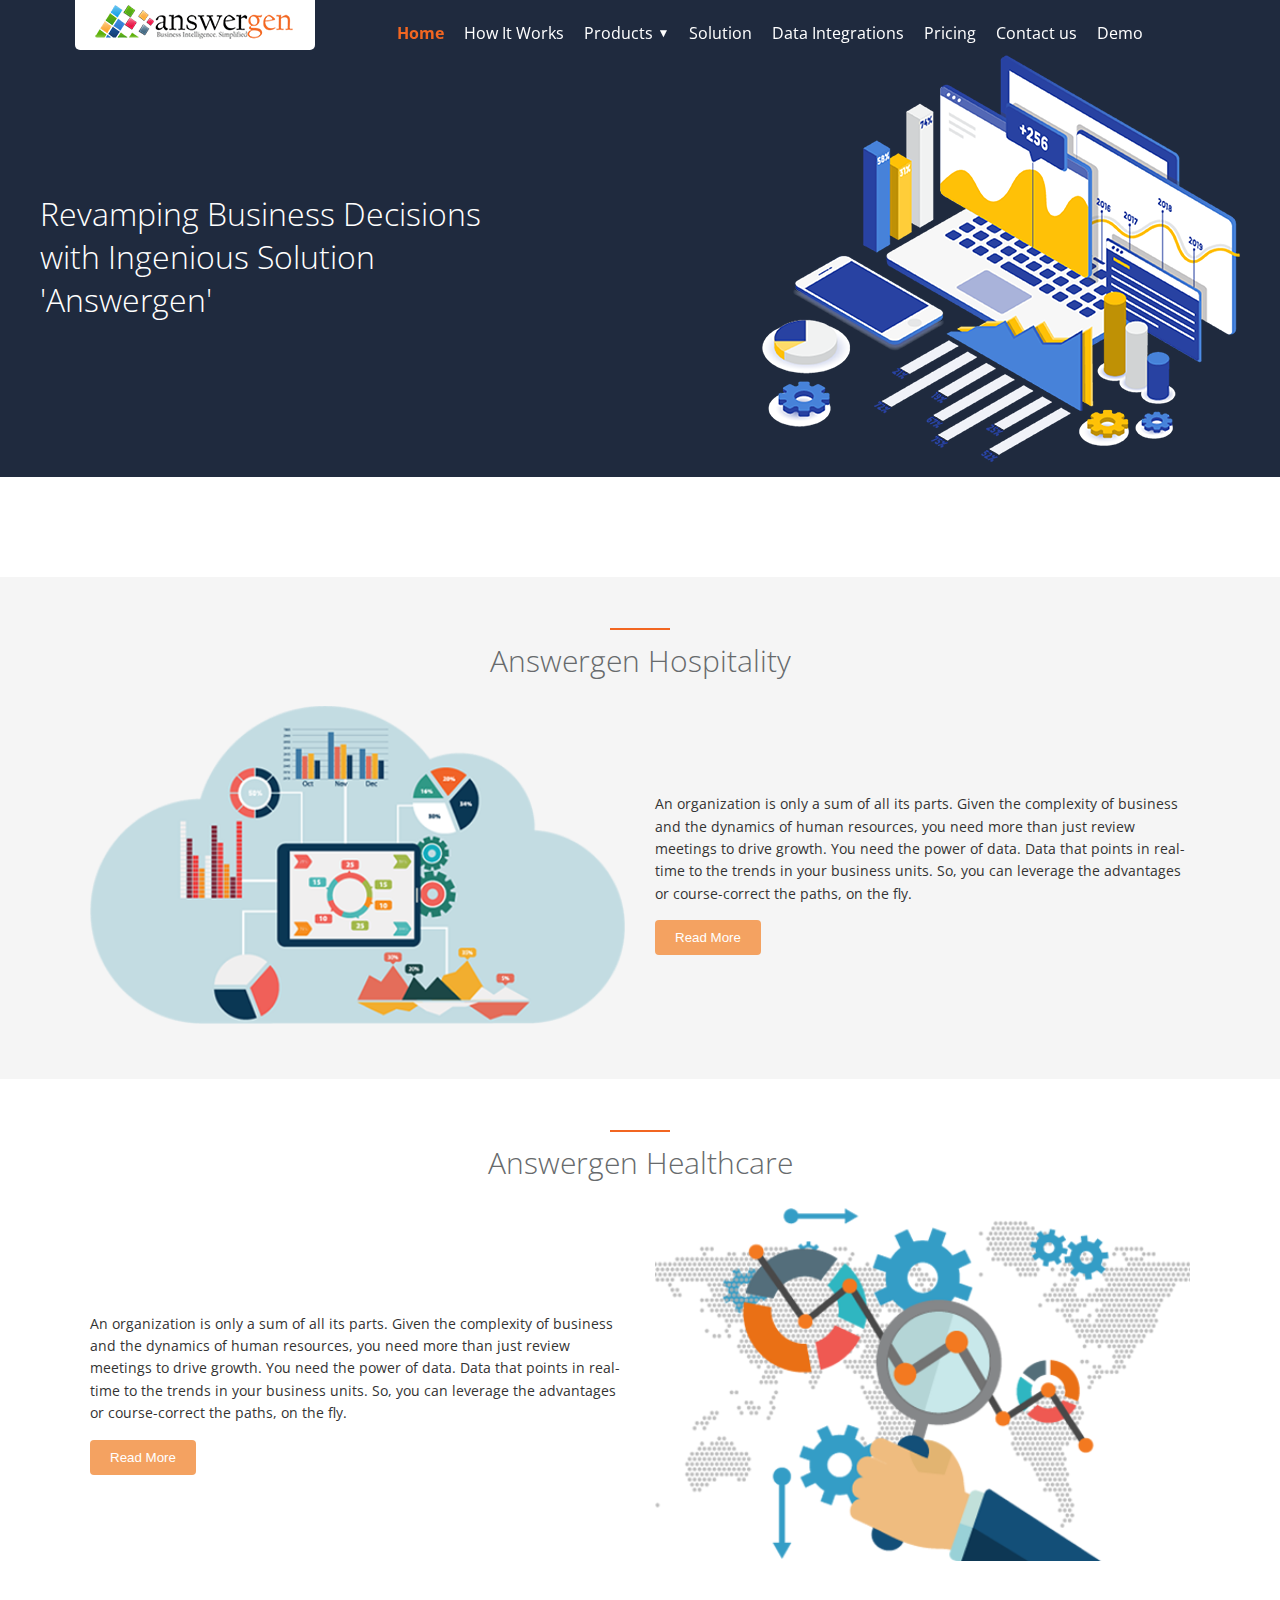
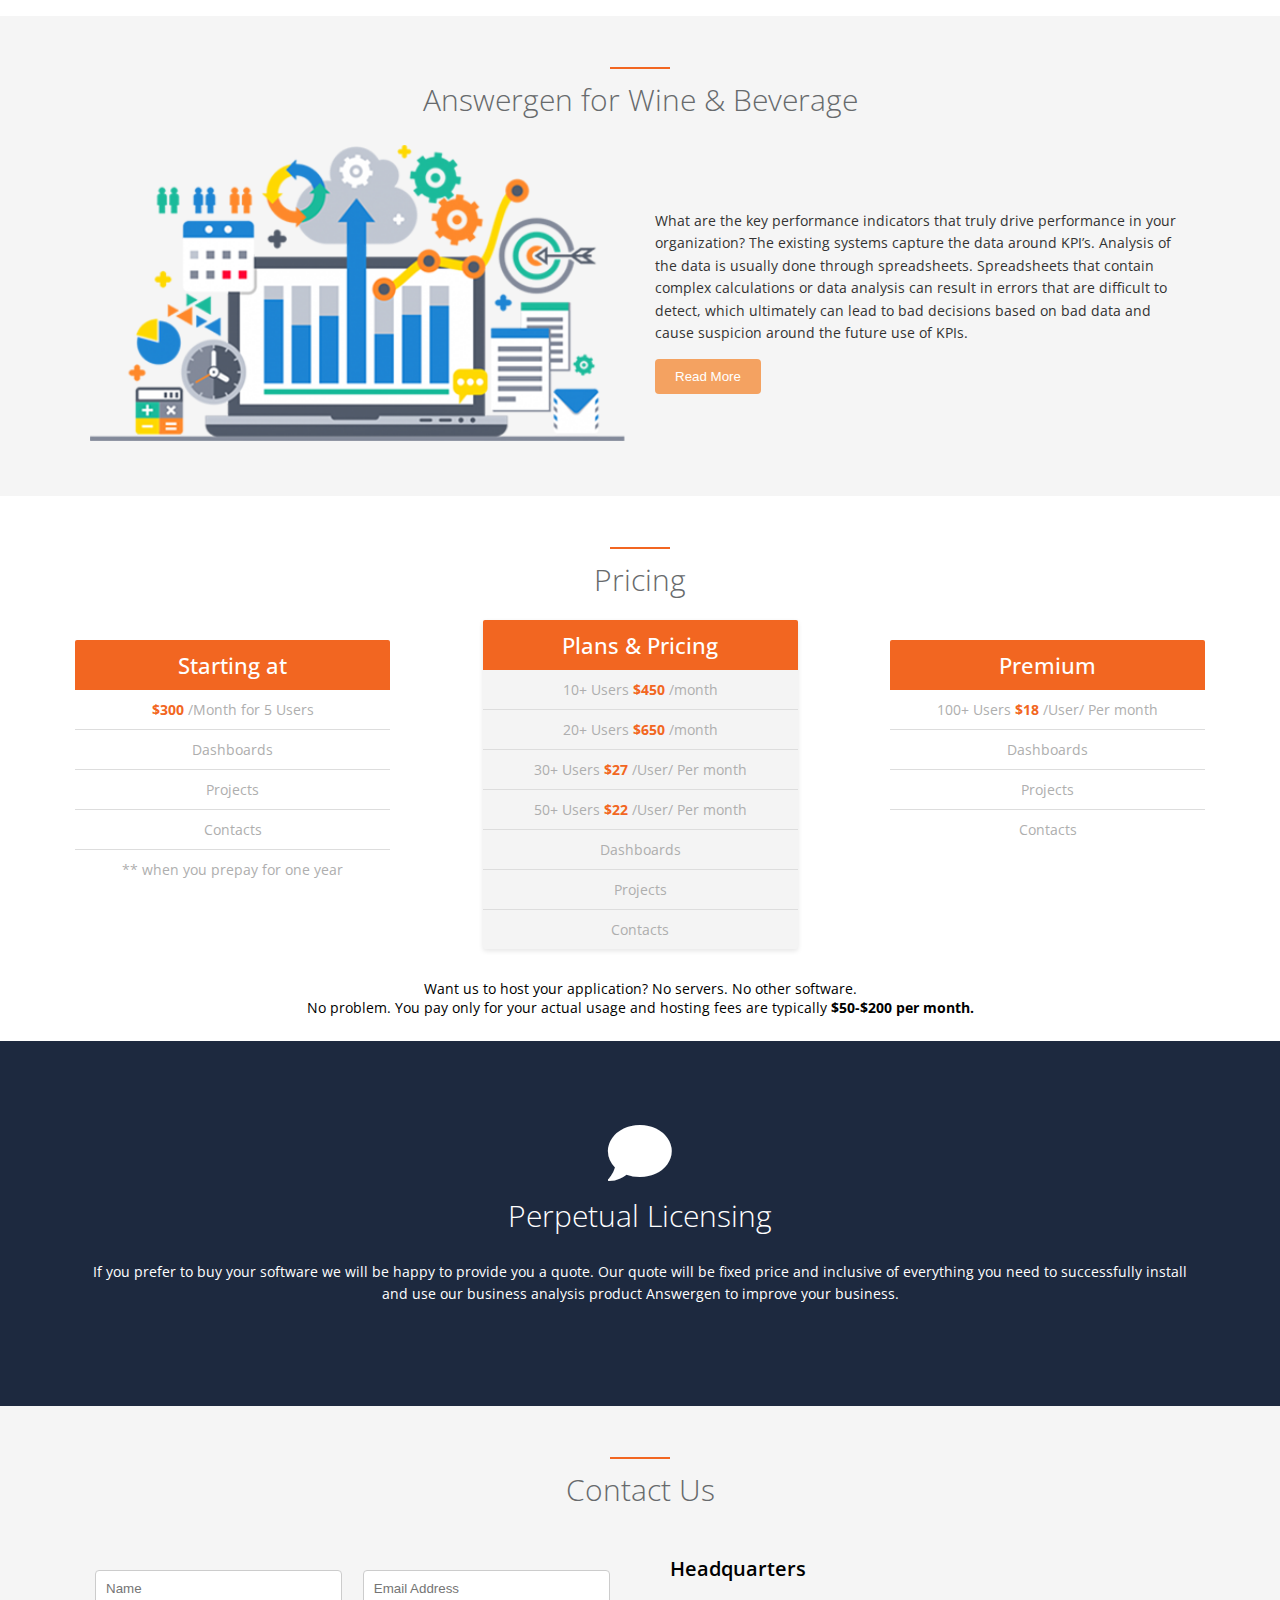
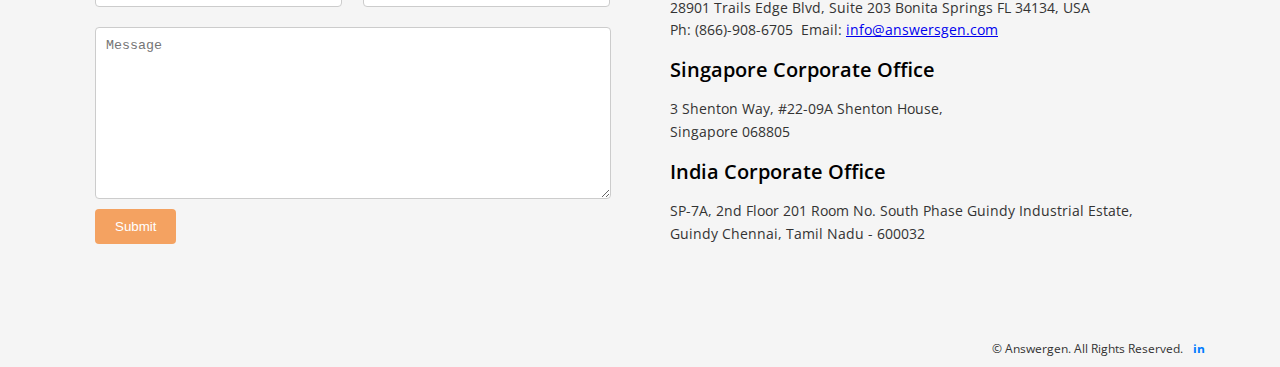
<file: index.html>
<!DOCTYPE html>
<html lang="en">
<head>
    <meta charset="UTF-8">
    <meta name="viewport" content="width=device-width, initial-scale=1.0">
    <title>Answergen - Home</title>
    <link href="images/favicon.png" rel="icon">
    <link rel="stylesheet" href="css/style.css">
    <link rel="stylesheet" href="css/responsive.css">
    <link rel="stylesheet" href="https://fonts.googleapis.com/css2?family=Open+Sans:wght@300;400;700&display=swap">
    <link rel="stylesheet" href="https://cdnjs.cloudflare.com/ajax/libs/font-awesome/6.0.0-beta3/css/all.min.css">
</head>
<body>
    <header>
        <div class="header-container">
            <div class="logo">
                <a href="index.html">
                    <img src="images/logo-answergen.png" alt="Sengen Logo">
                </a>
            </div>
            <nav>
                <ul>
                    <li><a href="index.html" class="active">Home</a></li>
                    <li><a href="how-it-works.html">How It Works</a></li>
                    <li class="dropdown">
                        <a href="" class="dropdown-toggle">Products<span class="chevron">▼</span></a>
                        <ul class="dropdown-menu">
                            <li><a href="#hospitality">Answergen For Hospitality</a></li>
                            <li><a href="#healthcare">Answergen For Healthcare</a></li>
                            <li><a href="#wine&beverage">Answergen for Wine & Beverage</a></li>
                        </ul>
                    </li>
                    <li><a href="solutions.html">Solution</a></li>
                    <li><a href="microsoft-dynamics-crm.html">Data Integrations</a></li>
                    <li><a href="#pricing">Pricing</a></li>
                    <li><a href="#contact-us">Contact us</a></li>
                    <li><a href="http://dev.sengen.com/Answergen/" target="_blank">Demo</a></li>
                </ul>
            </nav>
            <div class="menu-toggle">
                <span></span>
                <span></span>
                <span></span>
            </div>
        </div>
    </header>

    <main>
        <!-- Hero Section -->
        <section class="hero">
            <div class="hero-container">
                <div class="hero-text">
                    <h1>Revamping Business Decisions<br>with Ingenious Solution<br>'Answergen'</h1>
                </div>
                <div class="hero-image">
                    <img src="images/Data-Analytics-bg.png" alt="Data Analytics Graphic">
                </div>
            </div>
        </section>

        <!-- Three-Column Section -->
        <section class="info">
            <div class="info-container">
                
            </div>
        </section>


        <section class="security" id="hospitality">
            <div class="navy-line"></div>
            <h2>Answergen Hospitality</h2>
            <div class="security-container">
                <div class="security-image">
                    <img src="images/answergen-hospitality.png" title="sharepointonline" class="lazyload img-fluid" style="width: 100%;">
                </div>

                <div class="security-item">
                    <p>An organization is only a sum of all its parts. Given the complexity of business and the dynamics of human resources, you need more than just review meetings to drive growth. You need the power of data. Data that points in real-time to the trends in your business units. So, you can leverage the advantages or course-correct the paths, on the fly.</p>
                    <a href="answergen-hospitality.html"><button>Read More</button></a>
                </div>
            </div>
        </section>

        <section class="sharepoint-use" id="healthcare">
            <div class="navy-line"></div>
            <h2>Answergen Healthcare</h2>
            <div class="sharepoint-use-container">
                <div class="sharepoint-use-image1">
                    <img src="images/healthcare.png"  style="width: 100%;">
                </div>
                <div class="sharepoint-use-item">
                    <p>An organization is only a sum of all its parts. Given the complexity of business and the dynamics of human resources, you need more than just review meetings to drive growth. You need the power of data. Data that points in real-time to the trends in your business units. So, you can leverage the advantages or course-correct the paths, on the fly.</p>
                    <a href="answergen-healthcare.html"><button>Read More</button></a>
                </div>

                <div class="sharepoint-use-image">
                    <img src="images/healthcare.png"  style="width: 100%;">
                </div>
            </div>
        </section>

        <section class="security" id="wine&beverage">
            <div class="navy-line"></div>
            <h2>Answergen for Wine & Beverage</h2>
            <div class="security-container">
                <div class="security-image">
                    <img src="images/beverage.png" title="sharepointonline" class="lazyload img-fluid" style="width: 100%;">
                </div>

                <div class="security-item">
                    <p>What are the key performance indicators that truly drive performance in your organization? The existing systems capture the data around KPI’s. Analysis of the data is usually done through spreadsheets. Spreadsheets that contain complex calculations or data analysis can result in errors that are difficult to detect, which ultimately can lead to bad decisions based on bad data and cause suspicion around the future use of KPIs.</p>
                    <a href="answergen-for-wine-and-beverage.html"><button>Read More</button></a>
                </div>
            </div>
        </section>
        
        <section class="pricing-section" id="pricing">
            <div class="navy-line"></div>
            <h1>Pricing</h1>
            <div class="pricing-container">
                <!-- Left Card -->
                <div class="pricing-card" style="margin-top: 20px;">
                    <h2>Starting at</h2>
                    <ul>
                        <li><b style="color: var(--site-orange);">$300</b> /Month for 5 Users</li>
                        <li>Dashboards</li>
                        <li>Projects</li>
                        <li>Contacts</li>
                        <li>** when you prepay for one year</li>
                    </ul>
                </div>
                <!-- Middle Card -->
                <div class="pricing-card" style="background: #f4f4f4; box-shadow: 0 2px 5px rgba(0, 0, 0, 0.1);">
                    <h2>Plans & Pricing</h2>
                    <ul>
                        <li>10+ Users <b style="color: var(--site-orange);">$450</b> /month</li>
                        <li>20+ Users <b style="color: var(--site-orange);">$650</b> /month</li>
                        <li>30+ Users <b style="color: var(--site-orange);">$27</b> /User/ Per month</li>
                        <li>50+ Users <b style="color: var(--site-orange);">$22</b> /User/ Per month</li>
                        <li>Dashboards</li>
                        <li>Projects</li>
                        <li>Contacts</li>
                    </ul>
                </div>
                <!-- Right Card -->
                <div class="pricing-card" style="margin-top: 20px;">
                    <h2>Premium</h2>
                    <ul>
                        <li>100+ Users <b style="color: var(--site-orange);">$18</b> /User/ Per month</li>
                        <li>Dashboards</li>
                        <li>Projects</li>
                        <li>Contacts</li>
                    </ul>
                </div>
            </div>
            <p class="footer-text">
                Want us to host your application? No servers. No other software.<br>No problem. You pay only for your actual usage and hosting fees are typically <b>$50-$200 per month.</b>
            </p>
        </section>

        <section class="info" style="background: #1d293f;padding-top: 80px; padding-bottom: 90px;">
            <div class="info-container">
                <div class="info-item">
                    <i class="fas fa-comment licensing-icon" style="font-size: 4em; color: white;"></i>
                    <h2>Perpetual Licensing</h2>
                    <p style="color: white;">If you prefer to buy your software we will be happy to provide you a quote. Our quote will be fixed price and inclusive of everything you need to successfully install and use our business analysis product Answergen to improve your business.</p>
                    
                </div>
            </div>
        </section>

        <section class="contact-us" id="contact-us">
            <div class="navy-line"></div>
            <h2>Contact Us</h2>
            <div class="contact-container">
                <div class="contact-form">
                    <form>
                        <div class="input-row">
                            <input type="text" placeholder="Name" required>
                            <input type="email" placeholder="Email Address" required>
                        </div>
                        <textarea placeholder="Message" required></textarea>
                        <button type="submit">Submit</button>
                    </form>
                </div>
                <div class="contact-info">
                    <div class="headquarters">
                        <h3>Headquarters</h3>
                        <p>28901 Trails Edge Blvd, Suite 203 Bonita Springs FL 34134, USA<br>Ph: (866)-908-6705 &nbsp;Email: <a href="mailto:info@answersgen.com">info@answersgen.com</a></p>
                    </div>
                    <div class="office">
                        <h3>Singapore Corporate Office</h3>
                        <p>3 Shenton Way, #22-09A Shenton House,<br>Singapore 068805</p>
                    </div>
                    <div class="office">
                        <h3>India Corporate Office</h3>
                        <p>SP-7A, 2nd Floor 201 Room No. South Phase Guindy Industrial Estate,<br>Guindy Chennai, Tamil Nadu - 600032</p>
                    </div>
                </div>
            </div>
        </section>
        
    </main>

    <footer>
        <div class="footer-container">
            <div class="footer-links">
                
            </div>
            <div class="footer-right">
                <span>© Answergen. All Rights Reserved.</span>
                <a href="https://in.linkedin.com/showcase/answergen-business-intelligence-tool" target="_blank" class="social-link">in</a>
            </div>
        </div>
    </footer>

    <div class="scroll-up" id="scrollUp">
        <i class="fas fa-arrow-up"></i>
    </div>

    <script src="js/script.js"></script>
    <script src="js/slider.js"></script>
</body>
</html>
</file>
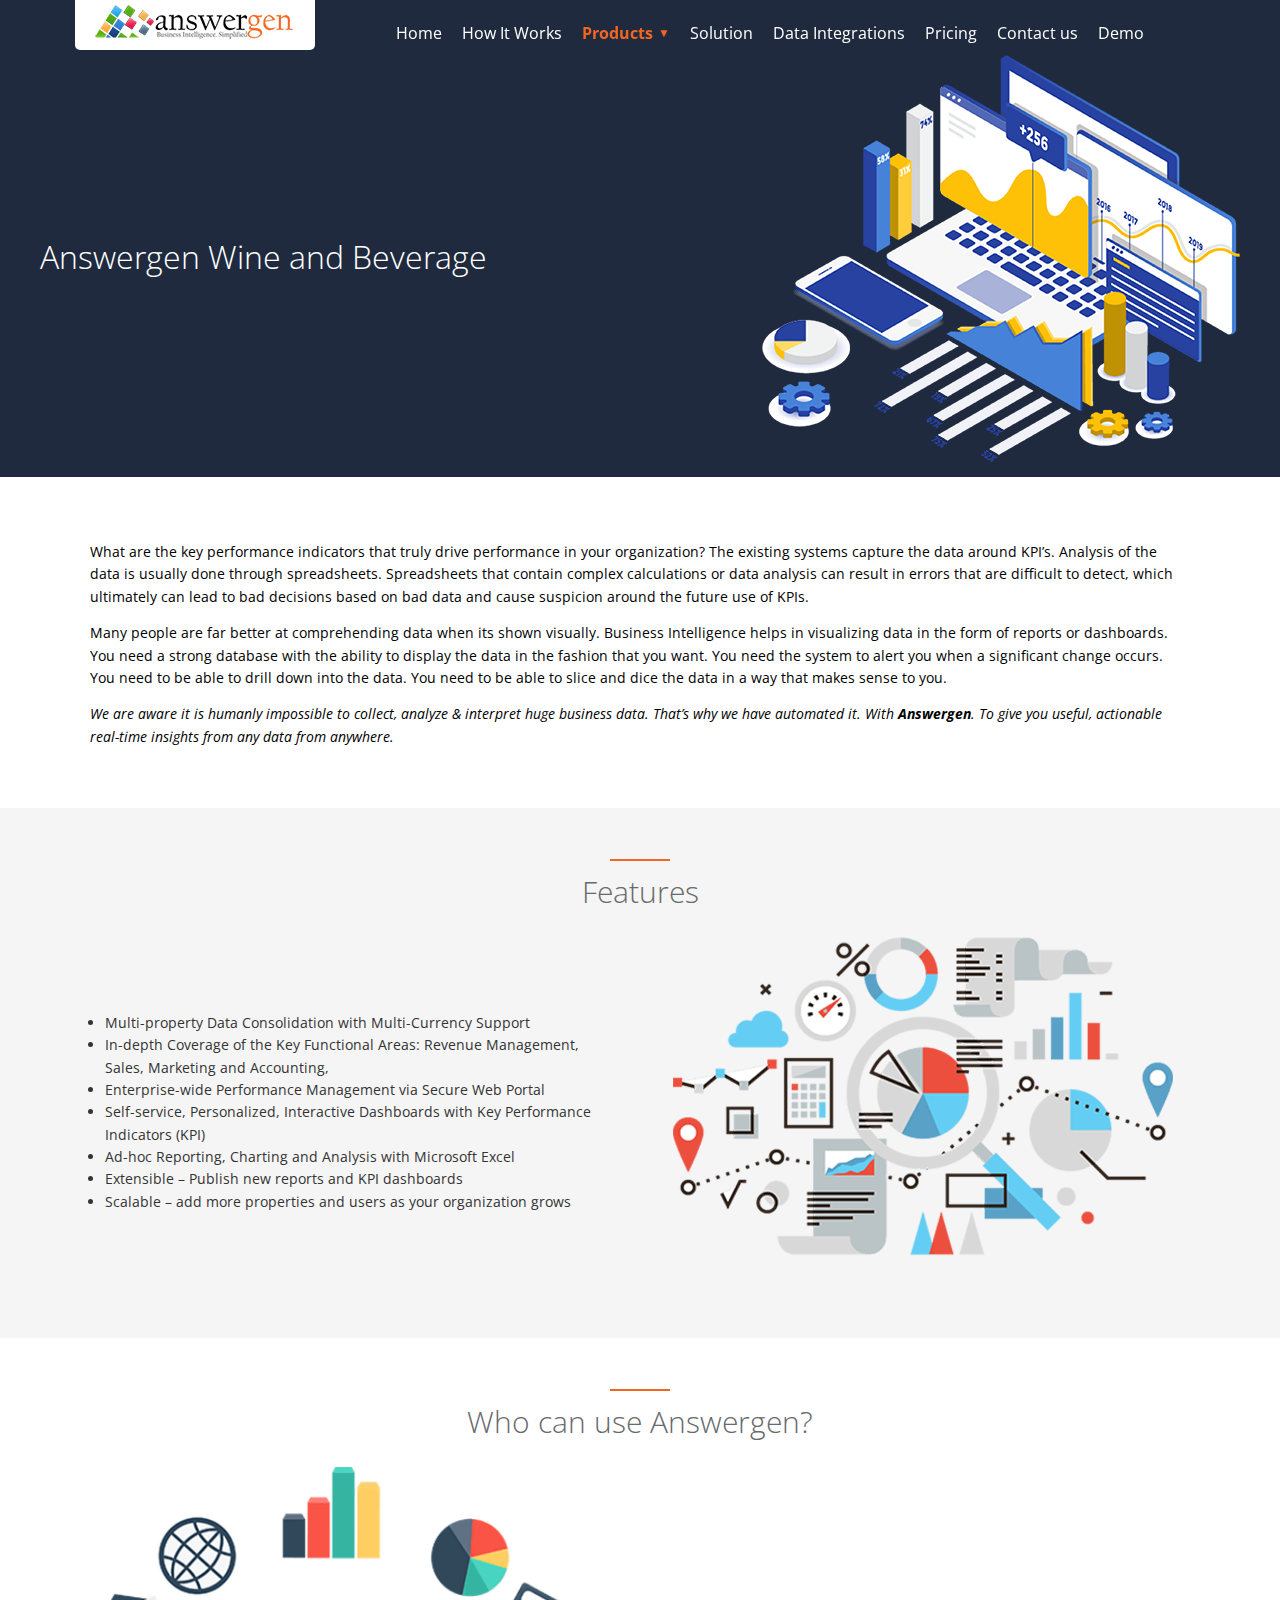
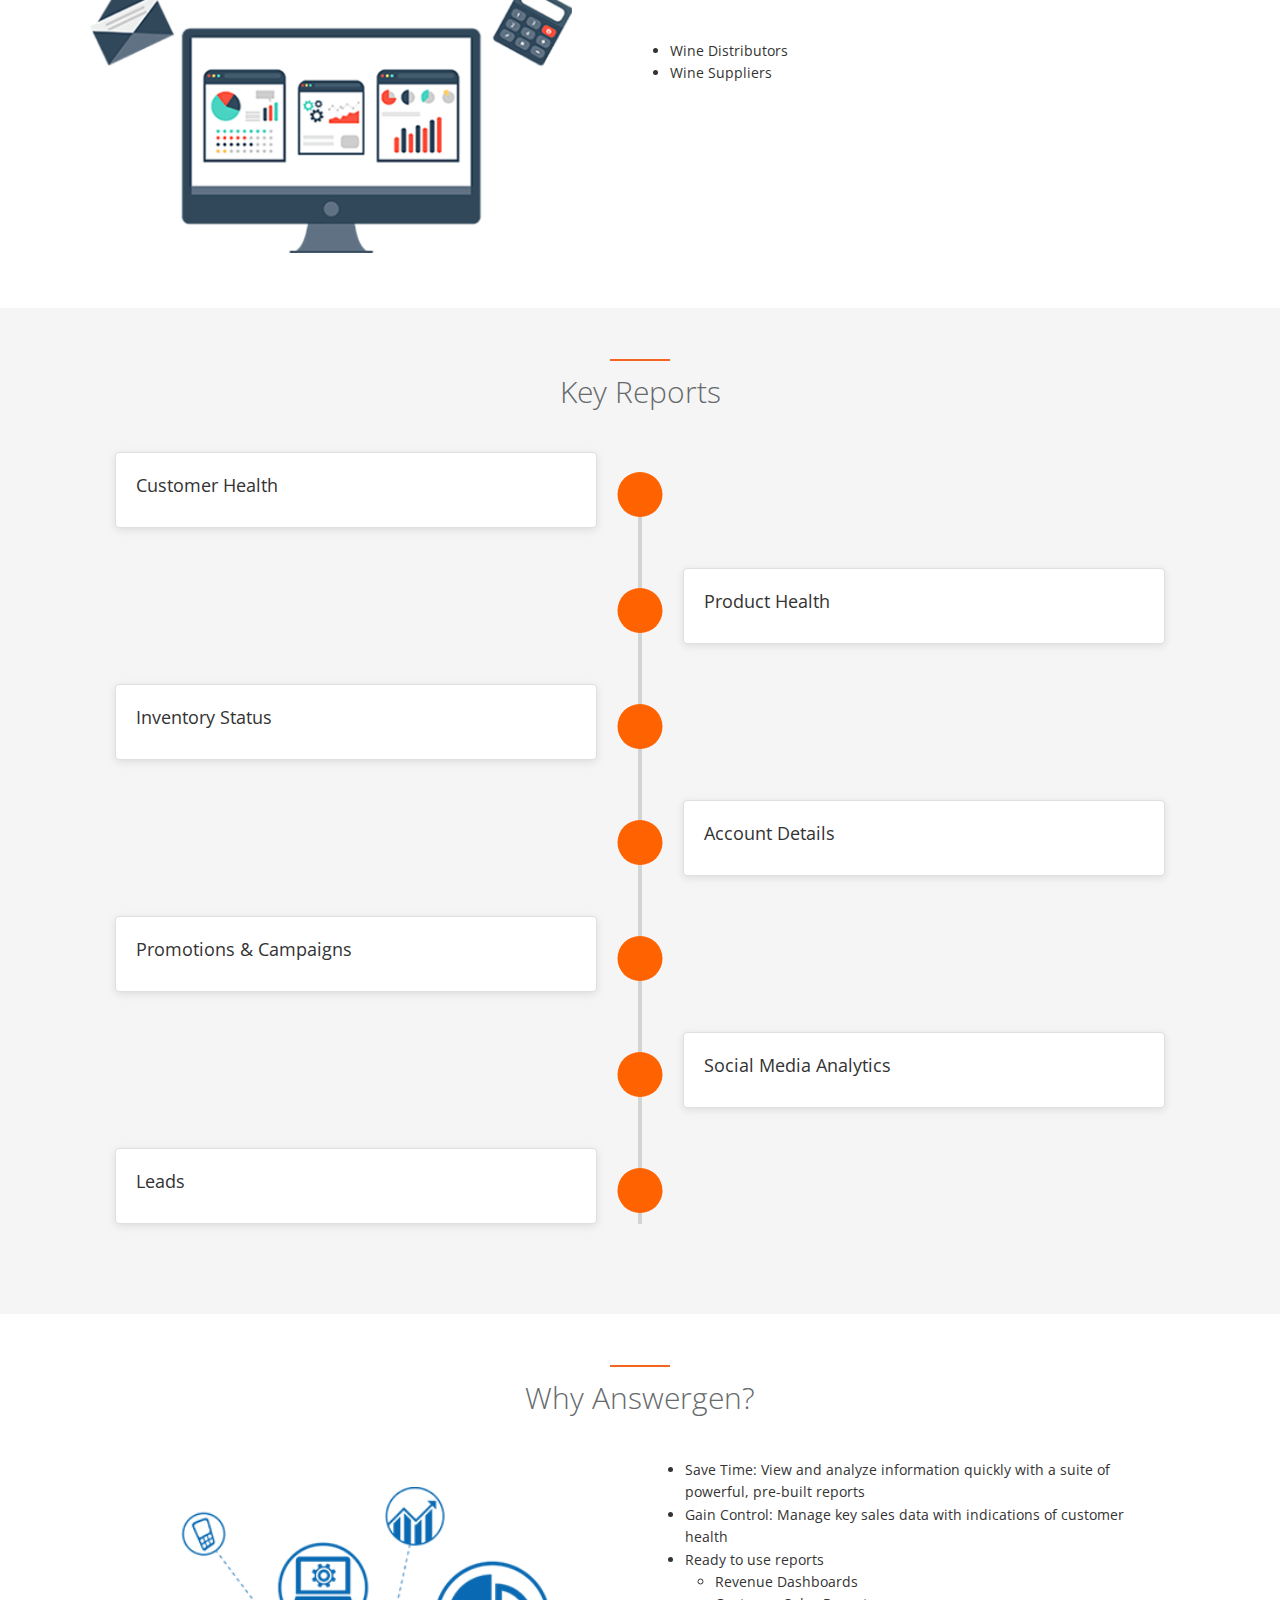
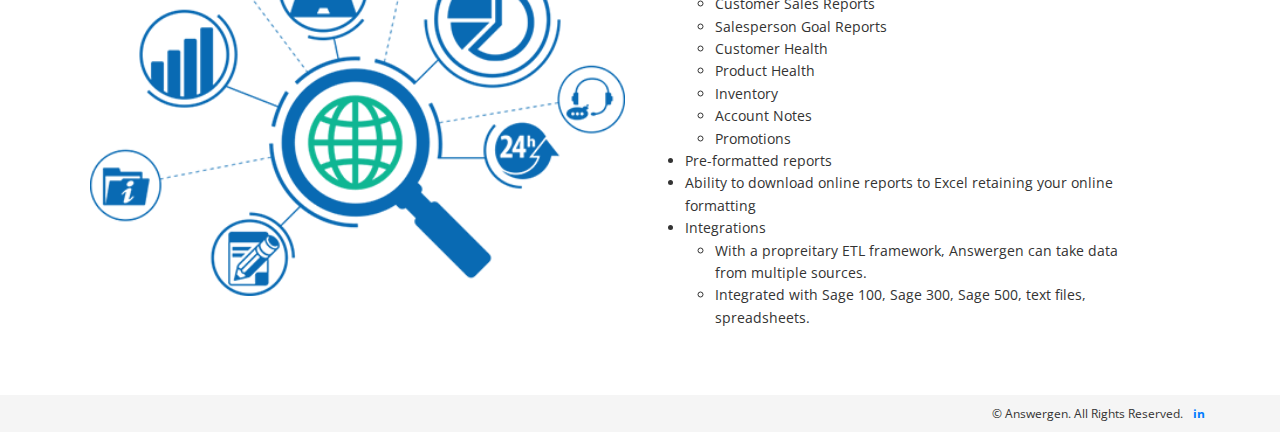
<file: answergen-for-wine-and-beverage.html>
<!DOCTYPE html>
<html lang="en">
<head>
    <meta charset="UTF-8">
    <meta name="viewport" content="width=device-width, initial-scale=1.0">
    <title>Answergen - Wine and Beverage</title>
    <link href="images/favicon.png" rel="icon">
    <link rel="stylesheet" href="css/style.css">
    <link rel="stylesheet" href="css/responsive.css">
    <link rel="stylesheet" href="https://fonts.googleapis.com/css2?family=Open+Sans:wght@300;400;700&display=swap">
    <link rel="stylesheet" href="https://cdnjs.cloudflare.com/ajax/libs/font-awesome/6.0.0-beta3/css/all.min.css">
    <link rel="stylesheet" href="https://cdnjs.cloudflare.com/ajax/libs/font-awesome/5.15.4/css/all.min.css">
</head>
<body>
    <header>
        <div class="header-container">
            <div class="logo">
                <a href="index.html">
                    <img src="images/logo-answergen.png" alt="Sengen Logo">
                </a>
            </div>
            <nav>
                <ul>
                    <li><a href="index.html">Home</a></li>
                    <li><a href="how-it-works.html">How It Works</a></li>
                    <li class="dropdown">
                        <a href="" class="dropdown-toggle active">Products<span class="chevron">▼</span></a>
                        <ul class="dropdown-menu">
                            <li><a href="index.html#hospitality">Answergen For Hospitality</a></li>
                            <li><a href="index.html#healthcare">Answergen For Healthcare</a></li>
                            <li><a href="index.html#wine&beverage">Answergen for Wine & Beverage</a></li>
                        </ul>
                    </li>
                    <li><a href="solutions.html">Solution</a></li>
                    <li><a href="microsoft-dynamics-crm.html">Data Integrations</a></li>
                    <li><a href="index.html#pricing">Pricing</a></li>
                    <li><a href="index.html#contact-us">Contact us</a></li>
                    <li><a href="http://dev.sengen.com/Answergen/" target="_blank">Demo</a></li>
                </ul>
            </nav>
            <div class="menu-toggle">
                <span></span>
                <span></span>
                <span></span>
            </div>
        </div>
    </header>

    <main>
        <!-- Hero Section -->
        <section class="hero">
            <div class="hero-container">
                <div class="hero-text">
                    <h1>Answergen Wine and Beverage</h1>
                </div>
                <div class="hero-image">
                    <img src="images/Data-Analytics-bg.png" alt="Data Analytics Graphic">
                </div>
            </div>
        </section>

        <section class="info">
            <div class="info-container">
                <div class="info-item" style="text-align: left;">
                    <p>What are the key performance indicators that truly drive performance in your organization? The existing systems capture the data around KPI’s. Analysis of the data is usually done through spreadsheets. Spreadsheets that contain complex calculations or data analysis can result in errors that are difficult to detect, which ultimately can lead to bad decisions based on bad data and cause suspicion around the future use of KPIs.</p>
                    <p>Many people are far better at comprehending data when its shown visually. Business Intelligence helps in visualizing data in the form of reports or dashboards. You need a strong database with the ability to display the data in the fashion that you want. You need the system to alert you when a significant change occurs. You need to be able to drill down into the data. You need to be able to slice and dice the data in a way that makes sense to you.</p>
                    <p><em>We are aware it is humanly impossible to collect, analyze & interpret huge business data. That’s why we have automated it. With <b>Answergen</b>. To give you useful, actionable real-time insights from any data from anywhere.</em></p>
                </div>
            </div>
        </section>

        <section class="security" id="hospitality">
            <div class="navy-line"></div>
            <h2>Features</h2>

            <div class="security-container">
                <div class="security-image1">
                    <img src="images/hospitality/hospitality-feature.png" title="sharepointonline" class="lazyload img-fluid" style="width: 100%;">
                </div>

                <div class="security-item">
                    <ul>
                        <li>Multi-property Data Consolidation with Multi-Currency Support</li>
                        <li>In-depth Coverage of the Key Functional Areas: Revenue Management, Sales, Marketing and Accounting, </li>
                        <li>Enterprise-wide Performance Management via Secure Web Portal</li>
                        <li>Self-service, Personalized, Interactive Dashboards with Key Performance Indicators (KPI)</li>
                        <li>Ad-hoc Reporting, Charting and Analysis with Microsoft Excel</li>
                        <li>Extensible – Publish new reports and KPI dashboards</li>
                        <li>Scalable – add more properties and users as your organization grows</li>
                    </ul>
                </div>

                <div class="security-image2">
                    <img src="images/hospitality/hospitality-feature.png" title="sharepointonline" class="lazyload img-fluid" >
                </div>
            </div>
        </section>

        <section class="sharepoint-online">
            <div class="navy-line"></div>
            <h2>Who can use Answergen?</h2>
            <div class="sharepoint-online-container">
                <div class="sharepoint-online-image">
                    <img src="images/hospitality/answergen.png" title="sharepointonline" style="width: 90%;">
                </div>
                <div class="sharepoint-online-item">
                    <ul>
                        <li>Wine Distributors</li>
                        <li>Wine Suppliers</li>
                    </ul>
                </div>
            </div>
        </section>

        <section class="security" id="hospitality">
            <div class="navy-line"></div>
            <h2>Key Reports</h2>
            <div class="chronology">
                <div class="chronology-item left">
                    <div class="chronology-content">
                        <h3 style="font-weight: 400;">Customer Health</h3>
                    </div>
                </div>
                <div class="chronology-item right">
                    <div class="chronology-content">
                        <h3 style="font-weight: 400;">Product Health</h3>
                    </div>
                </div>
                <div class="chronology-item left">
                    <div class="chronology-content">
                        <h3 style="font-weight: 400;">Inventory Status</h3>
                    </div>
                </div>
                <div class="chronology-item right">
                    <div class="chronology-content">
                        <h3 style="font-weight: 400;">Account Details</h3>
                    </div>
                </div>
                <div class="chronology-item left">
                    <div class="chronology-content">
                        <h3 style="font-weight: 400;">Promotions & Campaigns</h3>
                    </div>
                </div>
                <div class="chronology-item right">
                    <div class="chronology-content">
                        <h3 style="font-weight: 400;">Social Media Analytics</h3>
                    </div>
                </div>
                <div class="chronology-item left">
                    <div class="chronology-content">
                        <h3 style="font-weight: 400;">Leads</h3>
                    </div>
                </div>
            </div>
        </section>

        <section class="sharepoint-online">
            <div class="navy-line"></div>
            <h2>Why Answergen?</h2>
            <div class="sharepoint-online-container">
                <div class="sharepoint-online-image">
                    <img src="images/hospitality/why-answergen.png" title="sharepointonline" style="width :100%">
                </div>
                <div class="sharepoint-online-item">
                    <ul style="padding: 0px 30px;">
                        <li>Save Time: View and analyze information quickly with a suite of powerful, pre-built reports</li>
                        <li>Gain Control: Manage key sales data with indications of customer health</li>
                        <li>Ready to use reports
                            <ul style="padding: 0px 30px;">
                                <li>Revenue Dashboards</li>
                                <li>Customer Sales Reports</li>
                                 <li>Salesperson Goal Reports</li>
                                 <li>Customer Health </li>
                                 <li>Product Health</li>
                                 <li>Inventory</li>
                                 <li>Account Notes</li>
                                 <li>Promotions</li>
                               
                            </ul>
                        </li>
                      <li>Pre-formatted reports</li>
                        <li>Ability to download online reports to Excel retaining your online formatting</li>
                        <li>Integrations
                            <ul style="padding: 0px 30px;">
                                <li>With a propreitary ETL framework, Answergen can take data from multiple sources.</li>
                                <li>Integrated with Sage 100, Sage 300, Sage 500, text files, spreadsheets.</li>
                            </ul>
                        </li>
                    </ul>
                    </ul>
                </div>
            </div>
        </section>
        
    </main>

    <footer>
        <div class="footer-container">
            <div class="footer-links">
                
            </div>
            <div class="footer-right">
                <span>© Answergen. All Rights Reserved.</span>
                <a href="https://in.linkedin.com/showcase/answergen-business-intelligence-tool" target="_blank" class="social-link">in</a>
            </div>
        </div>
    </footer>

    <div class="scroll-up" id="scrollUp">
        <i class="fas fa-arrow-up"></i>
    </div>

    <script src="js/script.js"></script>
    <script src="js/slider.js"></script>
</body>
</html>
</file>
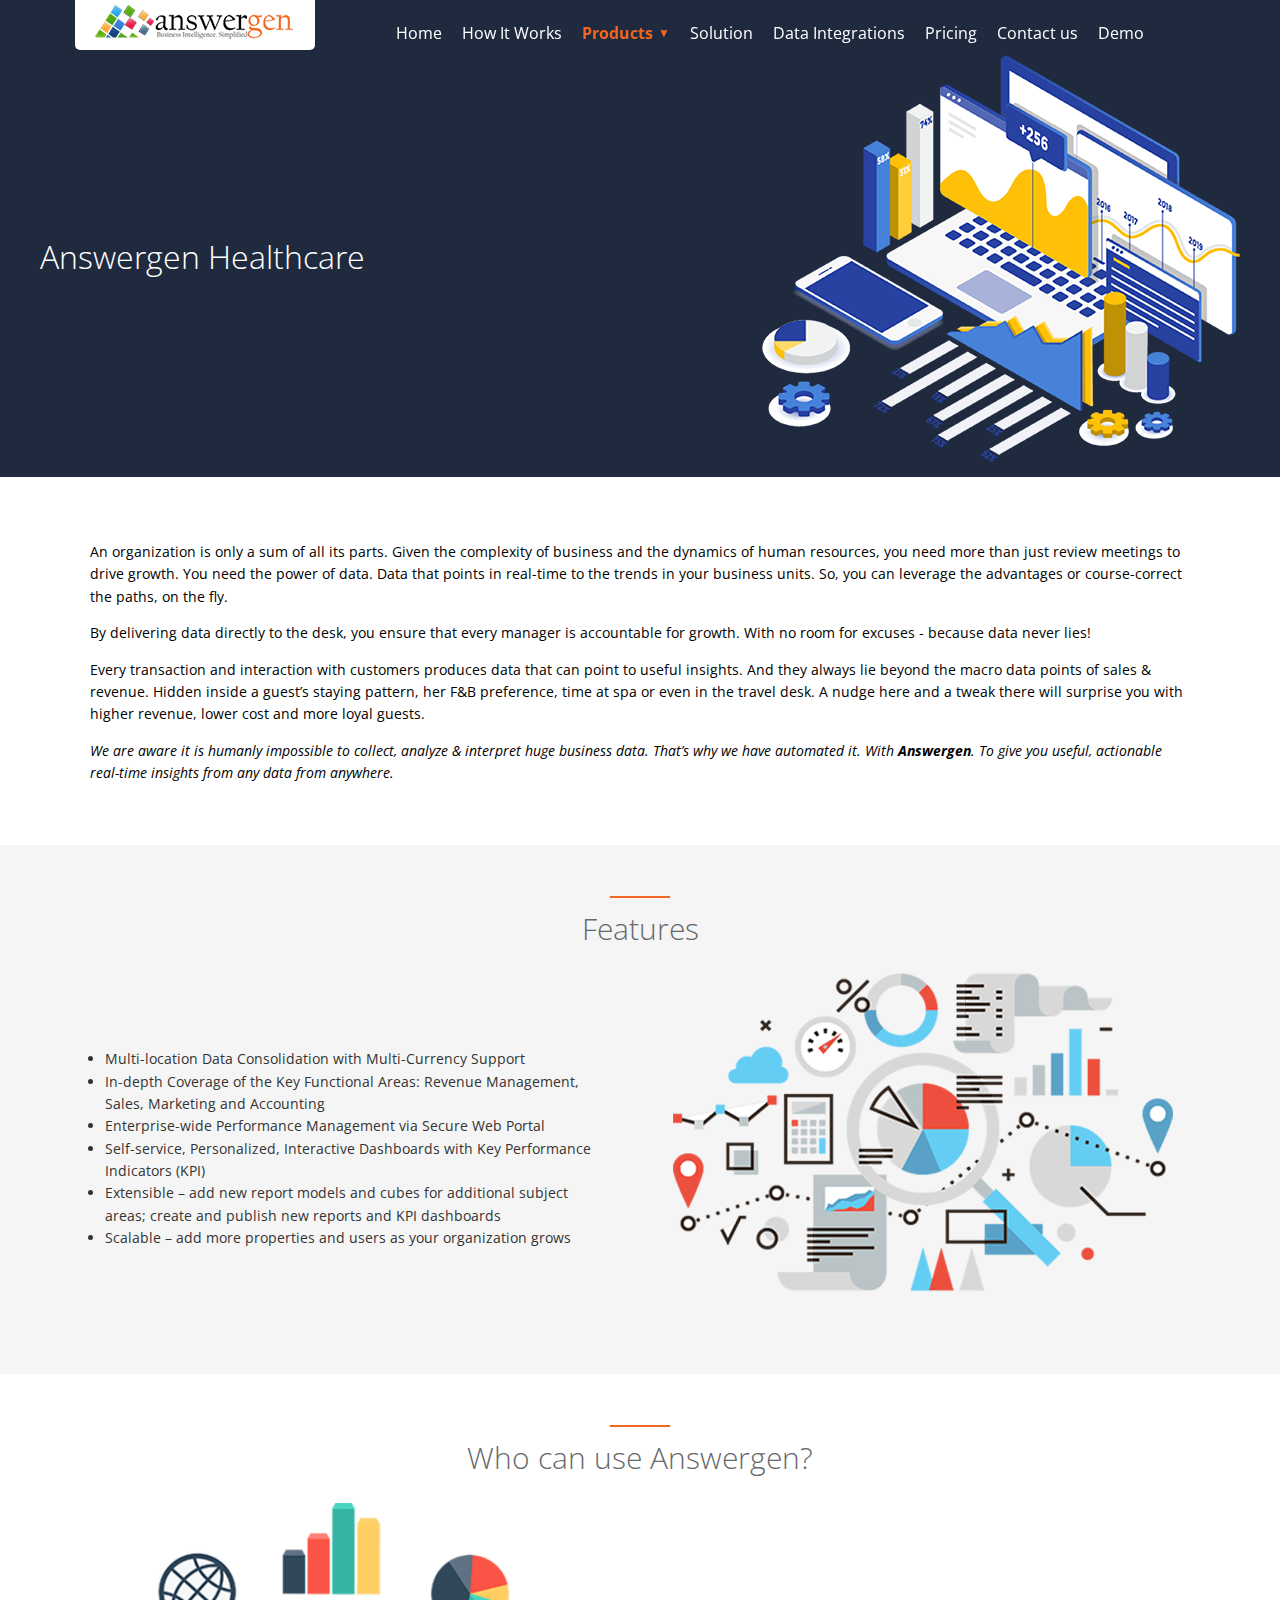
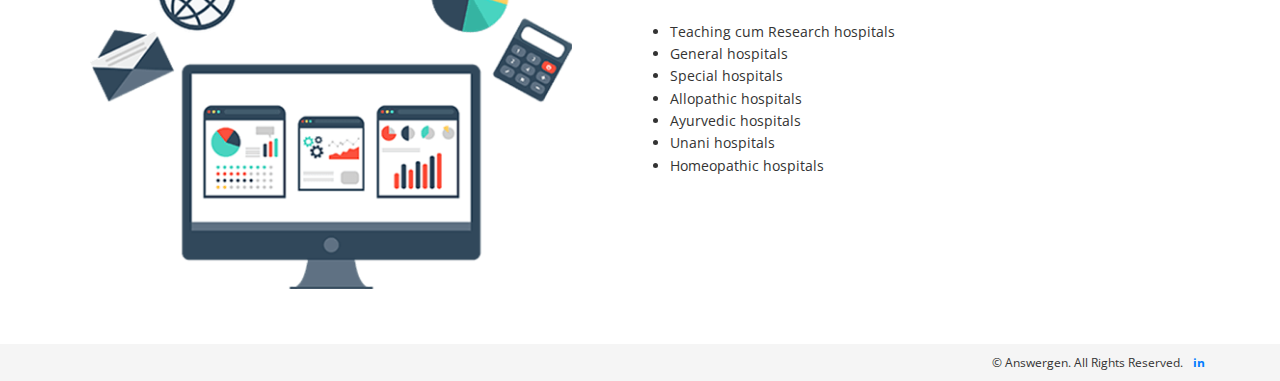
<file: answergen-healthcare.html>
<!DOCTYPE html>
<html lang="en">
<head>
    <meta charset="UTF-8">
    <meta name="viewport" content="width=device-width, initial-scale=1.0">
    <title>Answergen - Healthcare</title>
    <link href="images/favicon.png" rel="icon">
    <link rel="stylesheet" href="css/style.css">
    <link rel="stylesheet" href="css/responsive.css">
    <link rel="stylesheet" href="https://fonts.googleapis.com/css2?family=Open+Sans:wght@300;400;700&display=swap">
    <link rel="stylesheet" href="https://cdnjs.cloudflare.com/ajax/libs/font-awesome/6.0.0-beta3/css/all.min.css">
    <link rel="stylesheet" href="https://cdnjs.cloudflare.com/ajax/libs/font-awesome/5.15.4/css/all.min.css">
</head>
<body>
    <header>
        <div class="header-container">
            <div class="logo">
                <a href="index.html">
                    <img src="images/logo-answergen.png" alt="Sengen Logo">
                </a>
            </div>
            <nav>
                <ul>
                    <li><a href="index.html">Home</a></li>
                    <li><a href="how-it-works.html">How It Works</a></li>
                    <li class="dropdown">
                        <a href="" class="dropdown-toggle active">Products<span class="chevron">▼</span></a>
                        <ul class="dropdown-menu">
                            <li><a href="index.html#hospitality">Answergen For Hospitality</a></li>
                            <li><a href="index.html#healthcare">Answergen For Healthcare</a></li>
                            <li><a href="index.html#wine&beverage">Answergen for Wine & Beverage</a></li>
                        </ul>
                    </li>
                    <li><a href="solutions.html">Solution</a></li>
                    <li><a href="microsoft-dynamics-crm.html">Data Integrations</a></li>
                    <li><a href="index.html#pricing">Pricing</a></li>
                    <li><a href="index.html#contact-us">Contact us</a></li>
                    <li><a href="http://dev.sengen.com/Answergen/" target="_blank">Demo</a></li>
                </ul>
            </nav>
            <div class="menu-toggle">
                <span></span>
                <span></span>
                <span></span>
            </div>
        </div>
    </header>

    <main>
        <!-- Hero Section -->
        <section class="hero">
            <div class="hero-container">
                <div class="hero-text">
                    <h1>Answergen Healthcare</h1>
                </div>
                <div class="hero-image">
                    <img src="images/Data-Analytics-bg.png" alt="Data Analytics Graphic">
                </div>
            </div>
        </section>

        <section class="info">
            <div class="info-container">
                <div class="info-item" style="text-align: left;">
                    <p>An organization is only a sum of all its parts. Given the complexity of business and the dynamics of human resources, you need more than just review meetings to drive growth. You need the power of data. Data that points in real-time to the trends in your business units. So, you can leverage the advantages or course-correct the paths, on the fly.</p>
                    <p>By delivering data directly to the desk, you ensure that every manager is accountable for growth. With no room for excuses - because data never lies!</p>
                    <p>Every transaction and interaction with customers produces data that can point to useful insights. And they always lie beyond the macro data points of sales & revenue. Hidden inside a guest’s staying pattern, her F&B preference, time at spa or even in the travel desk. A nudge here and a tweak there will surprise you with higher revenue, lower cost and more loyal guests.</p>
                    <p><em>We are aware it is humanly impossible to collect, analyze & interpret huge business data. That’s why we have automated it. With <b>Answergen</b>. To give you useful, actionable real-time insights from any data from anywhere.</em></p>
                </div>
            </div>
        </section>

        <section class="security" id="hospitality">
            <div class="navy-line"></div>
            <h2>Features</h2>

            <div class="security-container">
                <div class="security-image1">
                    <img src="images/hospitality/hospitality-feature.png" title="sharepointonline" class="lazyload img-fluid" style="width: 100%;">
                </div>

                <div class="security-item">
                    <ul>
                        <li>Multi-location Data Consolidation with Multi-Currency Support</li>
                        <li>In-depth Coverage of the Key Functional Areas: Revenue Management, Sales, Marketing and Accounting</li>
                        <li>Enterprise-wide Performance Management via Secure Web Portal</li>
                        <li>Self-service, Personalized, Interactive Dashboards with Key Performance Indicators (KPI)</li>
                        <li>Extensible – add new report models and cubes for additional subject areas; create and publish new reports and KPI dashboards</li>
                        <li>Scalable – add more properties and users as your organization grows</li>
                    </ul>
                </div>

                <div class="security-image2">
                    <img src="images/hospitality/hospitality-feature.png" title="sharepointonline" class="lazyload img-fluid" >
                </div>
            </div>
        </section>

        <section class="sharepoint-online">
            <div class="navy-line"></div>
            <h2>Who can use Answergen?</h2>
            <div class="sharepoint-online-container">
                <div class="sharepoint-online-image">
                    <img src="images/hospitality/answergen.png" title="sharepointonline" style="width: 90%;">
                </div>
                <div class="sharepoint-online-item">
                    <ul>
                        <li>Teaching cum Research hospitals</li>
                        <li>General hospitals</li>
                        <li>Special hospitals</li>
                        <li>Allopathic hospitals</li>
                        <li>Ayurvedic hospitals</li>
                        <li>Unani hospitals</li>
                        <li>Homeopathic hospitals</li>
                    </ul>
                </div>
            </div>
        </section>
        
    </main>

    <footer>
        <div class="footer-container">
            <div class="footer-links">
                
            </div>
            <div class="footer-right">
                <span>© Answergen. All Rights Reserved.</span>
                <a href="https://in.linkedin.com/showcase/answergen-business-intelligence-tool" target="_blank" class="social-link">in</a>
            </div>
        </div>
    </footer>

    <div class="scroll-up" id="scrollUp">
        <i class="fas fa-arrow-up"></i>
    </div>

    <script src="js/script.js"></script>
    <script src="js/slider.js"></script>
</body>
</html>
</file>
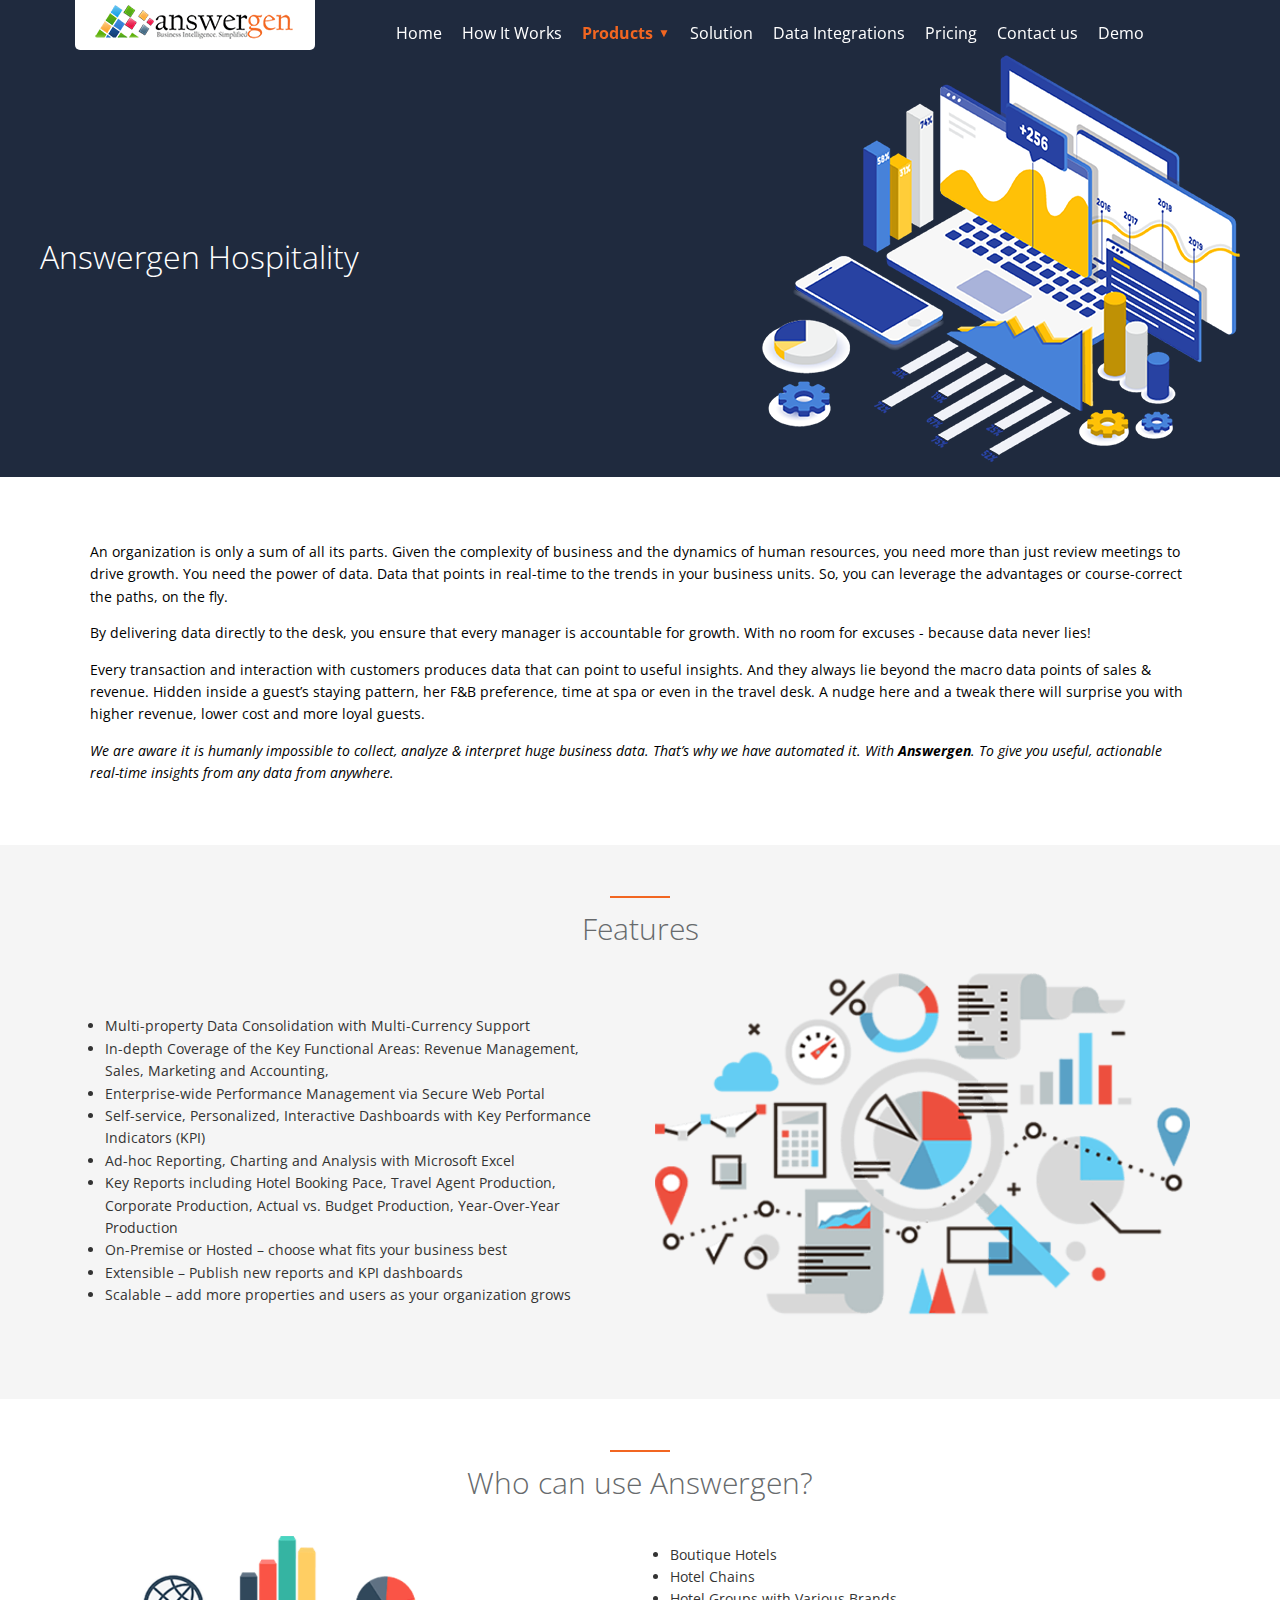
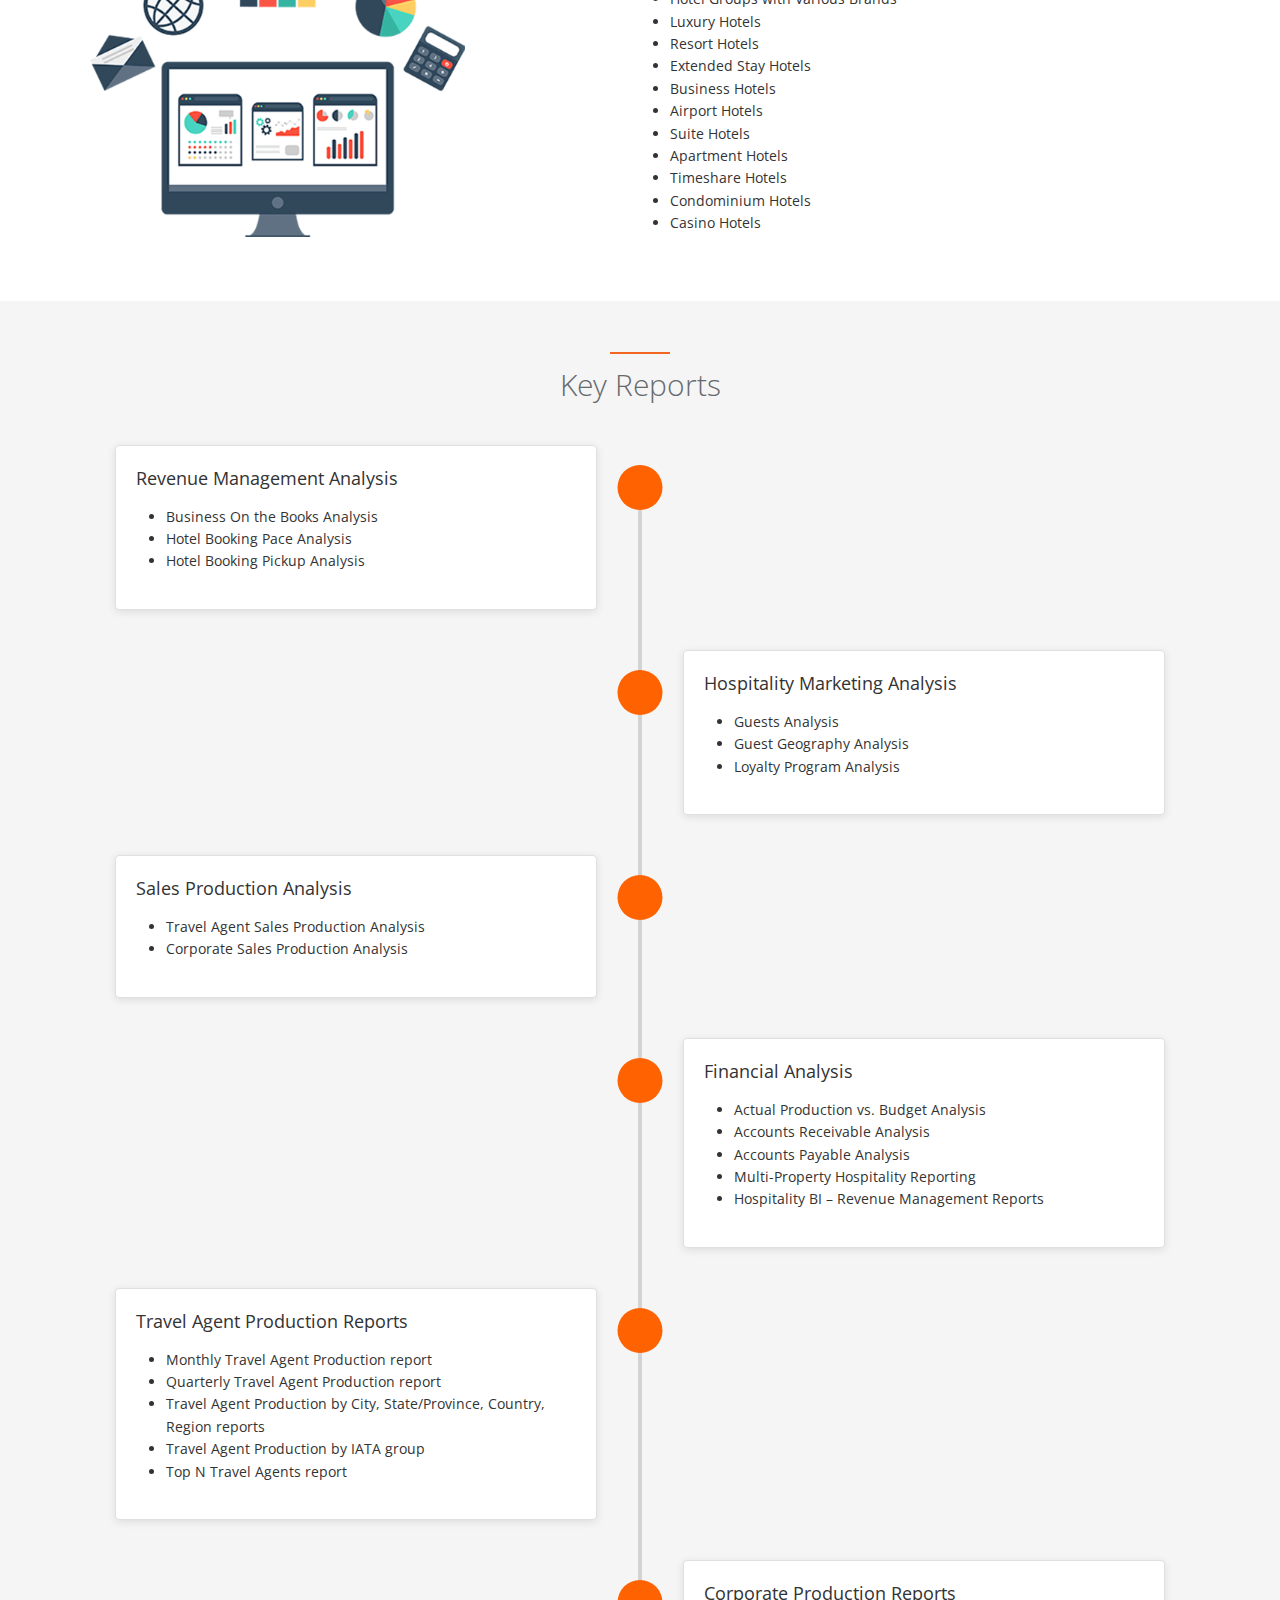
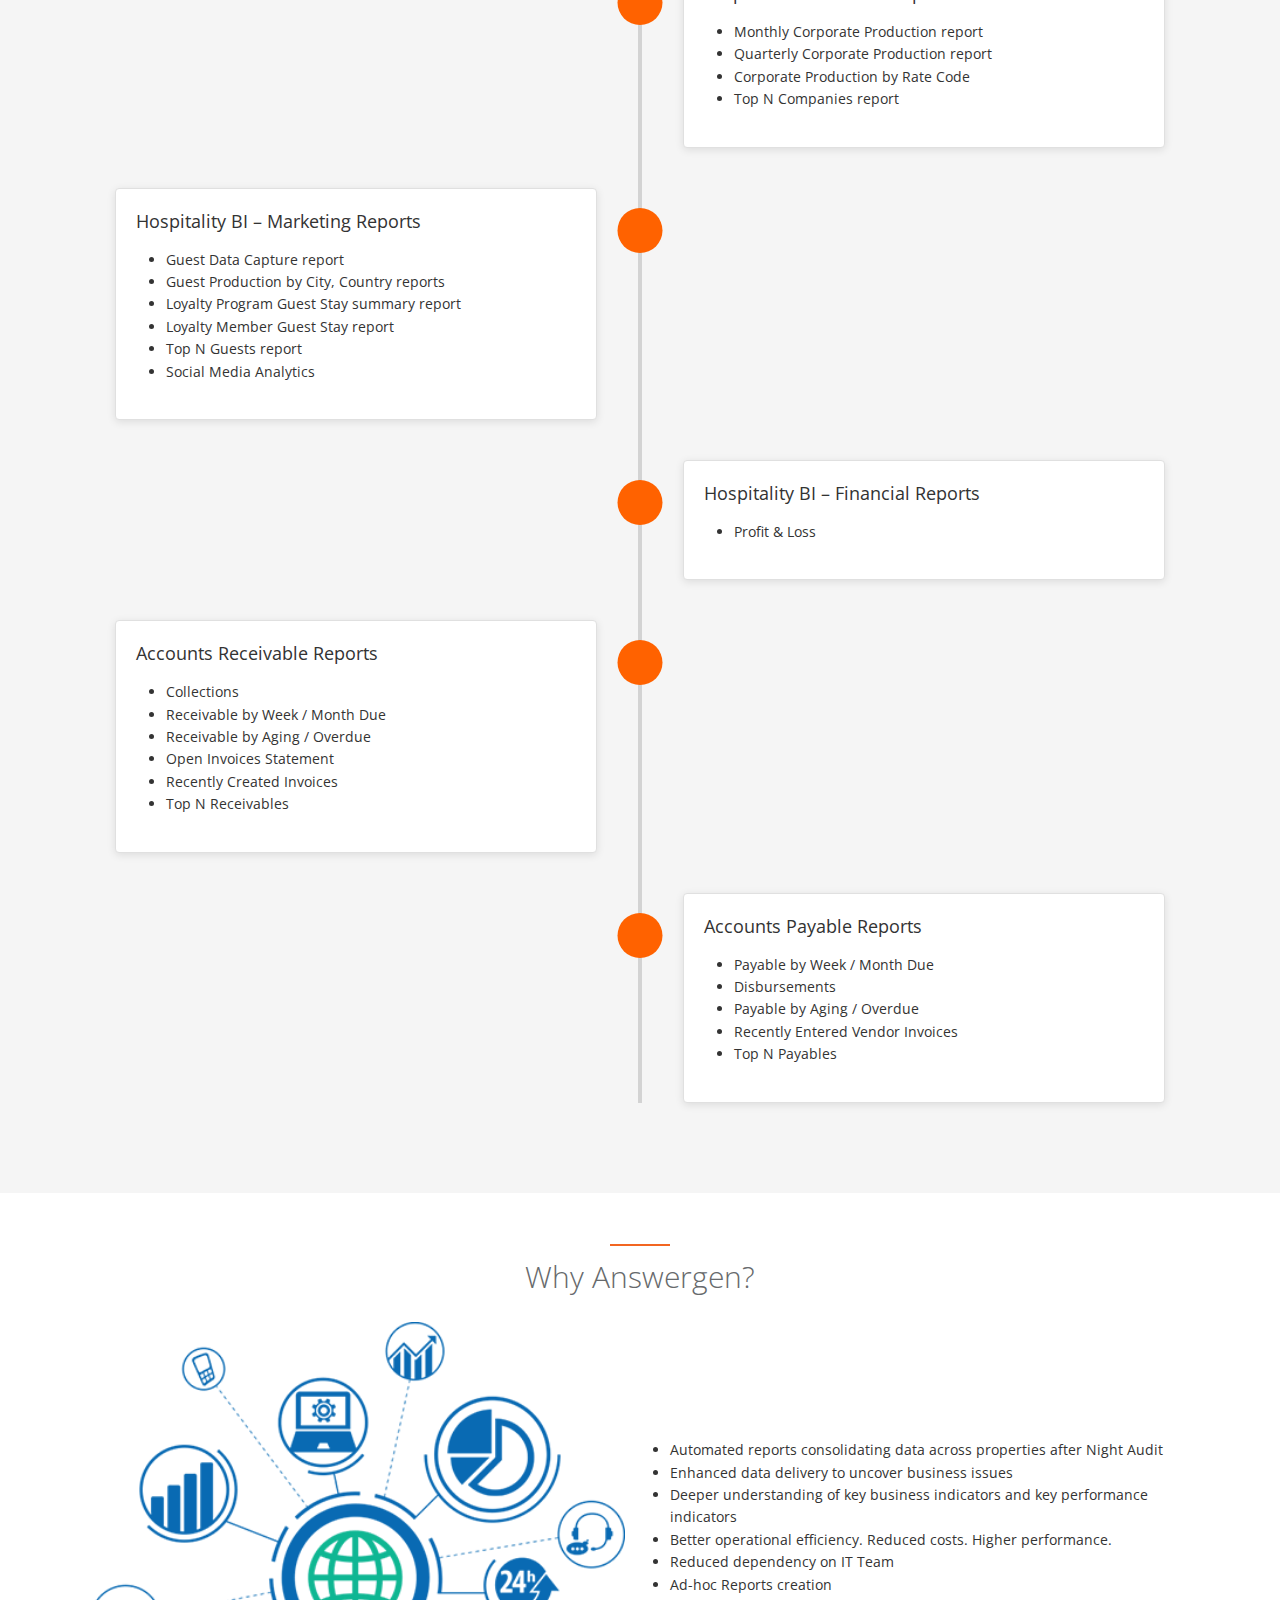
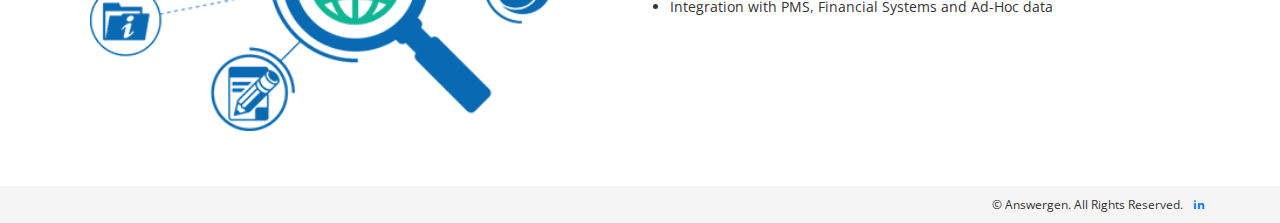
<file: answergen-hospitality.html>
<!DOCTYPE html>
<html lang="en">
<head>
    <meta charset="UTF-8">
    <meta name="viewport" content="width=device-width, initial-scale=1.0">
    <title>Answergen - Hospitality</title>
    <link href="images/favicon.png" rel="icon">
    <link rel="stylesheet" href="css/style.css">
    <link rel="stylesheet" href="css/responsive.css">
    <link rel="stylesheet" href="https://fonts.googleapis.com/css2?family=Open+Sans:wght@300;400;700&display=swap">
    <link rel="stylesheet" href="https://cdnjs.cloudflare.com/ajax/libs/font-awesome/6.0.0-beta3/css/all.min.css">
    <link rel="stylesheet" href="https://cdnjs.cloudflare.com/ajax/libs/font-awesome/5.15.4/css/all.min.css">
</head>
<body>
    <header>
        <div class="header-container">
            <div class="logo">
                <a href="index.html">
                    <img src="images/logo-answergen.png" alt="Sengen Logo">
                </a>
            </div>
            <nav>
                <ul>
                    <li><a href="index.html">Home</a></li>
                    <li><a href="how-it-works.html">How It Works</a></li>
                    <li class="dropdown">
                        <a href="" class="dropdown-toggle active">Products<span class="chevron">▼</span></a>
                        <ul class="dropdown-menu">
                            <li><a href="index.html#hospitality">Answergen For Hospitality</a></li>
                            <li><a href="index.html#healthcare">Answergen For Healthcare</a></li>
                            <li><a href="index.html#wine&beverage">Answergen for Wine & Beverage</a></li>
                        </ul>
                    </li>
                    <li><a href="solutions.html">Solution</a></li>
                    <li><a href="microsoft-dynamics-crm.html">Data Integrations</a></li>
                    <li><a href="index.html#pricing">Pricing</a></li>
                    <li><a href="index.html#contact-us">Contact us</a></li>
                    <li><a href="http://dev.sengen.com/Answergen/" target="_blank">Demo</a></li>
                </ul>
            </nav>
            <div class="menu-toggle">
                <span></span>
                <span></span>
                <span></span>
            </div>
        </div>
    </header>

    <main>
        <!-- Hero Section -->
        <section class="hero">
            <div class="hero-container">
                <div class="hero-text">
                    <h1>Answergen Hospitality</h1>
                </div>
                <div class="hero-image">
                    <img src="images/Data-Analytics-bg.png" alt="Data Analytics Graphic">
                </div>
            </div>
        </section>

        <section class="info">
            <div class="info-container">
                <div class="info-item" style="text-align: left;">
                    <p>An organization is only a sum of all its parts. Given the complexity of business and the dynamics of human resources, you need more than just review meetings to drive growth. You need the power of data. Data that points in real-time to the trends in your business units. So, you can leverage the advantages or course-correct the paths, on the fly.</p>
                    <p>By delivering data directly to the desk, you ensure that every manager is accountable for growth. With no room for excuses - because data never lies!</p>
                    <p>Every transaction and interaction with customers produces data that can point to useful insights. And they always lie beyond the macro data points of sales & revenue. Hidden inside a guest’s staying pattern, her F&B preference, time at spa or even in the travel desk. A nudge here and a tweak there will surprise you with higher revenue, lower cost and more loyal guests.</p>
                    <p><em>We are aware it is humanly impossible to collect, analyze & interpret huge business data. That’s why we have automated it. With <b>Answergen</b>. To give you useful, actionable real-time insights from any data from anywhere.</em></p>
                </div>
            </div>
        </section>

        <section class="security" id="hospitality">
            <div class="navy-line"></div>
            <h2>Features</h2>

            <div class="security-container">
                <div class="security-image1">
                    <img src="images/hospitality/hospitality-feature.png" title="sharepointonline" class="lazyload img-fluid" style="width: 100%;">
                </div>

                <div class="security-item">
                    <ul>
                        <li>Multi-property Data Consolidation with Multi-Currency Support</li>
                        <li>In-depth Coverage of the Key Functional Areas: Revenue Management, Sales, Marketing and Accounting,</li>
                        <li>Enterprise-wide Performance Management via Secure Web Portal</li>
                        <li>Self-service, Personalized, Interactive Dashboards with Key Performance Indicators (KPI)</li>
                        <li>Ad-hoc Reporting, Charting and Analysis with Microsoft Excel</li>
                        <li>Key Reports including Hotel Booking Pace, Travel Agent Production, Corporate Production, Actual vs. Budget Production, Year-Over-Year Production</li>
                        <li>On-Premise or Hosted – choose what fits your business best</li>
                        <li>Extensible – Publish new reports and KPI dashboards</li>
                        <li>Scalable – add more properties and users as your organization grows</li>
                    </ul>
                </div>

                <div class="security-image2">
                    <img src="images/hospitality/hospitality-feature.png" title="sharepointonline" class="lazyload img-fluid" style="width: 100%;">
                </div>
            </div>
        </section>

        <section class="sharepoint-online">
            <div class="navy-line"></div>
            <h2>Who can use Answergen?</h2>
            <div class="sharepoint-online-container">
                <div class="sharepoint-online-image">
                    <img src="images/hospitality/answergen.png" title="sharepointonline" class="business">
                </div>
                <div class="sharepoint-online-item">
                    <ul>
                        <li>Boutique Hotels</li>
                        <li>Hotel Chains</li>
                        <li>Hotel Groups with Various Brands</li>
                        <li>Luxury Hotels</li>
                        <li>Resort Hotels</li>
                        <li>Extended Stay Hotels</li>
                        <li>Business Hotels</li>
                        <li>Airport Hotels</li>
                        <li>Suite Hotels</li>
                        <li>Apartment Hotels</li>
                        <li>Timeshare Hotels</li>
                        <li>Condominium Hotels</li>
                        <li>Casino Hotels</li>
                    </ul>
                </div>
            </div>
        </section>
        
        <section class="security" id="hospitality">
            <div class="navy-line"></div>
            <h2>Key Reports</h2>
            <div class="chronology">
                <div class="chronology-item left">
                    <div class="chronology-content">
                        <h3 style="font-weight: 400;">Revenue Management Analysis</h3>
                        <ul>
                            <li>Business On the Books Analysis</li>
                            <li>Hotel Booking Pace Analysis</li>
                            <li>Hotel Booking Pickup Analysis</li>
                        </ul>
                    </div>
                </div>
                <div class="chronology-item right">
                    <div class="chronology-content">
                        <h3 style="font-weight: 400;">Hospitality Marketing Analysis</h3>
                        <ul>
                            <li>Guests Analysis</li>
                            <li>Guest Geography Analysis</li>
                            <li>Loyalty Program Analysis</li>
                        </ul>
                    </div>
                </div>
                <div class="chronology-item left">
                    <div class="chronology-content">
                        <h3 style="font-weight: 400;">Sales Production Analysis</h3>
                        <ul>
                            <li>Travel Agent Sales Production Analysis</li>
                            <li>Corporate Sales Production Analysis</li>
                        </ul>
                    </div>
                </div>
                <div class="chronology-item right">
                    <div class="chronology-content">
                        <h3 style="font-weight: 400;">Financial Analysis</h3>
                        <ul>
                            <li>Actual Production vs. Budget Analysis</li>
                            <li>Accounts Receivable Analysis</li>
                            <li>Accounts Payable Analysis</li>
                            <li>Multi-Property Hospitality Reporting</li>
                            <li>Hospitality BI – Revenue Management Reports</li>
                        </ul>
                    </div>
                </div>
                <div class="chronology-item left">
                    <div class="chronology-content">
                        <h3 style="font-weight: 400;">Travel Agent Production Reports</h3>
                        <ul>
                            <li>Monthly Travel Agent Production report</li>
                            <li>Quarterly Travel Agent Production report</li>
                            <li>Travel Agent Production by City, State/Province, Country, Region reports</li>
                            <li>Travel Agent Production by IATA group</li>
                            <li>Top N Travel Agents report</li>
                        </ul>
                    </div>
                </div>
                <div class="chronology-item right">
                    <div class="chronology-content">
                        <h3 style="font-weight: 400;">Corporate Production Reports</h3>
                        <ul>
                            <li>Monthly Corporate Production report</li>
                            <li>Quarterly Corporate Production report</li>
                            <li>Corporate Production by Rate Code</li>
                            <li>Top N Companies report</li>
                        </ul>
                    </div>
                </div>
                <div class="chronology-item left">
                    <div class="chronology-content">
                        <h3 style="font-weight: 400;">Hospitality BI – Marketing Reports</h3>
                        <ul>
                            <li>Guest Data Capture report</li>
                            <li>Guest Production by City, Country reports</li>
                            <li>Loyalty Program Guest Stay summary report</li>
                            <li>Loyalty Member Guest Stay report</li>
                            <li>Top N Guests report</li>
                            <li>Social Media Analytics</li>
                        </ul>
                    </div>
                </div>
                <div class="chronology-item right">
                    <div class="chronology-content">
                        <h3 style="font-weight: 400;">Hospitality BI – Financial Reports</h3>
                        <ul>
                            <li>Profit & Loss</li>
                        </ul>
                    </div>
                </div>
                <div class="chronology-item left">
                    <div class="chronology-content">
                        <h3 style="font-weight: 400;">Accounts Receivable Reports</h3>
                        <ul>
                            <li>Collections</li>
                            <li>Receivable by Week / Month Due</li>
                            <li>Receivable by Aging / Overdue</li>
                            <li>Open Invoices Statement</li>
                            <li>Recently Created Invoices</li>
                            <li>Top N Receivables</li>
                        </ul>
                    </div>
                </div>
                <div class="chronology-item right">
                    <div class="chronology-content">
                        <h3 style="font-weight: 400;">Accounts Payable Reports</h3>
                        <ul>
                            <li>Payable by Week / Month Due</li>
                            <li>Disbursements</li>
                            <li>Payable by Aging / Overdue</li>
                            <li>Recently Entered Vendor Invoices</li>
                            <li>Top N Payables</li>
                        </ul>
                    </div>
                </div>
            </div>
        </section>

        <section class="sharepoint-online">
            <div class="navy-line"></div>
            <h2>Why Answergen?</h2>
            <div class="sharepoint-online-container">
                <div class="sharepoint-online-image">
                    <img src="images/hospitality/why-answergen.png" title="sharepointonline" style="width: 100%;">
                </div>
                <div class="sharepoint-online-item">
                    <ul>
                        <li>Automated reports consolidating data across properties after Night Audit</li>
                        <li>Enhanced data delivery to uncover business issues</li>
                        <li>Deeper understanding of key business indicators and key performance indicators</li>
                        <li>Better operational efficiency. Reduced costs. Higher performance.</li>
                        <li>Reduced dependency on IT Team</li>
                        <li>Ad-hoc Reports creation</li>
                        <li>Integration with PMS, Financial Systems and Ad-Hoc data</li>
                    </ul>
                </div>
            </div>
        </section>
        
    </main>

    <footer>
        <div class="footer-container">
            <div class="footer-links">
                
            </div>
            <div class="footer-right">
                <span>© Answergen. All Rights Reserved.</span>
                <a href="https://in.linkedin.com/showcase/answergen-business-intelligence-tool" target="_blank" class="social-link">in</a>
            </div>
        </div>
    </footer>

    <div class="scroll-up" id="scrollUp">
        <i class="fas fa-arrow-up"></i>
    </div>

    <script src="js/script.js"></script>
    <script src="js/slider.js"></script>
</body>
</html>
</file>
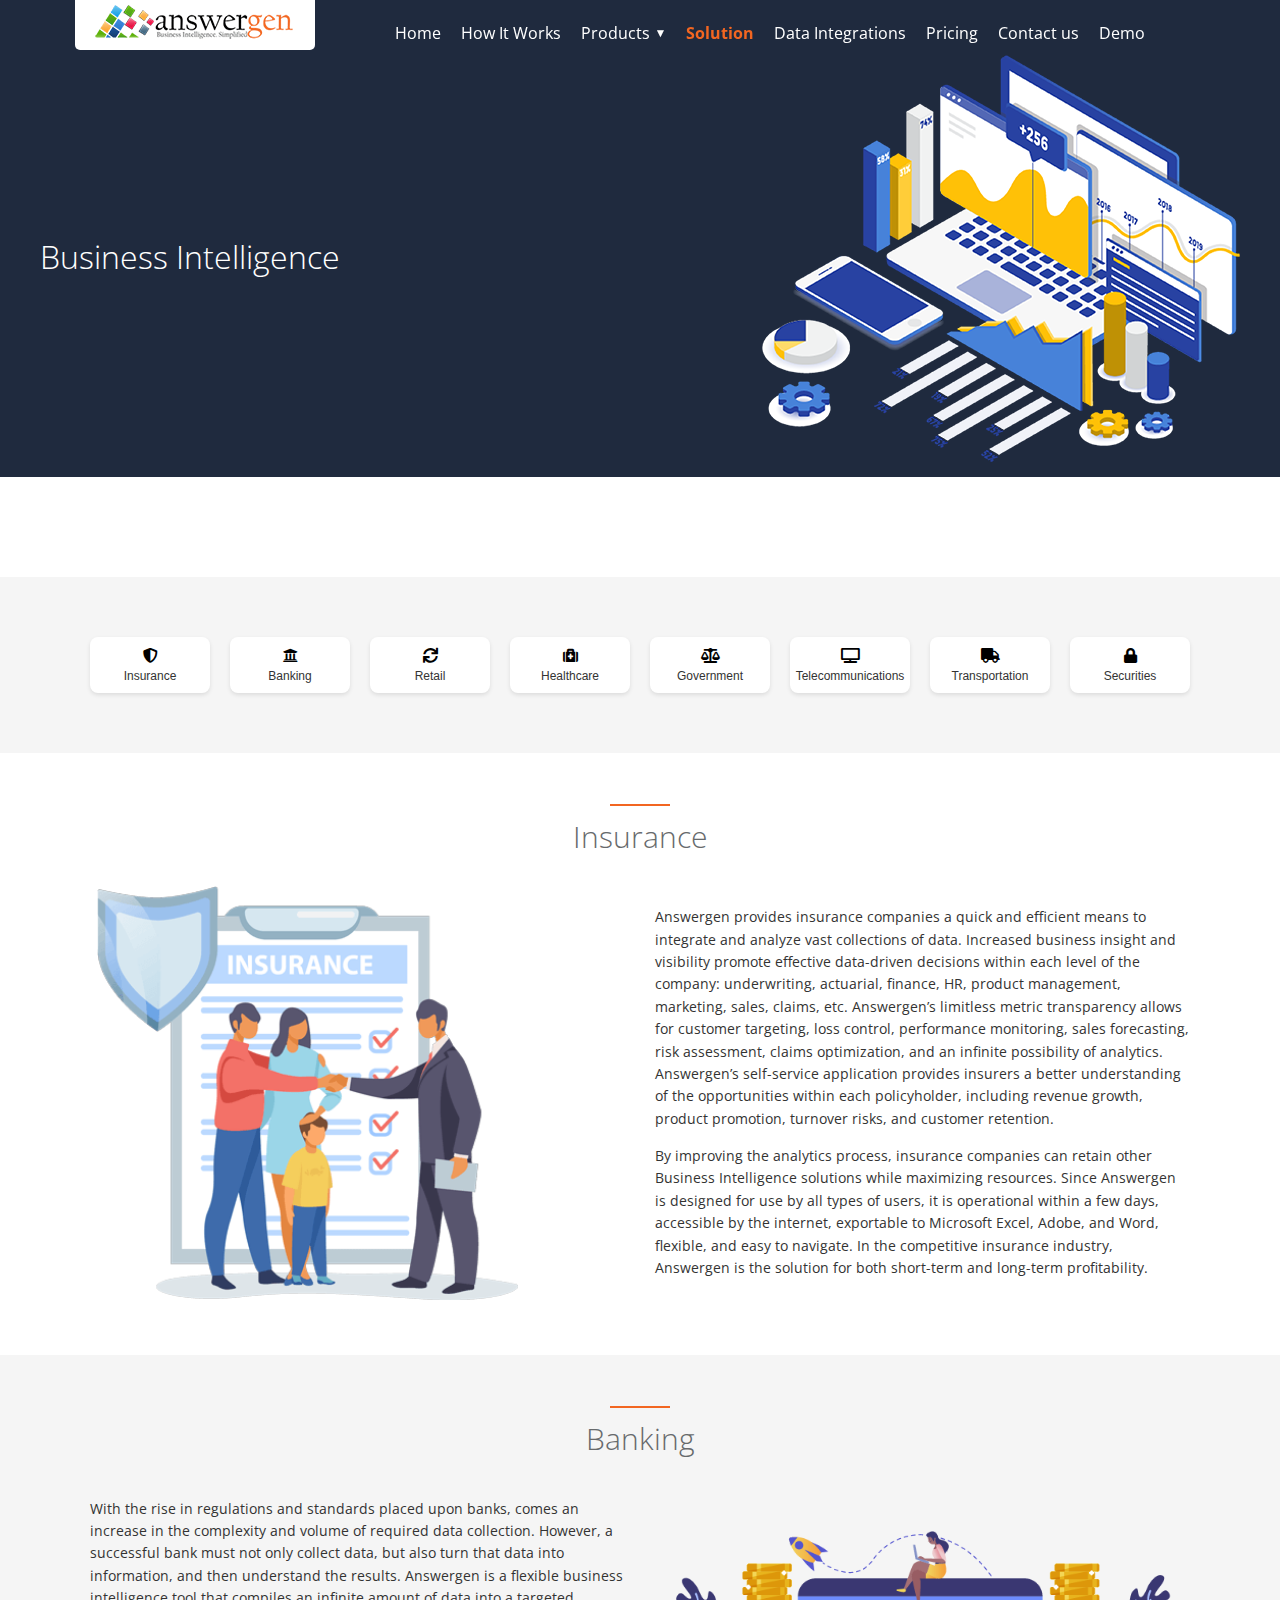
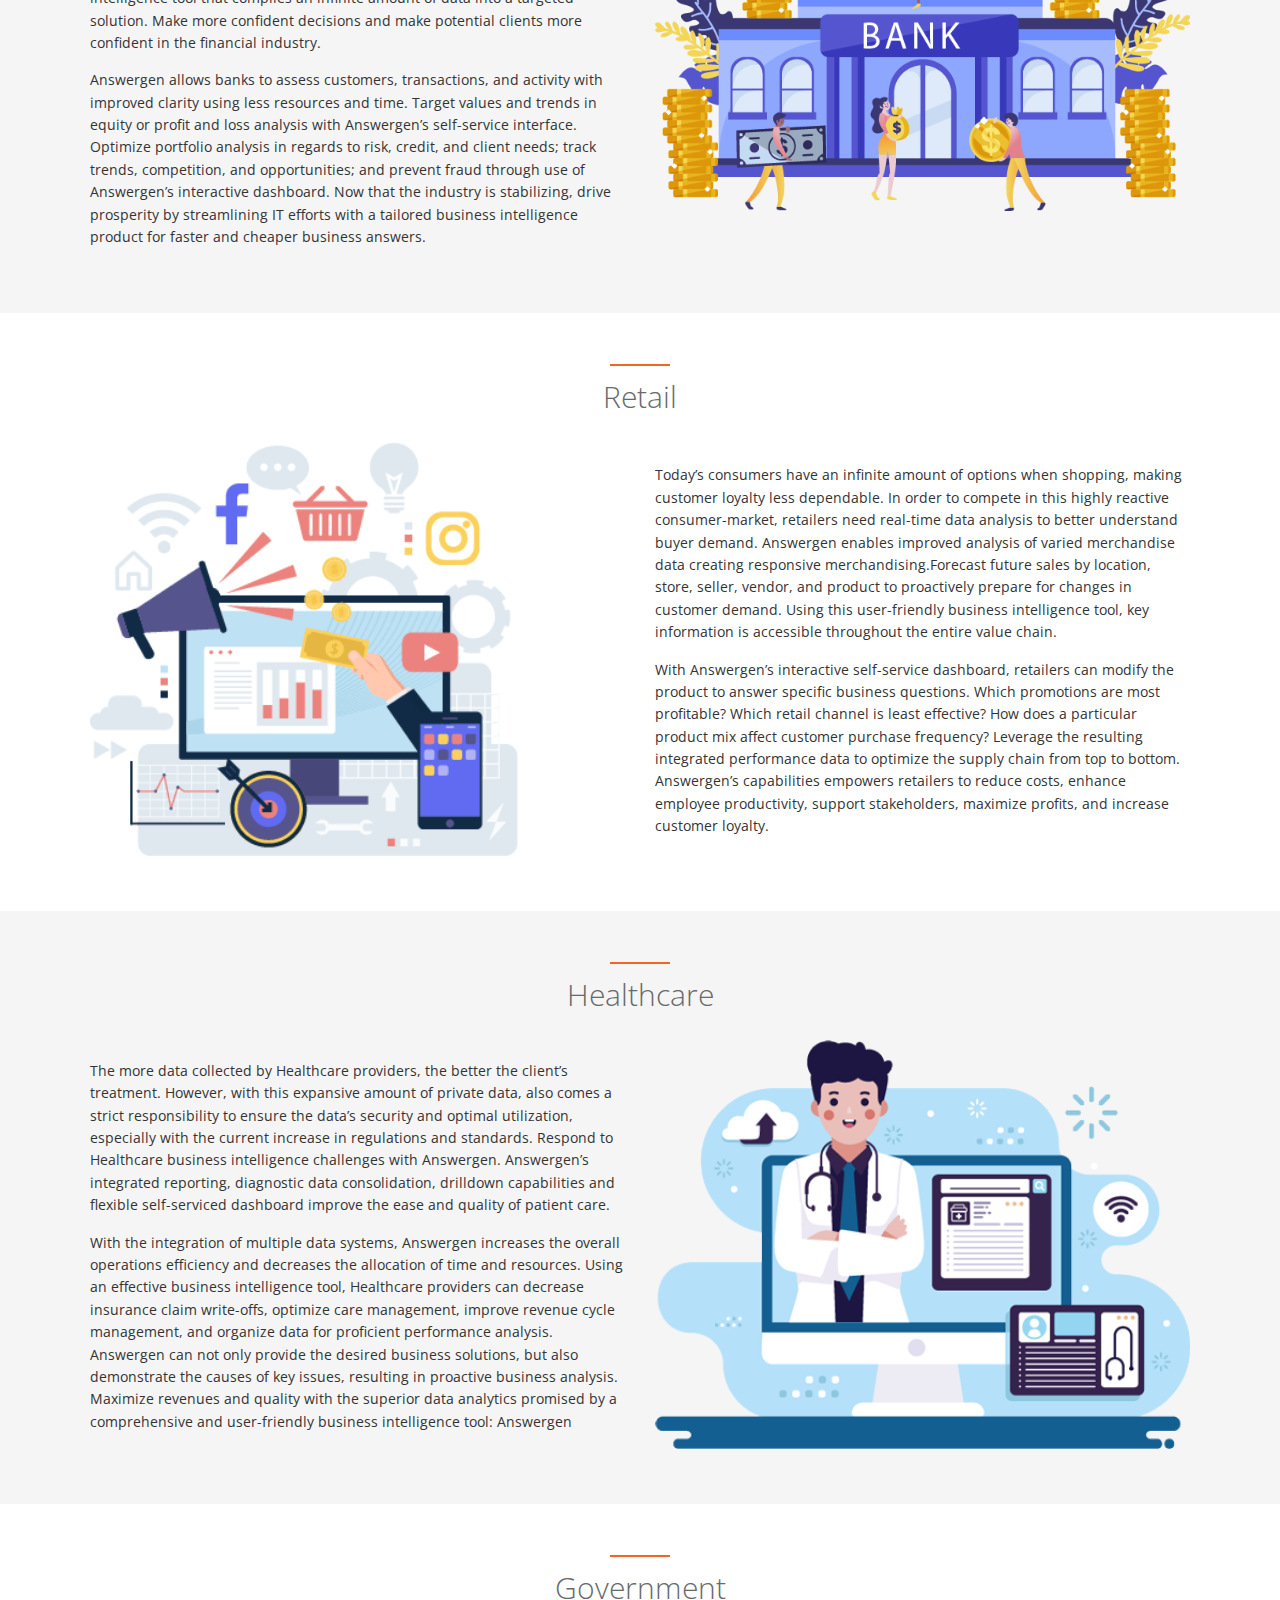
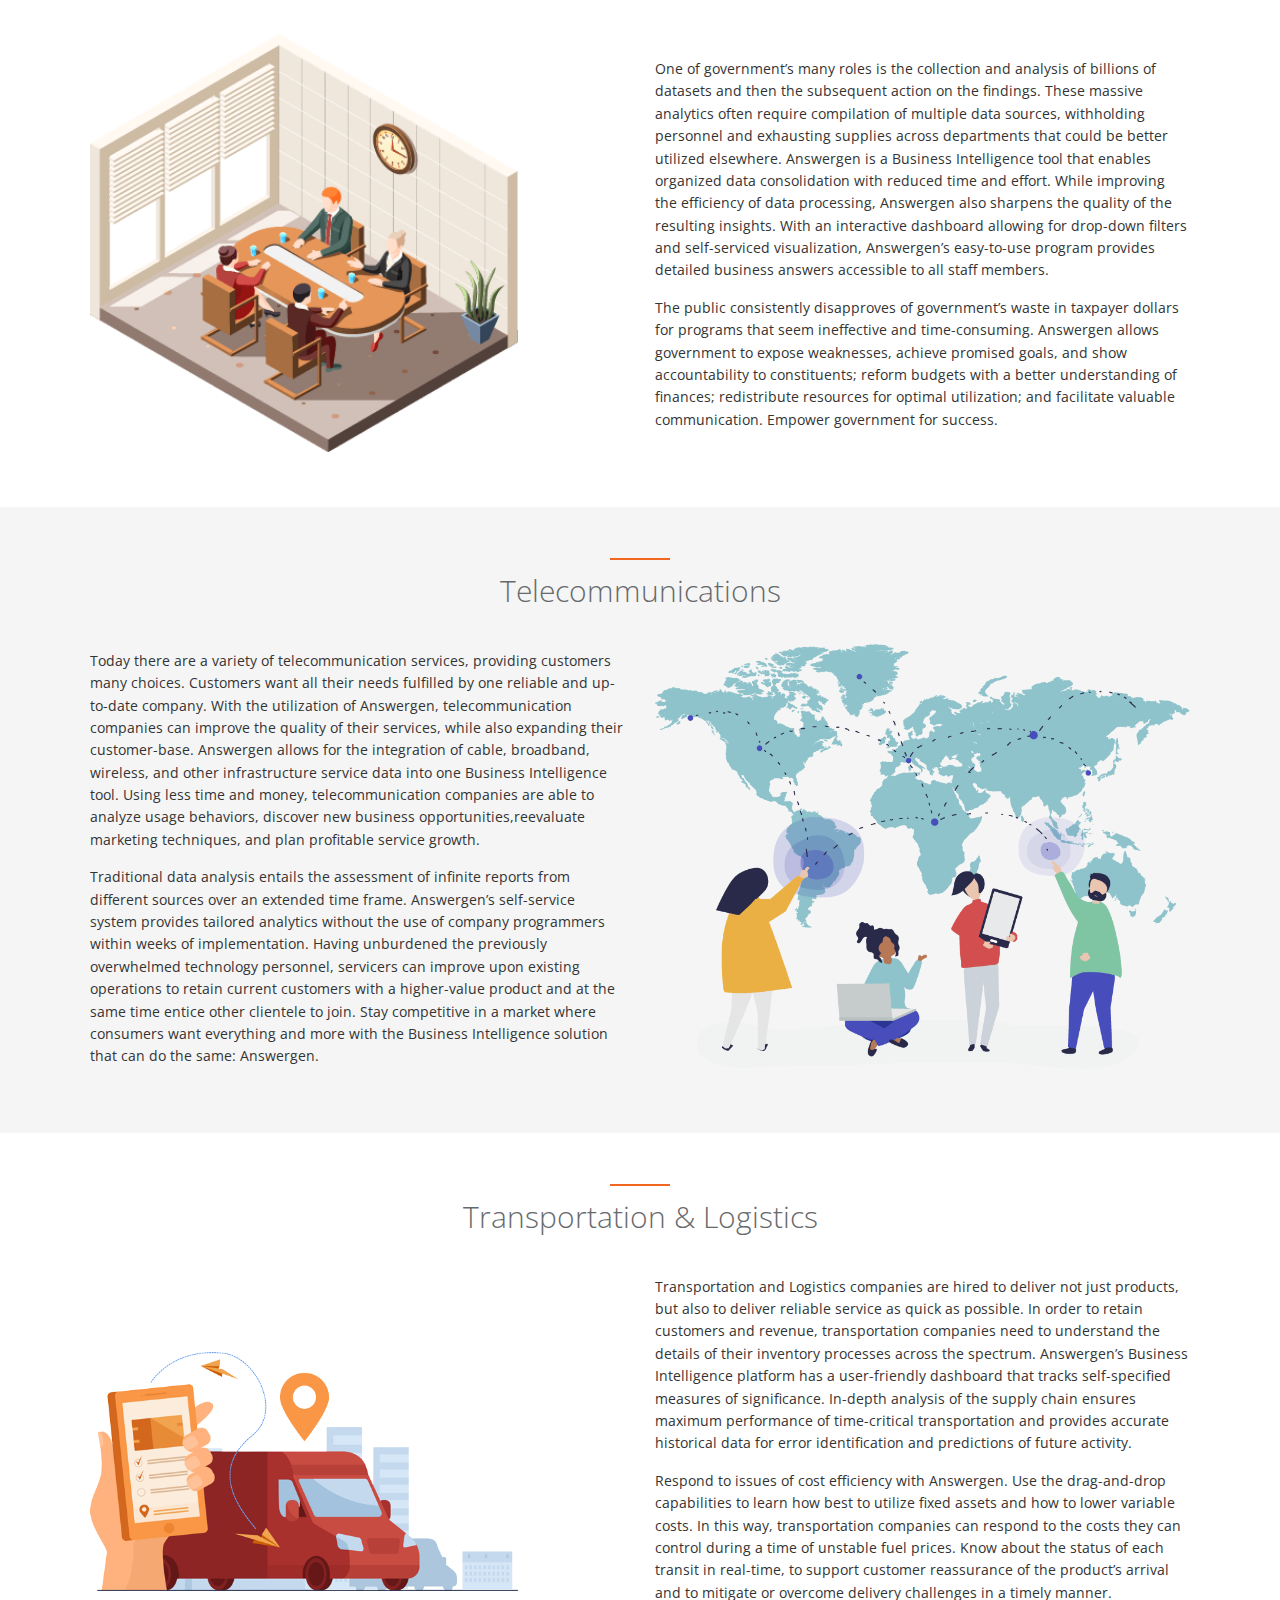
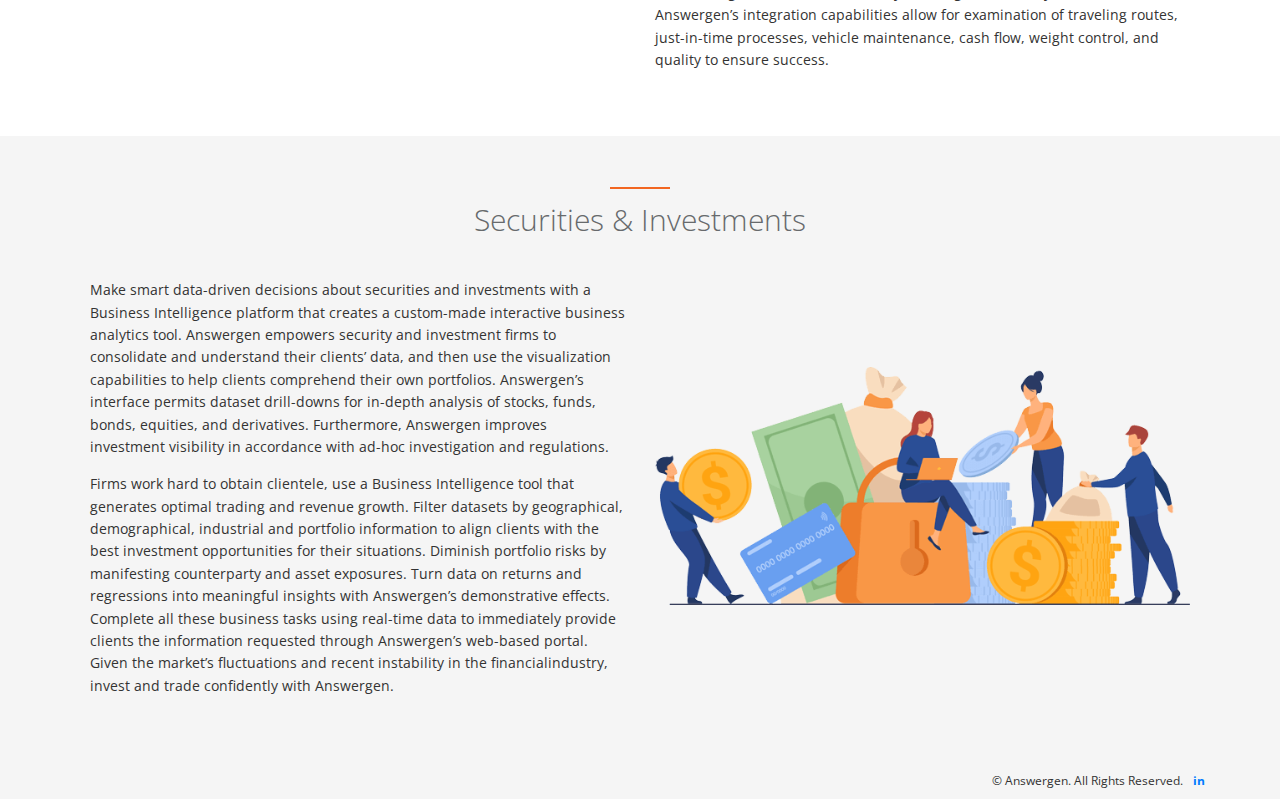
<file: business-intelligence.html>
<!DOCTYPE html>
<html lang="en">
<head>
    <meta charset="UTF-8">
    <meta name="viewport" content="width=device-width, initial-scale=1.0">
    <title>Answergen - Business Intelligence</title>
    <link href="images/favicon.png" rel="icon">
    <link rel="stylesheet" href="css/style.css">
    <link rel="stylesheet" href="css/responsive.css">
    <link rel="stylesheet" href="https://fonts.googleapis.com/css2?family=Open+Sans:wght@300;400;700&display=swap">
    <link rel="stylesheet" href="https://cdnjs.cloudflare.com/ajax/libs/font-awesome/6.0.0-beta3/css/all.min.css">
    <link rel="stylesheet" href="https://cdnjs.cloudflare.com/ajax/libs/font-awesome/5.15.4/css/all.min.css">
</head>
<body>
    <header>
        <div class="header-container">
            <div class="logo">
                <a href="index.html">
                    <img src="images/logo-answergen.png" alt="Sengen Logo">
                </a>
            </div>
            <nav>
                <ul>
                    <li><a href="index.html">Home</a></li>
                    <li><a href="how-it-works.html">How It Works</a></li>
                    <li class="dropdown">
                        <a href="" class="dropdown-toggle">Products<span class="chevron">▼</span></a>
                        <ul class="dropdown-menu">
                            <li><a href="index.html#hospitality">Answergen For Hospitality</a></li>
                            <li><a href="index.html#healthcare">Answergen For Healthcare</a></li>
                            <li><a href="index.html#wine&beverage">Answergen for Wine & Beverage</a></li>
                        </ul>
                    </li>
                    <li><a href="solutions.html" class="active">Solution</a></li>
                    <li><a href="microsoft-dynamics-crm.html">Data Integrations</a></li>
                    <li><a href="index.html#pricing">Pricing</a></li>
                    <li><a href="index.html#contact-us">Contact us</a></li>
                    <li><a href="http://dev.sengen.com/Answergen/" target="_blank">Demo</a></li>
                </ul>
            </nav>
            <div class="menu-toggle">
                <span></span>
                <span></span>
                <span></span>
            </div>
        </div>
    </header>

    <main>
        <!-- Hero Section -->
        <section class="hero">
            <div class="hero-container">
                <div class="hero-text">
                    <h1>Business Intelligence</h1>
                </div>
                <div class="hero-image">
                    <img src="images/Data-Analytics-bg.png" alt="Data Analytics Graphic">
                </div>
            </div>
        </section>

        <section class="info">
            
        </section>
        
        <section class="security" id="hospitality">
            <nav class="industry-nav">
                <button class="nav-item" id="link-insurance" data-url="#insurance">
                    <span class="icon"><i class="fa fa-shield"></i></span>
                    <span class="label">Insurance</span>
                </button>
                <button class="nav-item" id="link-banking" data-url="#banking">
                    <span class="icon"><i class="fa fa-university"></i></span>
                    <span class="label">Banking</span>
                </button>
                <button class="nav-item" id="link-retail" data-url="#retail">
                    <span class="icon"><i class="fa fa-refresh"></i></span>
                    <span class="label">Retail</span>
                </button>
                <button class="nav-item" id="link-healthcare" data-url="#healthcare">
                    <span class="icon"><i class="fa fa-medkit"></i></span>
                    <span class="label">Healthcare</span>
                </button>
                <button class="nav-item" id="link-government" data-url="#government">
                    <span class="icon"><i class="fa fa-balance-scale"></i></span>
                    <span class="label">Government</span>
                </button>
                <button class="nav-item" id="link-telecommunications" data-url="#telecommunications">
                    <span class="icon"><i class="fa fa-television"></i></span>
                    <span class="label">Telecommunications</span>
                </button>
                <button class="nav-item" id="link-transportation" data-url="#transportation">
                    <span class="icon"><i class="fa fa-truck"></i></span>
                    <span class="label">Transportation</span>
                </button>
                <button class="nav-item" id="link-securities" data-url="#securities">
                    <span class="icon"><i class="fa fa-lock"></i></span>
                    <span class="label">Securities</span>
                </button>
            </nav>
        </section>

        <section class="sharepoint-online" id="insurance">
            <div class="navy-line"></div>
            <h2>Insurance</h2>
            <div class="sharepoint-online-container">
                <div class="sharepoint-online-image">
                    <img src="images/Insurance.png" title="sharepointonline" style="width: 80%;">
                </div>
                <div class="sharepoint-online-item">
                    <p>Answergen provides insurance companies a quick and efficient means to integrate and analyze vast collections of data. Increased business insight and visibility promote effective data-driven decisions within each level of the company: underwriting, actuarial, finance, HR, product management, marketing, sales, claims, etc. Answergen’s limitless metric transparency allows for customer targeting, loss control, performance monitoring, sales forecasting, risk assessment, claims optimization, and an infinite possibility of analytics. Answergen’s self-service application provides insurers a better understanding of the opportunities within each policyholder, including revenue growth, product promotion, turnover risks, and customer retention.</p>
                    <p>By improving the analytics process, insurance companies can retain other Business Intelligence solutions while maximizing resources. Since Answergen is designed for use by all types of users, it is operational within a few days, accessible by the internet, exportable to Microsoft Excel, Adobe, and Word, flexible, and easy to navigate. In the competitive insurance industry, Answergen is the solution for both short-term and long-term profitability.</p>
                </div>
            </div>
        </section>

        <section class="security" id="banking">
            <div class="navy-line"></div>
            <h2>Banking</h2>

            <div class="security-container">
                <div class="security-image1">
                    <img src="images/answergen_banking.png" title="sharepointonline" class="lazyload img-fluid" style="width: 100%;">
                </div>

                <div class="security-item">
                    <p>With the rise in regulations and standards placed upon banks, comes an increase in the complexity and volume of required data collection. However, a successful bank must not only collect data, but also turn that data into information, and then understand the results. Answergen is a flexible business intelligence tool that compiles an infinite amount of data into a targeted solution. Make more confident decisions and make potential clients more confident in the financial industry.</p>
                    <p>Answergen allows banks to assess customers, transactions, and activity with improved clarity using less resources and time. Target values and trends in equity or profit and loss analysis with Answergen’s self-service interface. Optimize portfolio analysis in regards to risk, credit, and client needs; track trends, competition, and opportunities; and prevent fraud through use of Answergen’s interactive dashboard. Now that the industry is stabilizing, drive prosperity by streamlining IT efforts with a tailored business intelligence product for faster and cheaper business answers.</p>
                </div>

                <div class="security-image2">
                    <img src="images/answergen_banking.png" title="sharepointonline" class="lazyload img-fluid" style="width: 100%;">
                </div>
            </div>
        </section>
        
        <section class="sharepoint-online" id="retail">
            <div class="navy-line"></div>
            <h2>Retail</h2>
            <div class="sharepoint-online-container">
                <div class="sharepoint-online-image">
                    <img src="images/Sales_answergen.png" title="sharepointonline" style="width: 80%;">
                </div>
                <div class="sharepoint-online-item">
                    <p>Today’s consumers have an infinite amount of options when shopping, making customer loyalty less dependable. In order to compete in this highly reactive consumer-market, retailers need real-time data analysis to better understand buyer demand. Answergen enables improved analysis of varied merchandise data creating responsive merchandising.Forecast future sales by location, store, seller, vendor, and product to proactively prepare for changes in customer demand. Using this user-friendly business intelligence tool, key information is accessible throughout the entire value chain.</p>
                    <p>With Answergen’s interactive self-service dashboard, retailers can modify the product to answer specific business questions. Which promotions are most profitable? Which retail channel is least effective? How does a particular product mix affect customer purchase frequency? Leverage the resulting integrated performance data to optimize the supply chain from top to bottom. Answergen’s capabilities empowers retailers to reduce costs, enhance employee productivity, support stakeholders, maximize profits, and increase customer loyalty.</p>
                </div>
            </div>
        </section>

        <section class="security" id="healthcare">
            <div class="navy-line"></div>
            <h2>Healthcare</h2>

            <div class="security-container">
                <div class="security-image1">
                    <img src="images/Healthcare_1.png" title="sharepointonline" class="lazyload img-fluid" style="width: 100%;">
                </div>

                <div class="security-item">
                    <p>The more data collected by Healthcare providers, the better the client’s treatment. However, with this expansive amount of private data, also comes a strict responsibility to ensure the data’s security and optimal utilization, especially with the current increase in regulations and standards. Respond to Healthcare business intelligence challenges with Answergen. Answergen’s integrated reporting, diagnostic data consolidation, drilldown capabilities and flexible self-serviced dashboard improve the ease and quality of patient care.</p>
                    <p>With the integration of multiple data systems, Answergen increases the overall operations efficiency and decreases the allocation of time and resources. Using an effective business intelligence tool, Healthcare providers can decrease insurance claim write-offs, optimize care management, improve revenue cycle management, and organize data for proficient performance analysis. Answergen can not only provide the desired business solutions, but also demonstrate the causes of key issues, resulting in proactive business analysis. Maximize revenues and quality with the superior data analytics promised by a comprehensive and user-friendly business intelligence tool: Answergen</p>
                </div>

                <div class="security-image2">
                    <img src="images/Healthcare_1.png" title="sharepointonline" class="lazyload img-fluid" style="width: 100%;">
                </div>
            </div>
        </section>

        <section class="sharepoint-online" id="government">
            <div class="navy-line"></div>
            <h2>Government</h2>
            <div class="sharepoint-online-container">
                <div class="sharepoint-online-image">
                    <img src="images/Government.png" title="sharepointonline" style="width: 80%;">
                </div>
                <div class="sharepoint-online-item">
                    <p>One of government’s many roles is the collection and analysis of billions of datasets and then the subsequent action on the findings. These massive analytics often require compilation of multiple data sources, withholding personnel and exhausting supplies across departments that could be better utilized elsewhere. Answergen is a Business Intelligence tool that enables organized data consolidation with reduced time and effort. While improving the efficiency of data processing, Answergen also sharpens the quality of the resulting insights. With an interactive dashboard allowing for drop-down filters and self-serviced visualization, Answergen’s easy-to-use program provides detailed business answers accessible to all staff members.</p>
                    <p>The public consistently disapproves of government’s waste in taxpayer dollars for programs that seem ineffective and time-consuming. Answergen allows government to expose weaknesses, achieve promised goals, and show accountability to constituents; reform budgets with a better understanding of finances; redistribute resources for optimal utilization; and facilitate valuable communication. Empower government for success.</p>
                </div>
            </div>
        </section>

        <section class="security" id="telecommunications">
            <div class="navy-line"></div>
            <h2>Telecommunications</h2>

            <div class="security-container">
                <div class="security-image1">
                    <img src="images/Telecommunications.png" title="sharepointonline" class="lazyload img-fluid" style="width: 100%;">
                </div>

                <div class="security-item">
                    <P>Today there are a variety of telecommunication services, providing customers many choices. Customers want all their needs fulfilled by one reliable and up-to-date company. With the utilization of Answergen, telecommunication companies can improve the quality of their services, while also expanding their customer-base. Answergen allows for the integration of cable, broadband, wireless, and other infrastructure service data into one Business Intelligence tool. Using less time and money, telecommunication companies are able to analyze usage behaviors, discover new business opportunities,reevaluate marketing techniques, and plan profitable service growth.</P>
                    <p>Traditional data analysis entails the assessment of infinite reports from different sources over an extended time frame. Answergen’s self-service system provides tailored analytics without the use of company programmers within weeks of implementation. Having unburdened the previously overwhelmed technology personnel, servicers can improve upon existing operations to retain current customers with a higher-value product and at the same time entice other clientele to join. Stay competitive in a market where consumers want everything and more with the Business Intelligence solution that can do the same: Answergen.</p>
                </div>

                <div class="security-image2">
                    <img src="images/Telecommunications.png" title="sharepointonline" class="lazyload img-fluid" style="width: 100%;">
                </div>
            </div>
        </section>

        <section class="sharepoint-online" id="transportation">
            <div class="navy-line"></div>
            <h2>Transportation & Logistics</h2>
            <div class="sharepoint-online-container">
                <div class="sharepoint-online-image">
                    <img src="images/Transportation.png" title="sharepointonline" style="width: 80%;">
                </div>
                <div class="sharepoint-online-item">
                    <p>Transportation and Logistics companies are hired to deliver not just products, but also to deliver reliable service as quick as possible. In order to retain customers and revenue, transportation companies need to understand the details of their inventory processes across the spectrum. Answergen’s Business Intelligence platform has a user-friendly dashboard that tracks self-specified measures of significance. In-depth analysis of the supply chain ensures maximum performance of time-critical transportation and provides accurate historical data for error identification and predictions of future activity.</p>
                    <p>Respond to issues of cost efficiency with Answergen. Use the drag-and-drop capabilities to learn how best to utilize fixed assets and how to lower variable costs. In this way, transportation companies can respond to the costs they can control during a time of unstable fuel prices. Know about the status of each transit in real-time, to support customer reassurance of the product’s arrival and to mitigate or overcome delivery challenges in a timely manner. Answergen’s integration capabilities allow for examination of traveling routes, just-in-time processes, vehicle maintenance, cash flow, weight control, and quality to ensure success.</p>
                </div>
            </div>
        </section>

        <section class="security" id="securities">
            <div class="navy-line"></div>
            <h2>Securities & Investments</h2>

            <div class="security-container">
                <div class="security-image1">
                    <img src="images/Securities.png" title="sharepointonline" class="lazyload img-fluid" style="width: 100%;">
                </div>

                <div class="security-item">
                    <P>Make smart data-driven decisions about securities and investments with a Business Intelligence platform that creates a custom-made interactive business analytics tool. Answergen empowers security and investment firms to consolidate and understand their clients’ data, and then use the visualization capabilities to help clients comprehend their own portfolios. Answergen’s interface permits dataset drill-downs for in-depth analysis of stocks, funds, bonds, equities, and derivatives. Furthermore, Answergen improves investment visibility in accordance with ad-hoc investigation and regulations.</P>
                    <P>Firms work hard to obtain clientele, use a Business Intelligence tool that generates optimal trading and revenue growth. Filter datasets by geographical, demographical, industrial and portfolio information to align clients with the best investment opportunities for their situations. Diminish portfolio risks by manifesting counterparty and asset exposures. Turn data on returns and regressions into meaningful insights with Answergen’s demonstrative effects. Complete all these business tasks using real-time data to immediately provide clients the information requested through Answergen’s web-based portal. Given the market’s fluctuations and recent instability in the financialindustry, invest and trade confidently with Answergen.</P>
                </div>

                <div class="security-image2">
                    <img src="images/Securities.png" title="sharepointonline" class="lazyload img-fluid" style="width: 100%;">
                </div>
            </div>
        </section>
    </main>

    <footer>
        <div class="footer-container">
            <div class="footer-links">
                
            </div>
            <div class="footer-right">
                <span>© Answergen. All Rights Reserved.</span>
                <a href="https://in.linkedin.com/showcase/answergen-business-intelligence-tool" target="_blank" class="social-link">in</a>
            </div>
        </div>
    </footer>

    <div class="scroll-up" id="scrollUp">
        <i class="fas fa-arrow-up"></i>
    </div>

    <script src="js/script.js"></script>
    <script src="js/slider.js"></script>

    <script>
        // Select all buttons with the class 'nav-item'
        const navButtons = document.querySelectorAll('.nav-item');

        // Add a click event listener to each button
        navButtons.forEach(button => {
            button.addEventListener('click', (event) => {
                event.preventDefault(); // Prevent default button behavior
                const url = button.getAttribute('data-url');
                if (url) {
                    // Check if the URL is an anchor link (starts with #)
                    if (url.startsWith('#')) {
                        const targetId = url.substring(1); // Remove the '#' to get the ID
                        const targetElement = document.getElementById(targetId);
                        if (targetElement) {
                            // Smooth scroll to the target element
                            targetElement.scrollIntoView({ behavior: 'smooth' });
                        }
                    } else {
                        // If it's a full URL, navigate to it
                        window.location.href = url;
                    }
                }
            });
        });
    </script>
</body>
</html>
</file>
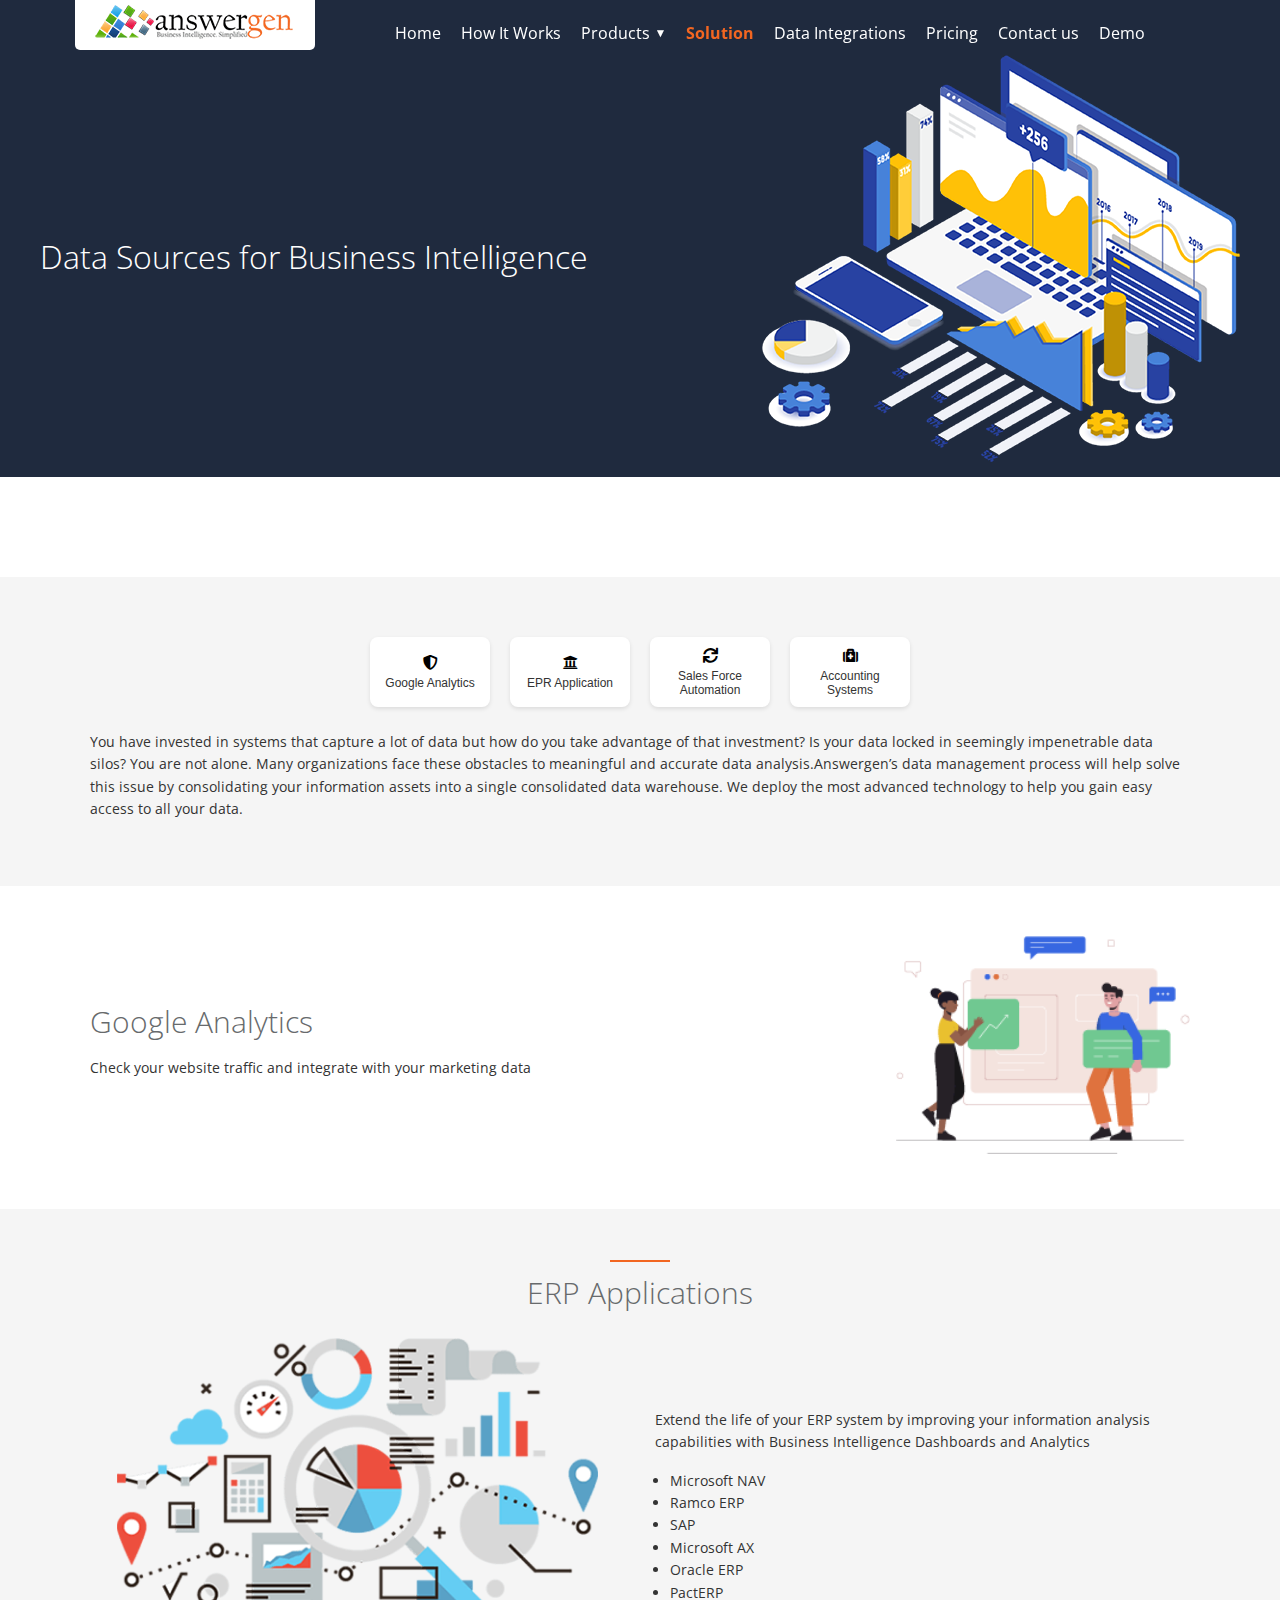
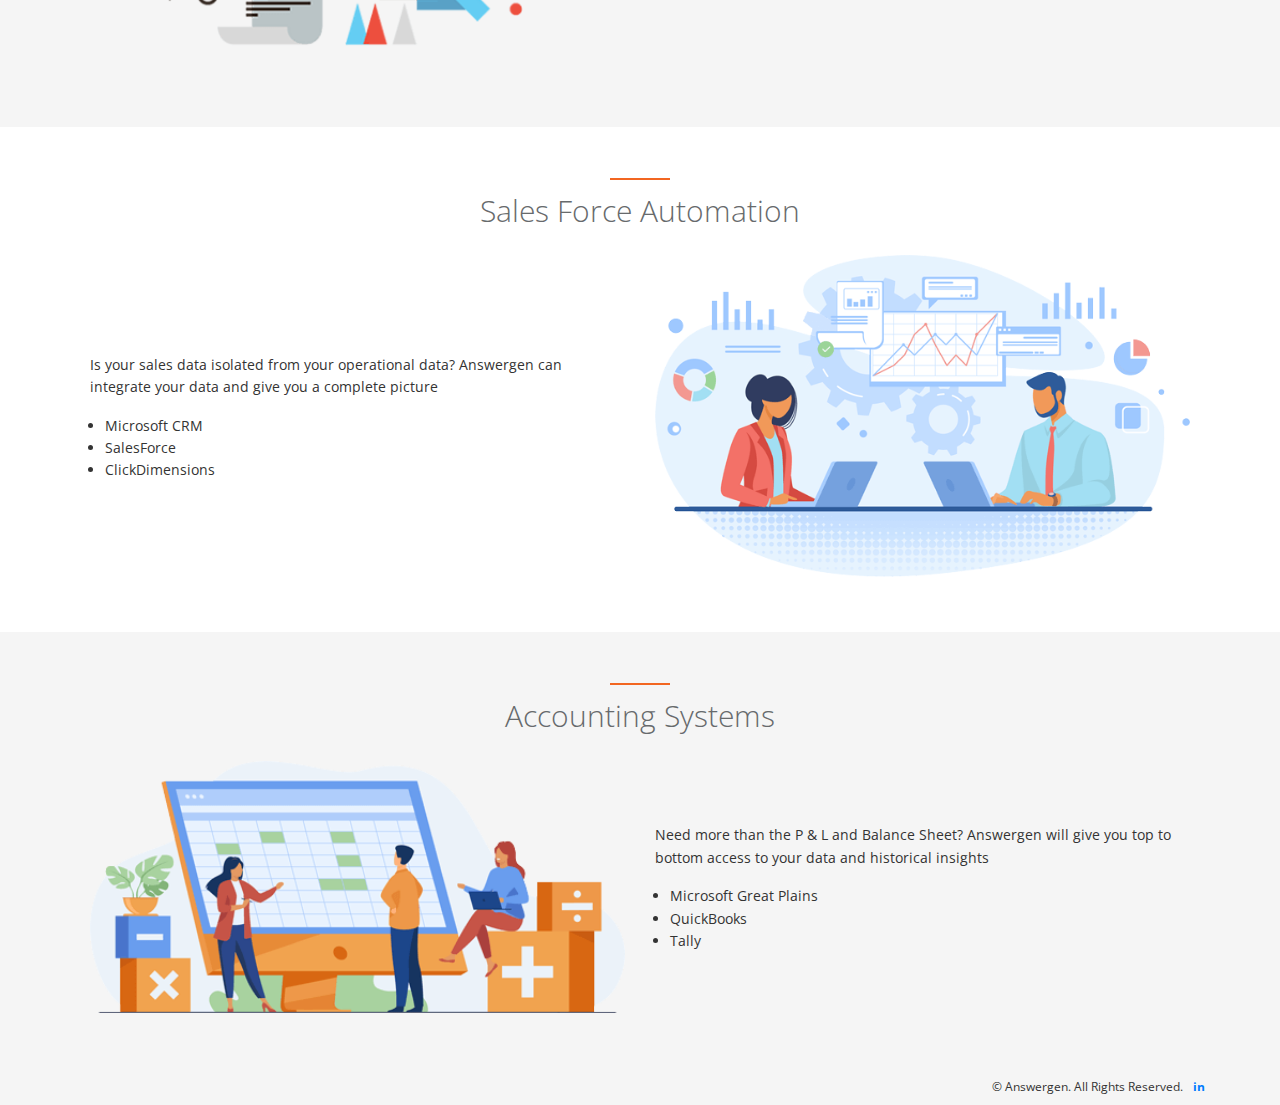
<file: data-sources.html>
<!DOCTYPE html>
<html lang="en">
<head>
    <meta charset="UTF-8">
    <meta name="viewport" content="width=device-width, initial-scale=1.0">
    <title>Answergen - Data Sources</title>
    <link href="images/favicon.png" rel="icon">
    <link rel="stylesheet" href="css/style.css">
    <link rel="stylesheet" href="css/responsive.css">
    <link rel="stylesheet" href="https://fonts.googleapis.com/css2?family=Open+Sans:wght@300;400;700&display=swap">
    <link rel="stylesheet" href="https://cdnjs.cloudflare.com/ajax/libs/font-awesome/6.0.0-beta3/css/all.min.css">
    <link rel="stylesheet" href="https://cdnjs.cloudflare.com/ajax/libs/font-awesome/5.15.4/css/all.min.css">
</head>
<body>
    <header>
        <div class="header-container">
            <div class="logo">
                <a href="index.html">
                    <img src="images/logo-answergen.png" alt="Sengen Logo">
                </a>
            </div>
            <nav>
                <ul>
                    <li><a href="index.html">Home</a></li>
                    <li><a href="how-it-works.html">How It Works</a></li>
                    <li class="dropdown">
                        <a href="" class="dropdown-toggle">Products<span class="chevron">▼</span></a>
                        <ul class="dropdown-menu">
                            <li><a href="index.html#hospitality">Answergen For Hospitality</a></li>
                            <li><a href="index.html#healthcare">Answergen For Healthcare</a></li>
                            <li><a href="index.html#wine&beverage">Answergen for Wine & Beverage</a></li>
                        </ul>
                    </li>
                    <li><a href="solutions.html" class="active">Solution</a></li>
                    <li><a href="microsoft-dynamics-crm.html">Data Integrations</a></li>
                    <li><a href="index.html#pricing">Pricing</a></li>
                    <li><a href="index.html#contact-us">Contact us</a></li>
                    <li><a href="http://dev.sengen.com/Answergen/" target="_blank">Demo</a></li>
                </ul>
            </nav>
            <div class="menu-toggle">
                <span></span>
                <span></span>
                <span></span>
            </div>
        </div>
    </header>

    <main>
        <!-- Hero Section -->
        <section class="hero">
            <div class="hero-container">
                <div class="hero-text">
                    <h1>Data Sources for Business Intelligence</h1>
                </div>
                <div class="hero-image">
                    <img src="images/Data-Analytics-bg.png" alt="Data Analytics Graphic">
                </div>
            </div>
        </section>

        <section class="info">
            
        </section>
        
        <section class="security">
            <nav class="industry-nav">
                <button class="nav-item" id="link-google" data-url="#google">
                    <span class="icon"><i class="fa fa-shield"></i></span>
                    <span class="label">Google Analytics</span>
                </button>
                <button class="nav-item" id="link-erp" data-url="#erp">
                    <span class="icon"><i class="fa fa-university"></i></span>
                    <span class="label">EPR Application</span>
                </button>
                <button class="nav-item" id="link-sales" data-url="#sales">
                    <span class="icon"><i class="fa fa-refresh"></i></span>
                    <span class="label">Sales Force Automation</span>
                </button>
                <button class="nav-item" id="link-accounting" data-url="#accounting">
                    <span class="icon"><i class="fa fa-medkit"></i></span>
                    <span class="label">Accounting Systems</span>
                </button>
            </nav>
            <div class="security-container">
                <div class="security-item">
                    <p>You have invested in systems that capture a lot of data but how do you take advantage of that investment? Is your data locked in seemingly impenetrable data silos? You are not alone. Many organizations face these obstacles to meaningful and accurate data analysis.Answergen’s data management process will help solve this issue by consolidating your information assets into a single consolidated data warehouse. We deploy the most advanced technology to help you gain easy access to all your data.</p>
                </div>
            </div>
        </section>

        <section class="sharepoint-use" id="google">
            <div class="sharepoint-use-container">
                <div class="sharepoint-use-image1">
                    <img src="images/google_analytics.png"  style="width: 100%;">
                </div>
                <div class="sharepoint-use-item">
                    <h2 style="font-size: 30px; font-weight: 200; color: #676a6c; text-align: start;">Google Analytics</h2>
                    <p>Check your website traffic and integrate with your marketing data</p>
                </div>

                <div class="sharepoint-use-image" style="text-align: end;">
                    <img src="images/google_analytics.png" style="width: 55%;">
                </div>
            </div>
        </section>
        
        <section class="security" id="erp">
            <div class="navy-line"></div>
            <h2>ERP Applications</h2>
            <div class="security-container">
                <div class="security-image" style="text-align: center;">
                    <img src="images/hospitality/hospitality-feature.png" title="sharepointonline" style="width: 90%;">
                </div>
                
                <div class="security-item">
                    <p>Extend the life of your ERP system by improving your information analysis capabilities with Business Intelligence Dashboards and Analytics</p>
                    <ul>
                        <li>Microsoft NAV</li>
                        <li>Ramco ERP</li>
                        <li>SAP</li>
                        <li>Microsoft AX</li>
                        <li>Oracle ERP</li>
                        <li>PactERP</li>
                    </ul>
                </div>
            </div>
        </section>

        <section class="sharepoint-use" id="sales">
            <div class="navy-line"></div>
            <h2>Sales Force Automation</h2>
            <div class="sharepoint-use-container">
                <div class="sharepoint-use-image1">
                    <img src="images/answergen_marketing.png"  style="width: 100%;">
                </div>
                <div class="sharepoint-use-item">
                    <p>Is your sales data isolated from your operational data? Answergen can integrate your data and give you a complete picture</p>
                    <ul>
                        <li>Microsoft CRM</li>
                        <li>SalesForce</li>
                        <li>ClickDimensions</li>
                    </ul>
                </div>

                <div class="sharepoint-use-image" style="text-align: center;">
                    <img src="images/answergen_marketing.png" style="width: 100%;">
                </div>
            </div>
        </section>

        <section class="security" id="accounting">
            <div class="navy-line"></div>
            <h2>Accounting Systems</h2>
            <div class="security-container">
                <div class="security-image" style="text-align: center;">
                    <img src="images/accounting.png" title="sharepointonline" style="width: 100%;">
                </div>
                
                <div class="security-item">
                    <p>Need more than the P & L and Balance Sheet? Answergen will give you top to bottom access to your data and historical insights</p>
                    <ul>
                        <li>Microsoft Great Plains</li>
                        <li>QuickBooks</li>
                        <li>Tally</li>
                    </ul>
                </div>
            </div>
        </section>
    </main>

    <footer>
        <div class="footer-container">
            <div class="footer-links">
                
            </div>
            <div class="footer-right">
                <span>© Answergen. All Rights Reserved.</span>
                <a href="https://in.linkedin.com/showcase/answergen-business-intelligence-tool" target="_blank" class="social-link">in</a>
            </div>
        </div>
    </footer>

    <div class="scroll-up" id="scrollUp">
        <i class="fas fa-arrow-up"></i>
    </div>

    <script src="js/script.js"></script>
    <script src="js/slider.js"></script>

    <script>
        // Select all buttons with the class 'nav-item'
        const navButtons = document.querySelectorAll('.nav-item');

        // Add a click event listener to each button
        navButtons.forEach(button => {
            button.addEventListener('click', (event) => {
                event.preventDefault(); // Prevent default button behavior
                const url = button.getAttribute('data-url');
                if (url) {
                    // Check if the URL is an anchor link (starts with #)
                    if (url.startsWith('#')) {
                        const targetId = url.substring(1); // Remove the '#' to get the ID
                        const targetElement = document.getElementById(targetId);
                        if (targetElement) {
                            // Smooth scroll to the target element
                            targetElement.scrollIntoView({ behavior: 'smooth' });
                        }
                    } else {
                        // If it's a full URL, navigate to it
                        window.location.href = url;
                    }
                }
            });
        });
    </script>
</body>
</html>
</file>
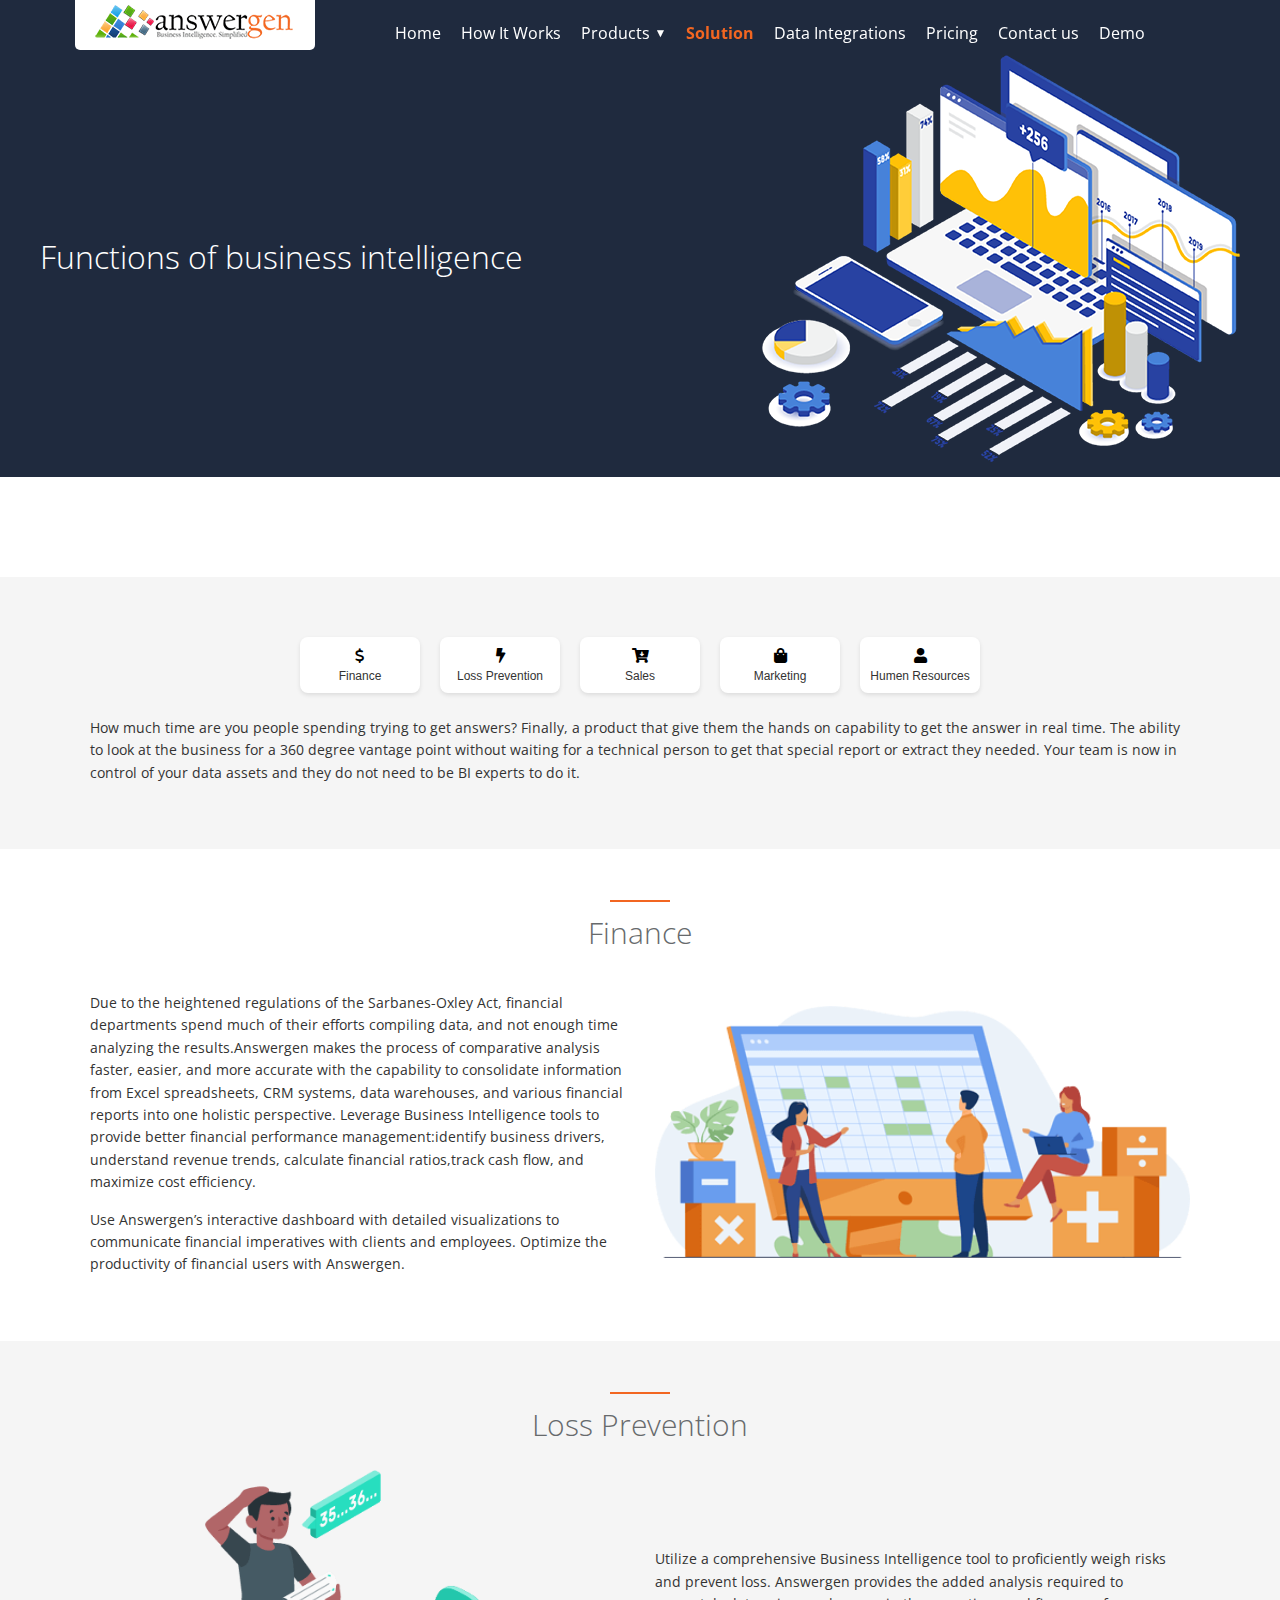
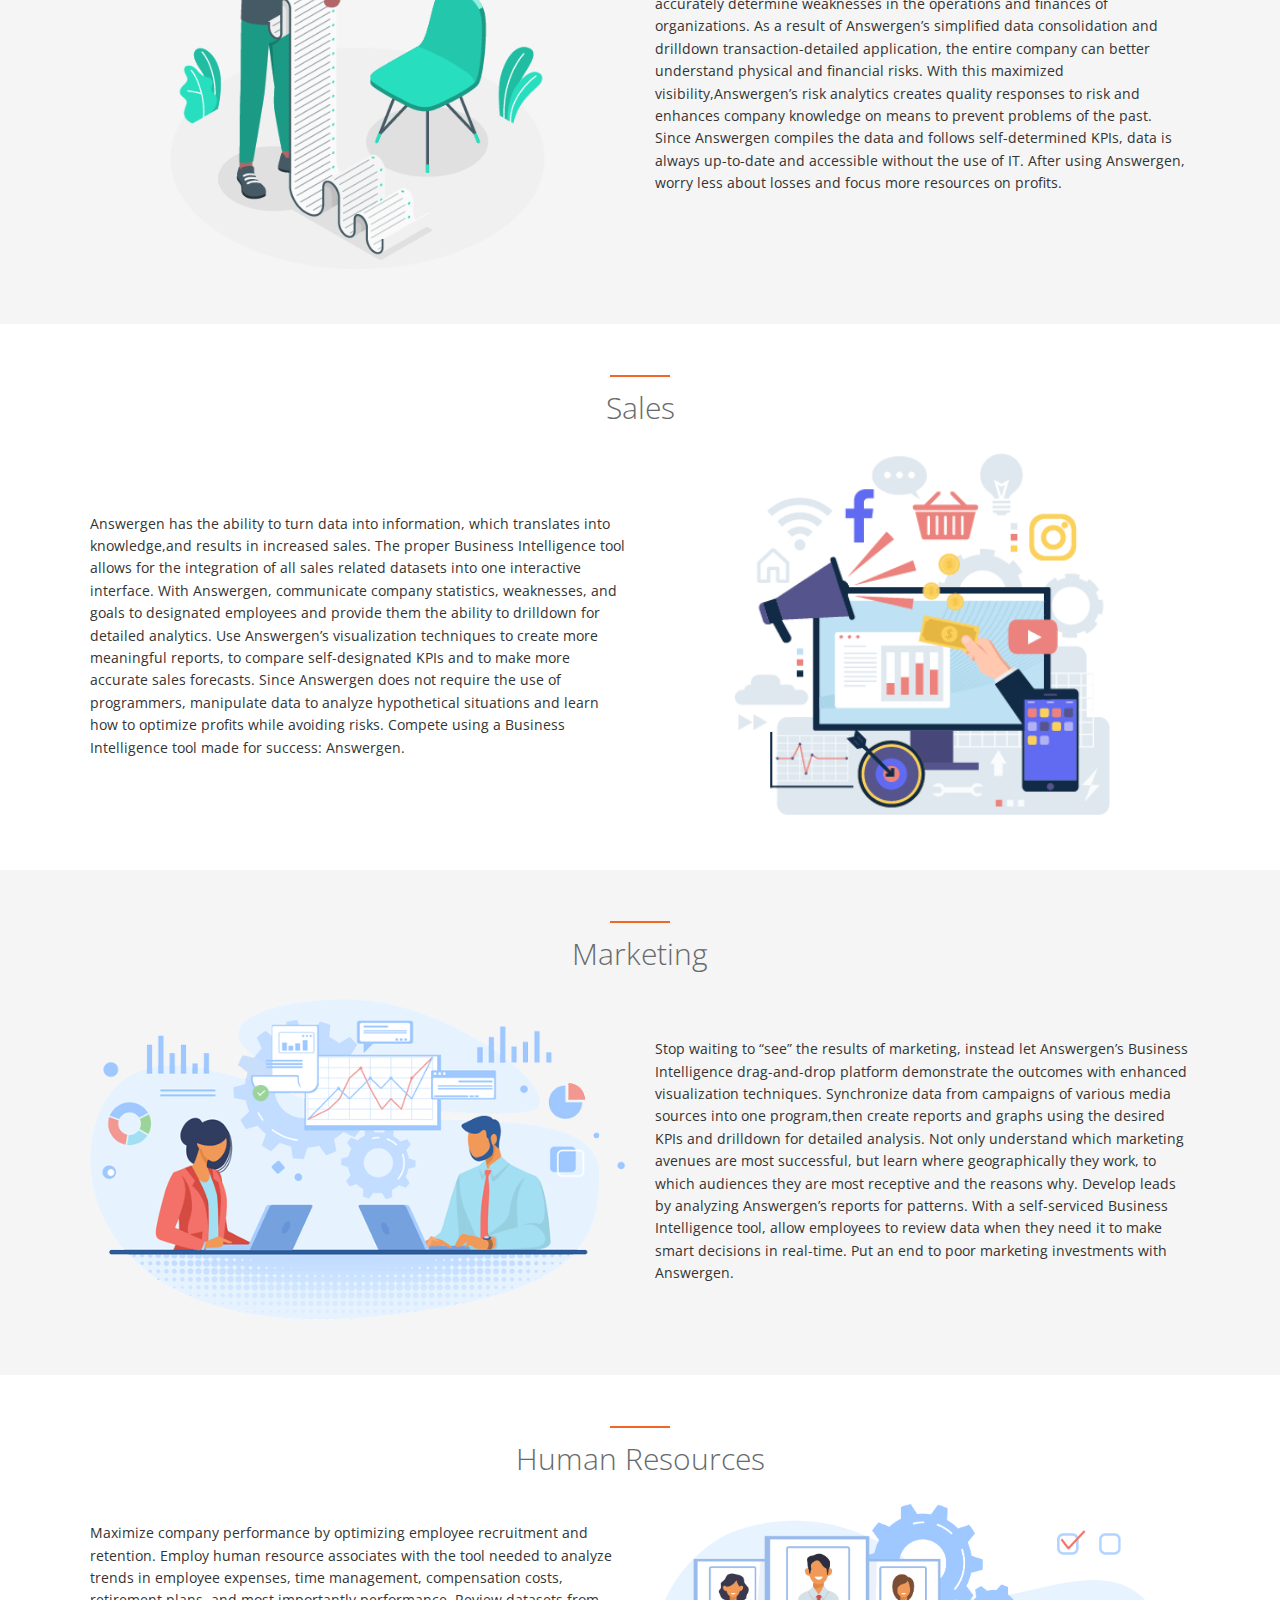
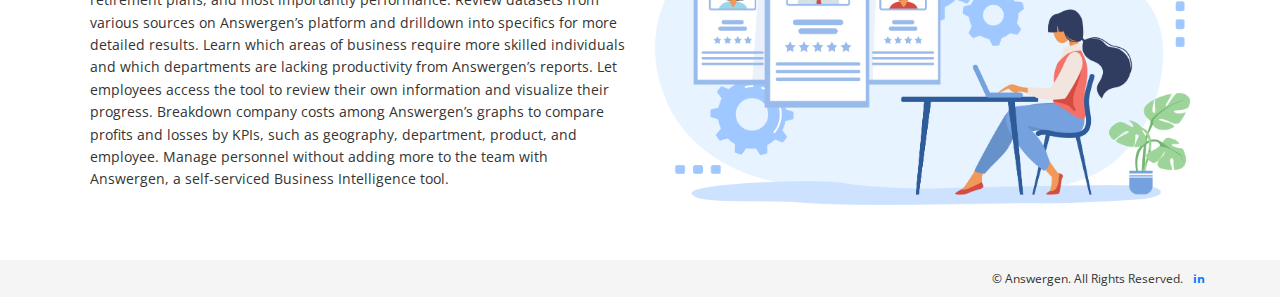
<file: functions.html>
<!DOCTYPE html>
<html lang="en">
<head>
    <meta charset="UTF-8">
    <meta name="viewport" content="width=device-width, initial-scale=1.0">
    <title>Answergen - Functions</title>
    <link href="images/favicon.png" rel="icon">
    <link rel="stylesheet" href="css/style.css">
    <link rel="stylesheet" href="css/responsive.css">
    <link rel="stylesheet" href="https://fonts.googleapis.com/css2?family=Open+Sans:wght@300;400;700&display=swap">
    <link rel="stylesheet" href="https://cdnjs.cloudflare.com/ajax/libs/font-awesome/6.0.0-beta3/css/all.min.css">
    <link rel="stylesheet" href="https://cdnjs.cloudflare.com/ajax/libs/font-awesome/5.15.4/css/all.min.css">
</head>
<body>
    <header>
        <div class="header-container">
            <div class="logo">
                <a href="index.html">
                    <img src="images/logo-answergen.png" alt="Sengen Logo">
                </a>
            </div>
            <nav>
                <ul>
                    <li><a href="index.html">Home</a></li>
                    <li><a href="how-it-works.html">How It Works</a></li>
                    <li class="dropdown">
                        <a href="" class="dropdown-toggle">Products<span class="chevron">▼</span></a>
                        <ul class="dropdown-menu">
                            <li><a href="index.html#hospitality">Answergen For Hospitality</a></li>
                            <li><a href="index.html#healthcare">Answergen For Healthcare</a></li>
                            <li><a href="index.html#wine&beverage">Answergen for Wine & Beverage</a></li>
                        </ul>
                    </li>
                    <li><a href="solutions.html" class="active">Solution</a></li>
                    <li><a href="microsoft-dynamics-crm.html">Data Integrations</a></li>
                    <li><a href="index.html#pricing">Pricing</a></li>
                    <li><a href="index.html#contact-us">Contact us</a></li>
                    <li><a href="http://dev.sengen.com/Answergen/" target="_blank">Demo</a></li>
                </ul>
            </nav>
            <div class="menu-toggle">
                <span></span>
                <span></span>
                <span></span>
            </div>
        </div>
    </header>

    <main>
        <!-- Hero Section -->
        <section class="hero">
            <div class="hero-container">
                <div class="hero-text">
                    <h1>Functions of business intelligence</h1>
                </div>
                <div class="hero-image">
                    <img src="images/Data-Analytics-bg.png" alt="Data Analytics Graphic">
                </div>
            </div>
        </section>

        <section class="info">
            
        </section>
        
        <section class="security">
            <nav class="industry-nav">
                <button class="nav-item" id="link-Finance" data-url="#Finance">
                    <span class="icon"><i class="fa fa-usd"></i></span>
                    <span class="label">Finance</span>
                </button>
                <button class="nav-item" id="link-loss" data-url="#loss">
                    <span class="icon"><i class="fa fa-bolt"></i></span>
                    <span class="label">Loss Prevention</span>
                </button>
                <button class="nav-item" id="link-sales" data-url="#sales">
                    <span class="icon"><i class="fa fa-cart-arrow-down"></i></span>
                    <span class="label">Sales</span>
                </button>
                <button class="nav-item" id="link-marketing" data-url="#marketing">
                    <span class="icon"><i class="fa fa-shopping-bag"></i></span>
                    <span class="label">Marketing</span>
                </button>
                <button class="nav-item" id="link-humanresources" data-url="#humanresources">
                    <span class="icon"><i class="fa fa-user"></i></span>
                    <span class="label">Humen Resources</span>
                </button>
            </nav>
            <div class="security-container">
                <div class="security-item">
                    <P>How much time are you people spending trying to get answers? Finally, a product that give them the hands on capability to get the answer in real time. The ability to look at the business for a 360 degree vantage point without waiting for a technical person to get that special report or extract they needed. Your team is now in control of your data assets and they do not need to be BI experts to do it.</P>
                </div>
            </div>
        </section>

        <section class="sharepoint-use" id="Finance">
            <div class="navy-line"></div>
            <h2>Finance</h2>
            <div class="sharepoint-use-container">
                <div class="sharepoint-use-image1">
                    <img src="images/accounting.png"  style="width: 100%;">
                </div>
                <div class="sharepoint-use-item">
                    <p>Due to the heightened regulations of the Sarbanes-Oxley Act, financial departments spend much of their efforts compiling data, and not enough time analyzing the results.Answergen makes the process of comparative analysis faster, easier, and more accurate with the capability to consolidate information from Excel spreadsheets, CRM systems, data warehouses, and various financial reports into one holistic perspective. Leverage Business Intelligence tools to provide better financial performance management:identify business drivers, understand revenue trends, calculate financial ratios,track cash flow, and maximize cost efficiency.</p>
                    <p>Use Answergen’s interactive dashboard with detailed visualizations to communicate financial imperatives with clients and employees. Optimize the productivity of financial users with Answergen.</p>
                </div>

                <div class="sharepoint-use-image">
                    <img src="images/accounting.png"  style="width: 100%;">
                </div>
            </div>
        </section>

        <section class="security" id="loss">
            <div class="navy-line"></div>
            <h2>Loss Prevention</h2>
            <div class="security-container">
                <div class="security-image" style="text-align: center;">
                    <img src="images/loss_prevention.png" title="sharepointonline" class="business">
                </div>
                
                <div class="security-item">
                    <p>Utilize a comprehensive Business Intelligence tool to proficiently weigh risks and prevent loss. Answergen provides the added analysis required to accurately determine weaknesses in the operations and finances of organizations. As a result of Answergen’s simplified data consolidation and drilldown transaction-detailed application, the entire company can better understand physical and financial risks. With this maximized visibility,Answergen’s risk analytics creates quality responses to risk and enhances company knowledge on means to prevent problems of the past. Since Answergen compiles the data and follows self-determined KPIs, data is always up-to-date and accessible without the use of IT. After using Answergen, worry less about losses and focus more resources on profits.</p>
                </div>
            </div>
        </section>

        <section class="sharepoint-use" id="sales">
            <div class="navy-line"></div>
            <h2>Sales</h2>
            <div class="sharepoint-use-container">
                <div class="sharepoint-use-image1">
                    <img src="images/Sales_answergen.png"  style="width: 100%;">
                </div>
                <div class="sharepoint-use-item">
                    <p>Answergen has the ability to turn data into information, which translates into knowledge,and results in increased sales. The proper Business Intelligence tool allows for the integration of all sales related datasets into one interactive interface. With Answergen, communicate company statistics, weaknesses, and goals to designated employees and provide them the ability to drilldown for detailed analytics. Use Answergen’s visualization techniques to create more meaningful reports, to compare self-designated KPIs and to make more accurate sales forecasts. Since Answergen does not require the use of programmers, manipulate data to analyze hypothetical situations and learn how to optimize profits while avoiding risks. Compete using a Business Intelligence tool made for success: Answergen.</p>
                </div>

                <div class="sharepoint-use-image" style="text-align: center;">
                    <img src="images/Sales_answergen.png"  class="business">
                </div>
            </div>
        </section>

        <section class="security" id="marketing">
            <div class="navy-line"></div>
            <h2>Marketing</h2>
            <div class="security-container">
                <div class="security-image" style="text-align: center;">
                    <img src="images/answergen_marketing.png" title="sharepointonline" style="width: 100%;">
                </div>
                
                <div class="security-item">
                    <p>Stop waiting to “see” the results of marketing, instead let Answergen’s Business Intelligence drag-and-drop platform demonstrate the outcomes with enhanced visualization techniques. Synchronize data from campaigns of various media sources into one program,then create reports and graphs using the desired KPIs and drilldown for detailed analysis. Not only understand which marketing avenues are most successful, but learn where geographically they work, to which audiences they are most receptive and the reasons why. Develop leads by analyzing Answergen’s reports for patterns. With a self-serviced Business Intelligence tool, allow employees to review data when they need it to make smart decisions in real-time. Put an end to poor marketing investments with Answergen.</p>
                </div>
            </div>
        </section>

        <section class="sharepoint-use" id="humanresources">
            <div class="navy-line"></div>
            <h2>Human Resources</h2>
            <div class="sharepoint-use-container">
                <div class="sharepoint-use-image1">
                    <img src="images/human_resources.png"  style="width: 100%;">
                </div>
                <div class="sharepoint-use-item">
                    <p>Maximize company performance by optimizing employee recruitment and retention. Employ human resource associates with the tool needed to analyze trends in employee expenses, time management, compensation costs, retirement plans, and most importantly performance. Review datasets from various sources on Answergen’s platform and drilldown into specifics for more detailed results. Learn which areas of business require more skilled individuals and which departments are lacking productivity from Answergen’s reports. Let employees access the tool to review their own information and visualize their progress. Breakdown company costs among Answergen’s graphs to compare profits and losses by KPIs, such as geography, department, product, and employee. Manage personnel without adding more to the team with Answergen, a self-serviced Business Intelligence tool.</p>
                </div>

                <div class="sharepoint-use-image" style="text-align: center;">
                    <img src="images/human_resources.png" style="width: 100%;">
                </div>
            </div>
        </section>
    </main>

    <footer>
        <div class="footer-container">
            <div class="footer-links">
                
            </div>
            <div class="footer-right">
                <span>© Answergen. All Rights Reserved.</span>
                <a href="https://in.linkedin.com/showcase/answergen-business-intelligence-tool" target="_blank" class="social-link">in</a>
            </div>
        </div>
    </footer>

    <div class="scroll-up" id="scrollUp">
        <i class="fas fa-arrow-up"></i>
    </div>

    <script src="js/script.js"></script>
    <script src="js/slider.js"></script>

    <script>
        // Select all buttons with the class 'nav-item'
        const navButtons = document.querySelectorAll('.nav-item');

        // Add a click event listener to each button
        navButtons.forEach(button => {
            button.addEventListener('click', (event) => {
                event.preventDefault(); // Prevent default button behavior
                const url = button.getAttribute('data-url');
                if (url) {
                    // Check if the URL is an anchor link (starts with #)
                    if (url.startsWith('#')) {
                        const targetId = url.substring(1); // Remove the '#' to get the ID
                        const targetElement = document.getElementById(targetId);
                        if (targetElement) {
                            // Smooth scroll to the target element
                            targetElement.scrollIntoView({ behavior: 'smooth' });
                        }
                    } else {
                        // If it's a full URL, navigate to it
                        window.location.href = url;
                    }
                }
            });
        });
    </script>
</body>
</html>
</file>
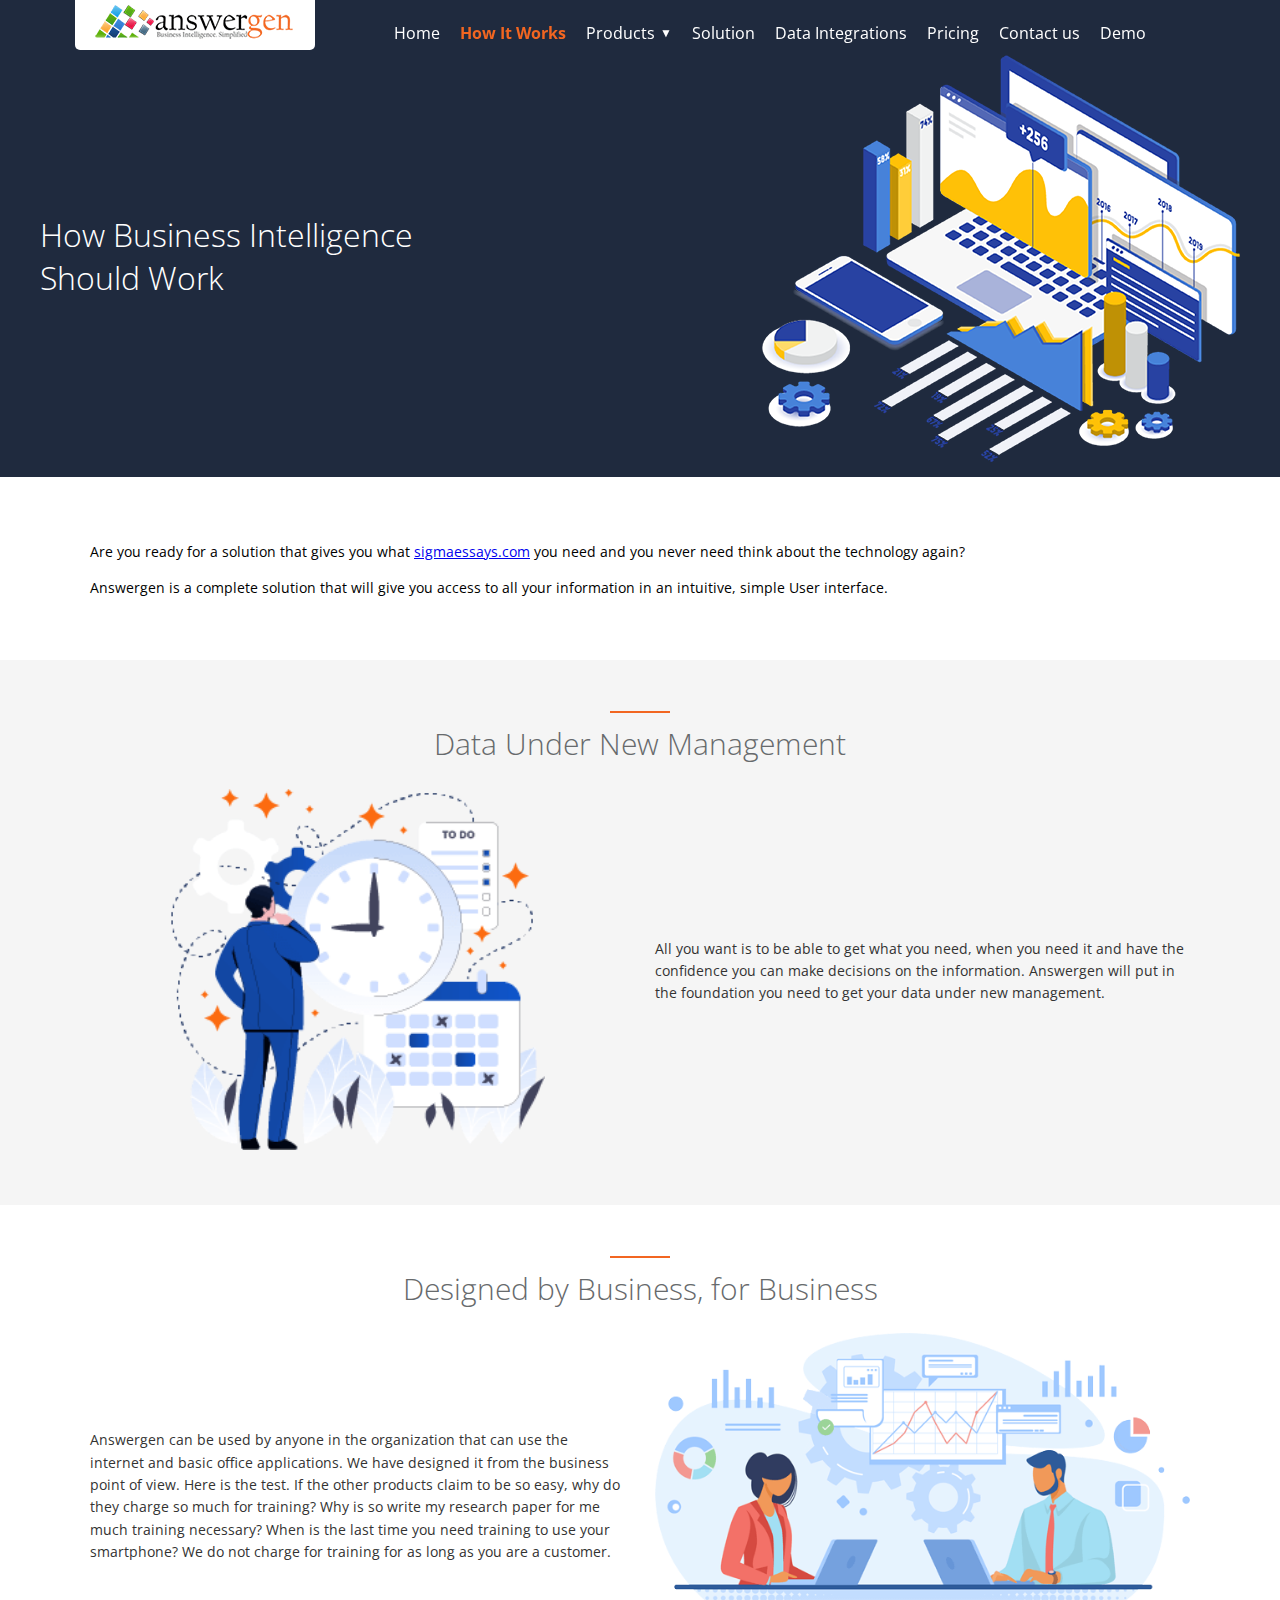
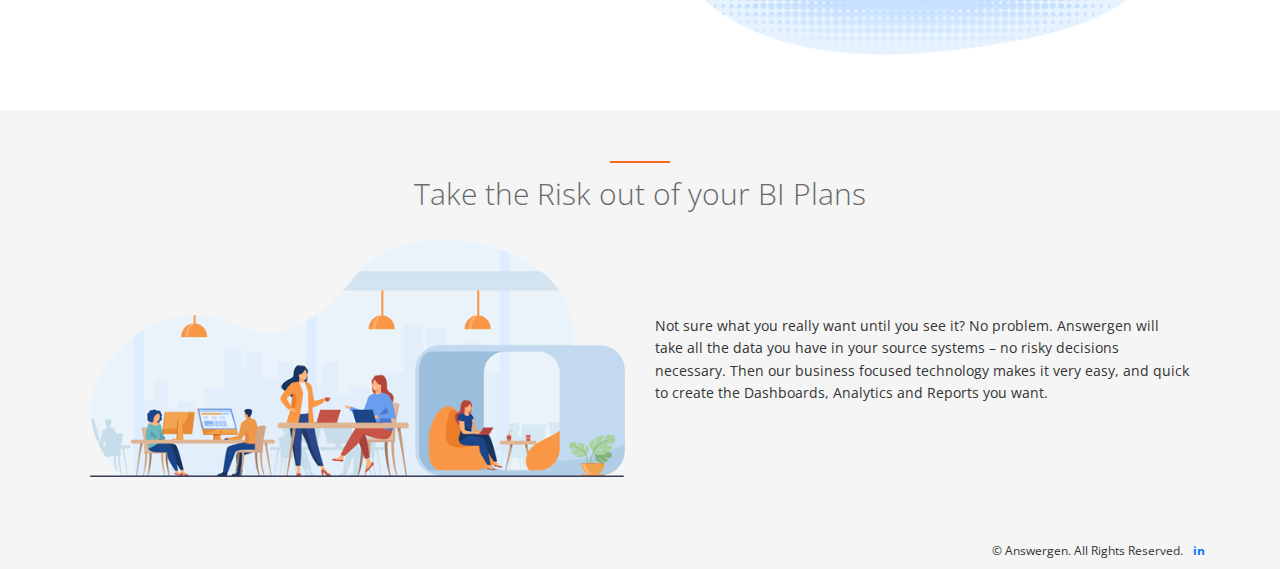
<file: how-it-works.html>
<!DOCTYPE html>
<html lang="en">
<head>
    <meta charset="UTF-8">
    <meta name="viewport" content="width=device-width, initial-scale=1.0">
    <title>Answergen - How It Works</title>
    <link href="images/favicon.png" rel="icon">
    <link rel="stylesheet" href="css/style.css">
    <link rel="stylesheet" href="css/responsive.css">
    <link rel="stylesheet" href="https://fonts.googleapis.com/css2?family=Open+Sans:wght@300;400;700&display=swap">
    <link rel="stylesheet" href="https://cdnjs.cloudflare.com/ajax/libs/font-awesome/6.0.0-beta3/css/all.min.css">
</head>
<body>
    <header>
        <div class="header-container">
            <div class="logo">
                <a href="index.html">
                    <img src="images/logo-answergen.png" alt="Sengen Logo">
                </a>
            </div>
            <nav>
                <ul>
                    <li><a href="index.html">Home</a></li>
                    <li><a href="how-it-works.html" class="active">How It Works</a></li>
                    <li class="dropdown">
                        <a href="" class="dropdown-toggle">Products<span class="chevron">▼</span></a>
                        <ul class="dropdown-menu">
                            <li><a href="index.html#hospitality">Answergen For Hospitality</a></li>
                            <li><a href="index.html#healthcare">Answergen For Healthcare</a></li>
                            <li><a href="index.html#wine&beverage">Answergen for Wine & Beverage</a></li>
                        </ul>
                    </li>
                    <li><a href="solutions.html">Solution</a></li>
                    <li><a href="microsoft-dynamics-crm.html">Data Integrations</a></li>
                    <li><a href="index.html#pricing">Pricing</a></li>
                    <li><a href="index.html#contact-us">Contact us</a></li>
                    <li><a href="http://dev.sengen.com/Answergen/" target="_blank">Demo</a></li>
                </ul>
            </nav>
            <div class="menu-toggle">
                <span></span>
                <span></span>
                <span></span>
            </div>
        </div>
    </header>

    <main>
        <!-- Hero Section -->
        <section class="hero">
            <div class="hero-container">
                <div class="hero-text">
                    <h1>How Business Intelligence<br>Should Work</h1>
                </div>
                <div class="hero-image">
                    <img src="images/Data-Analytics-bg.png" alt="Data Analytics Graphic">
                </div>
            </div>
        </section>

        <!-- Three-Column Section -->
        <section class="info">
            <div class="info-container">
                <div class="info-item" style="text-align: left;">
                    <p>Are you ready for a solution that gives you what <a href="https://sigmaessays.com/" target="_blank">sigmaessays.com</a> you need and you never need think about the technology again?</p>
                    <p>Answergen is a complete solution that will give you access to all your information in an intuitive, simple User interface.</p>
                </div>
            </div>
        </section>


        <section class="security" id="hospitality">
            <div class="navy-line"></div>
            <h2>Data Under New Management</h2>
            <div class="security-container">
                <div class="security-image" style="text-align: center;">
                    <img src="images/business_management.png" title="sharepointonline" class="business">
                </div>
                
                <div class="security-item">
                    <p>All you want is to be able to get what you need, when you need it and have the confidence you can make decisions on the information. Answergen will put in the foundation you need to get your data under new management.</p>
                </div>
            </div>
        </section>

        <section class="sharepoint-use" id="healthcare">
            <div class="navy-line"></div>
            <h2>Designed by Business, for Business</h2>
            <div class="sharepoint-use-container">
                <div class="sharepoint-use-image1">
                    <img src="images/answergen_marketing.png"  style="width: 100%;">
                </div>
                <div class="sharepoint-use-item">
                    <p>Answergen can be used by anyone in the organization that can use the internet and basic office applications. We have designed it from the business point of view. Here is the test. If the other products claim to be so easy, why do they charge so much for training? Why is so write my research paper for me much training necessary? When is the last time you need training to use your smartphone? We do not charge for training for as long as you are a customer.</p>
                </div>

                <div class="sharepoint-use-image">
                    <img src="images/answergen_marketing.png"  style="width: 100%;">
                </div>
            </div>
        </section>

        <section class="security" id="wine&beverage">
            <div class="navy-line"></div>
            <h2>Take the Risk out of your BI Plans</h2>
            <div class="security-container">
                <div class="security-image">
                    <img src="images/riskout_1.png" title="sharepointonline" class="lazyload img-fluid" style="width: 100%;">
                </div>

                <div class="security-item">
                    <p>Not sure what you really want until you see it? No problem. Answergen will take all the data you have in your source systems – no risky decisions necessary. Then our business focused technology makes it very easy, and quick to create the Dashboards, Analytics and Reports you want.</p>
                </div>
            </div>
        </section>
        
    </main>

    <footer>
        <div class="footer-container">
            <div class="footer-links">
                
            </div>
            <div class="footer-right">
                <span>© Answergen. All Rights Reserved.</span>
                <a href="https://in.linkedin.com/showcase/answergen-business-intelligence-tool" target="_blank" class="social-link">in</a>
            </div>
        </div>
    </footer>

    <div class="scroll-up" id="scrollUp">
        <i class="fas fa-arrow-up"></i>
    </div>

    <script src="js/script.js"></script>
    <script src="js/slider.js"></script>
</body>
</html>
</file>
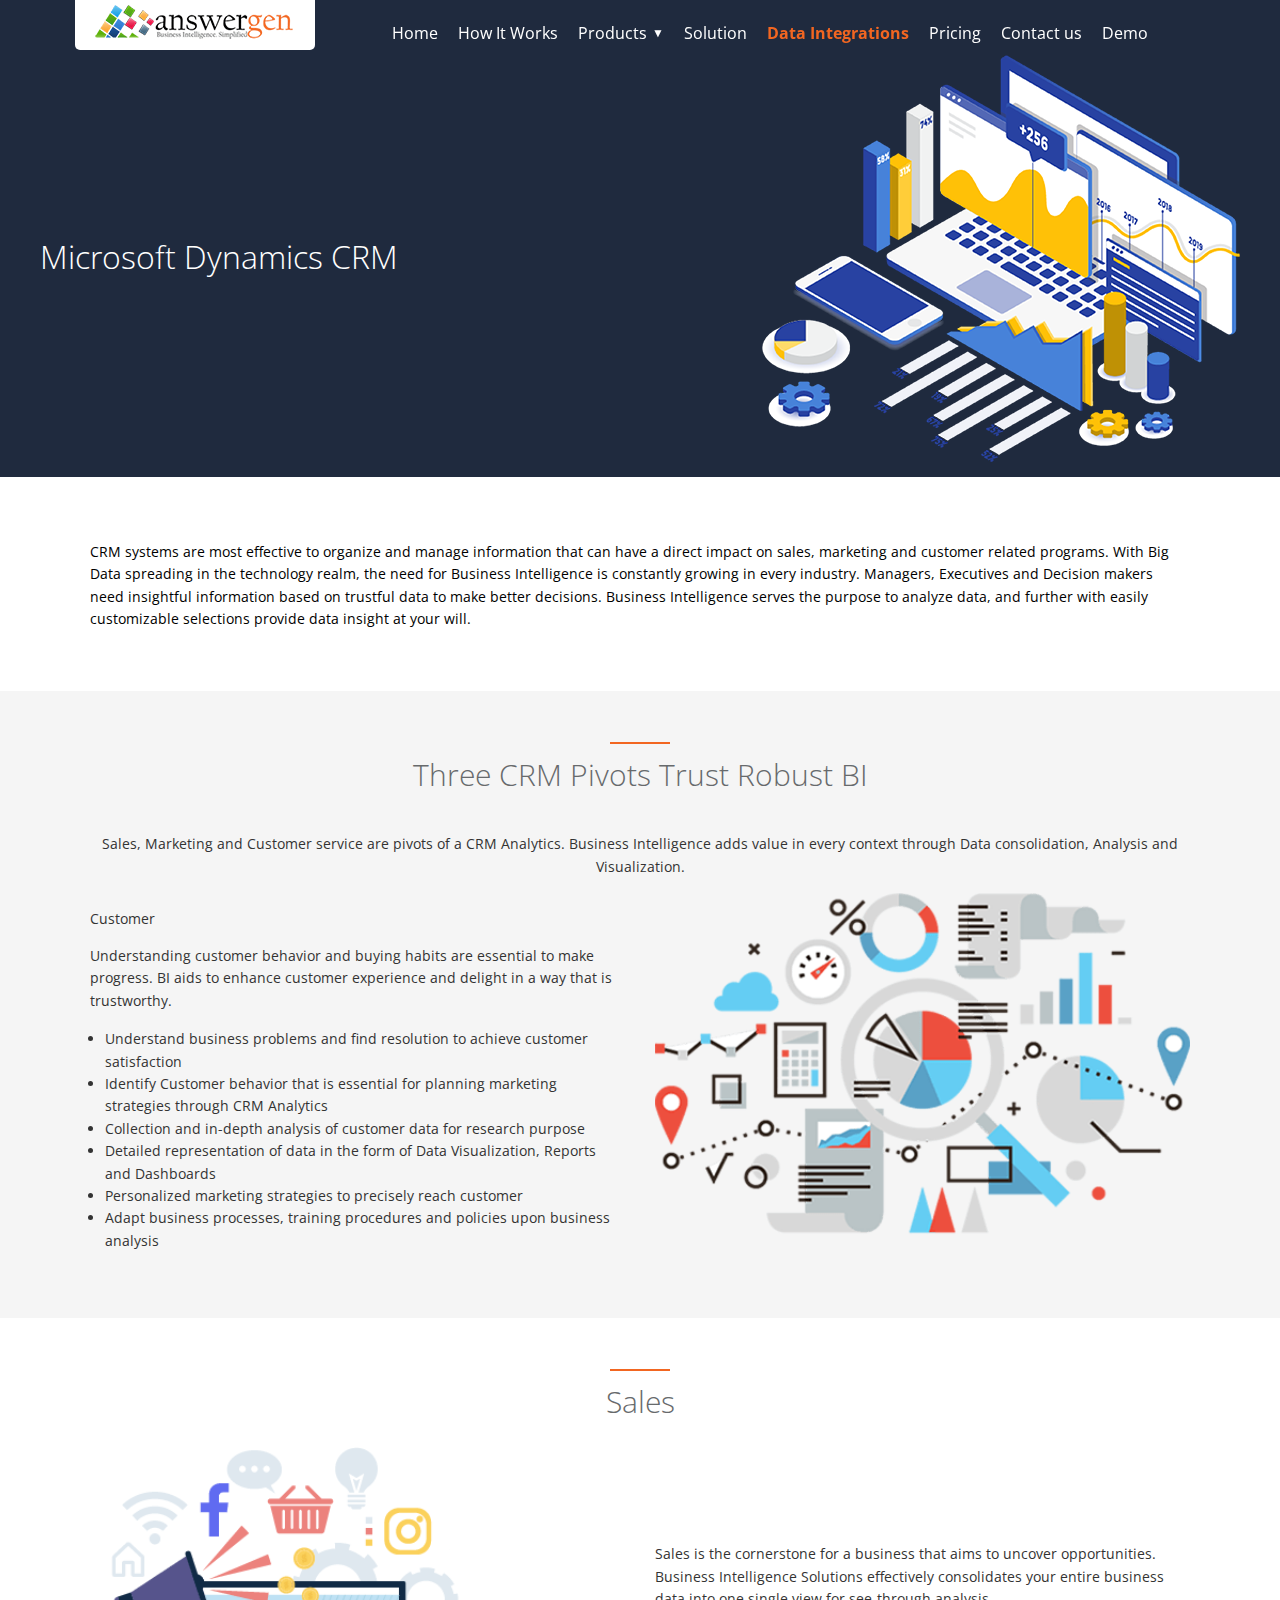
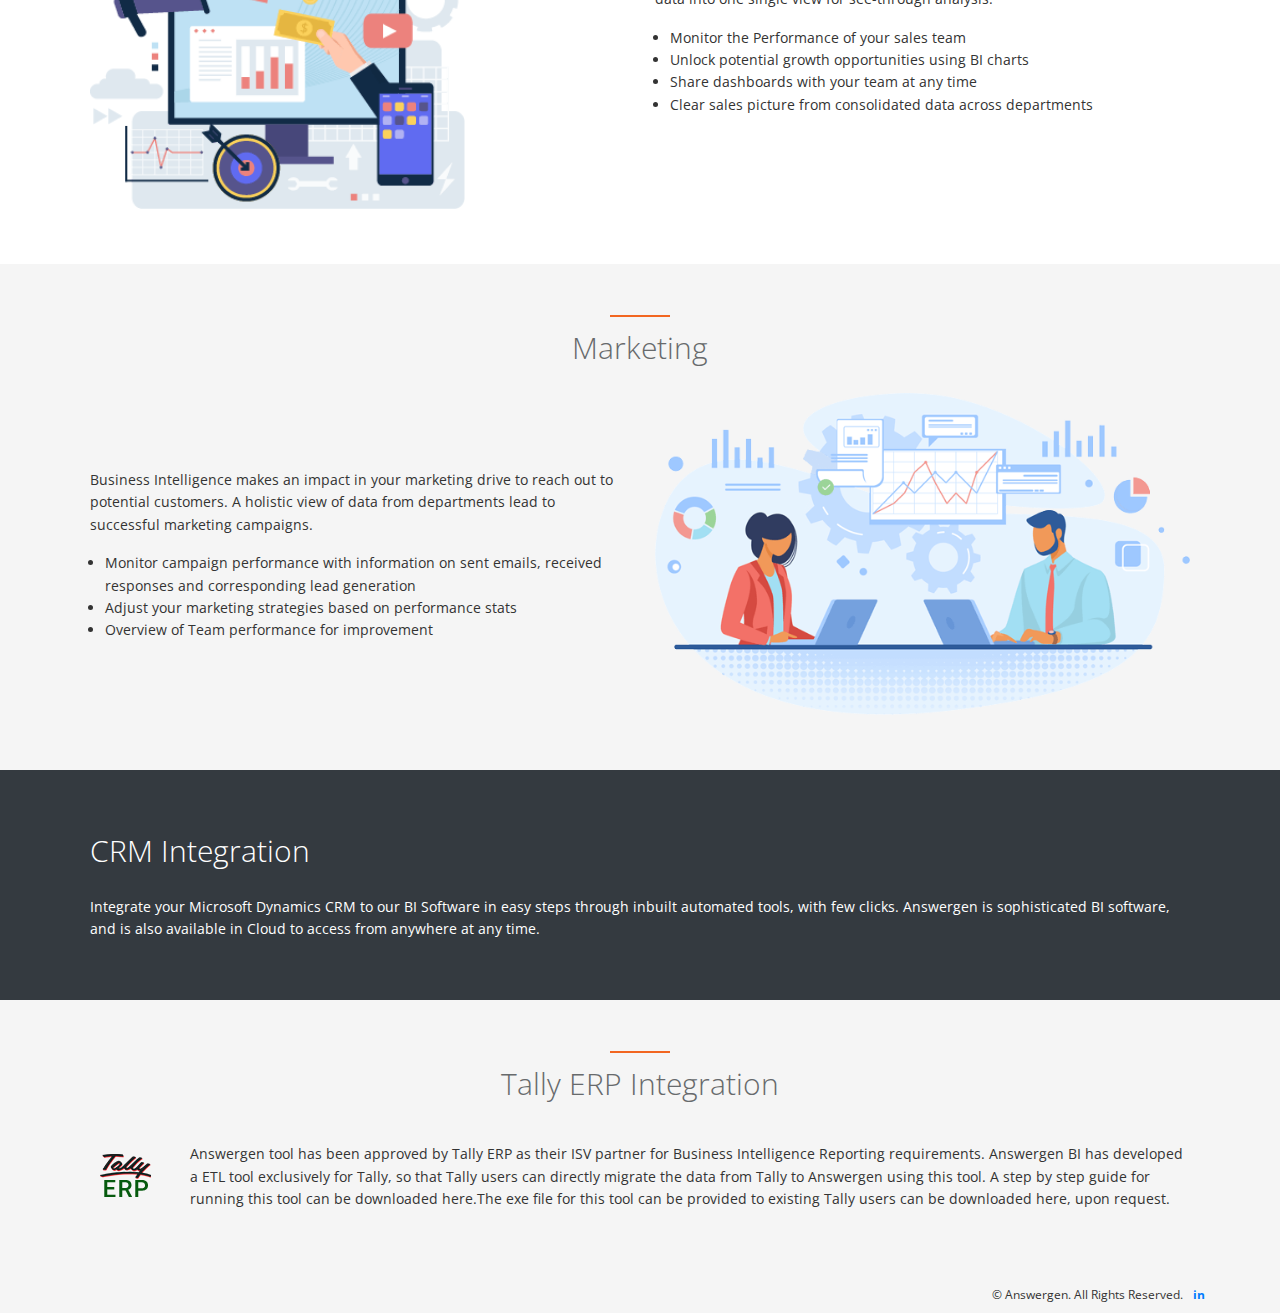
<file: microsoft-dynamics-crm.html>
<!DOCTYPE html>
<html lang="en">
<head>
    <meta charset="UTF-8">
    <meta name="viewport" content="width=device-width, initial-scale=1.0">
    <title>Answergen - Microsoft Dynamics CRM</title>
    <link href="images/favicon.png" rel="icon">
    <link rel="stylesheet" href="css/style.css">
    <link rel="stylesheet" href="css/responsive.css">
    <link rel="stylesheet" href="https://fonts.googleapis.com/css2?family=Open+Sans:wght@300;400;700&display=swap">
    <link rel="stylesheet" href="https://cdnjs.cloudflare.com/ajax/libs/font-awesome/6.0.0-beta3/css/all.min.css">
</head>
<body>
    <header>
        <div class="header-container">
            <div class="logo">
                <a href="index.html">
                    <img src="images/logo-answergen.png" alt="Sengen Logo">
                </a>
            </div>
            <nav>
                <ul>
                    <li><a href="index.html">Home</a></li>
                    <li><a href="how-it-works.html">How It Works</a></li>
                    <li class="dropdown">
                        <a href="" class="dropdown-toggle">Products<span class="chevron">▼</span></a>
                        <ul class="dropdown-menu">
                            <li><a href="index.html#hospitality">Answergen For Hospitality</a></li>
                            <li><a href="index.html#healthcare">Answergen For Healthcare</a></li>
                            <li><a href="index.html#wine&beverage">Answergen for Wine & Beverage</a></li>
                        </ul>
                    </li>
                    <li><a href="solutions.html">Solution</a></li>
                    <li><a href="microsoft-dynamics-crm.html" class="active">Data Integrations</a></li>
                    <li><a href="index.html#pricing">Pricing</a></li>
                    <li><a href="index.html#contact-us">Contact us</a></li>
                    <li><a href="http://dev.sengen.com/Answergen/" target="_blank">Demo</a></li>
                </ul>
            </nav>
            <div class="menu-toggle">
                <span></span>
                <span></span>
                <span></span>
            </div>
        </div>
    </header>

    <main>
        <!-- Hero Section -->
        <section class="hero">
            <div class="hero-container">
                <div class="hero-text">
                    <h1>Microsoft Dynamics CRM</h1>
                </div>
                <div class="hero-image">
                    <img src="images/Data-Analytics-bg.png" alt="Data Analytics Graphic">
                </div>
            </div>
        </section>

        <!-- Three-Column Section -->
        <section class="info">
            <div class="info-container">
                <div class="info-item" style="text-align: left;">
                    <p>CRM systems are most effective to organize and manage information that can have a direct impact on sales, marketing and customer related programs. With Big Data spreading in the technology realm, the need for Business Intelligence is constantly growing in every industry. Managers, Executives and Decision makers need insightful information based on trustful data to make better decisions. Business Intelligence serves the purpose to analyze data, and further with easily customizable selections provide data insight at your will.</p>
                </div>
            </div>
        </section>


        <section class="security" id="hospitality">
            <div class="navy-line"></div>
            <h2>Three CRM Pivots Trust Robust BI</h2>
            
            <div class="security-container">
                <div class="security-item">
                    <p style="text-align: center;">Sales, Marketing and Customer service are pivots of a CRM Analytics. Business Intelligence adds value in every context through Data consolidation, Analysis and Visualization.</p>
                </div>
            </div>

            <div class="security-container">
                <div class="security-image1">
                    <img src="images/hospitality/hospitality-feature.png" title="sharepointonline" class="lazyload img-fluid" style="width: 100%;">
                </div>

                <div class="security-item">
                    <p>Customer</p>
                    <p>Understanding customer behavior and buying habits are essential to make progress. BI aids to enhance customer experience and delight in a way that is trustworthy.</p>
                    <ul>
                        <li>Understand business problems and find resolution to achieve customer satisfaction</li>
                        <li>Identify Customer behavior that is essential for planning marketing strategies through CRM Analytics</li>
                        <li>Collection and in-depth analysis of customer data for research purpose</li>
                        <li>Detailed representation of data in the form of Data Visualization, Reports and Dashboards</li>
                        <li>Personalized marketing strategies to precisely reach customer</li>
                        <li>Adapt business processes, training procedures and policies upon business analysis</li>
                    </ul>
                </div>

                <div class="security-image2">
                    <img src="images/hospitality/hospitality-feature.png" title="sharepointonline" class="lazyload img-fluid" style="width: 100%;">
                </div>
            </div>
        </section>

        <section class="sharepoint-online">
            <div class="navy-line"></div>
            <h2>Sales</h2>
            <div class="sharepoint-online-container">
                <div class="sharepoint-online-image">
                    <img src="images/Sales_answergen.png" title="sharepointonline" class="business">
                </div>
                <div class="sharepoint-online-item">
                    <p>Sales is the cornerstone for a business that aims to uncover opportunities. Business Intelligence Solutions effectively consolidates your entire business data into one single view for see-through analysis.</p>
                    <ul>
                        <li>Monitor the Performance of your sales team</li>
                        <li>Unlock potential growth opportunities using BI charts</li>
                        <li>Share dashboards with your team at any time</li>
                        <li>Clear sales picture from consolidated data across departments</li>
                    </ul>
                </div>
            </div>
        </section>

        <section class="security" id="hospitality">
            <div class="navy-line"></div>
            <h2>Marketing</h2>
            
            <div class="security-container">
                <div class="security-image1">
                    <img src="images/answergen_marketing.png" title="sharepointonline" class="lazyload img-fluid" style="width: 100%;">
                </div>

                <div class="security-item">
                    <p>Business Intelligence makes an impact in your marketing drive to reach out to potential customers. A holistic view of data from departments lead to successful marketing campaigns.</p>
                    <ul>
                        <li>Monitor campaign performance with information on sent emails, received responses and corresponding lead generation</li>
                        <li>Adjust your marketing strategies based on performance stats</li>
                        <li>Overview of Team performance for improvement</li>
                    </ul>
                </div>

                <div class="security-image2">
                    <img src="images/answergen_marketing.png" title="sharepointonline" class="lazyload img-fluid" style="width: 100%;">
                </div>
            </div>
        </section>

        <section class="info" style="background: #343a40;">
            <div class="info-container">
                <div class="info-item">
                    <h2 style="text-align: left;">CRM Integration</h2>
                    <p style="text-align: left; color: white;">Integrate your Microsoft Dynamics CRM to our BI Software in easy steps through inbuilt automated tools, with few clicks. Answergen is sophisticated BI software, and is also available in Cloud to access from anywhere at any time.</p>
                </div>
            </div>
        </section>

        <section class="security" id="hospitality">
            <div class="navy-line"></div>
            <h2>Tally ERP Integration</h2>
            <div class="security-container">
                <div class="security-image" style="flex: none;">
                    <img src="images/Tally_ERP.png" title="sharepointonline" class="lazyload img-fluid" style="width: 100%;">
                </div>

                <div class="security-item">
                    <p>Answergen tool has been approved by Tally ERP as their ISV partner for Business Intelligence Reporting requirements. Answergen BI has developed a ETL tool exclusively for Tally, so that Tally users can directly migrate the data from Tally to Answergen using this tool. A step by step guide for running this tool can be downloaded here.The exe file for this tool can be provided to existing Tally users can be downloaded here, upon request.</p>
                </div>
            </div>
        </section>
        
    </main>

    <footer>
        <div class="footer-container">
            <div class="footer-links">
                
            </div>
            <div class="footer-right">
                <span>© Answergen. All Rights Reserved.</span>
                <a href="https://in.linkedin.com/showcase/answergen-business-intelligence-tool" target="_blank" class="social-link">in</a>
            </div>
        </div>
    </footer>

    <div class="scroll-up" id="scrollUp">
        <i class="fas fa-arrow-up"></i>
    </div>

    <script src="js/script.js"></script>
    <script src="js/slider.js"></script>
</body>
</html>
</file>
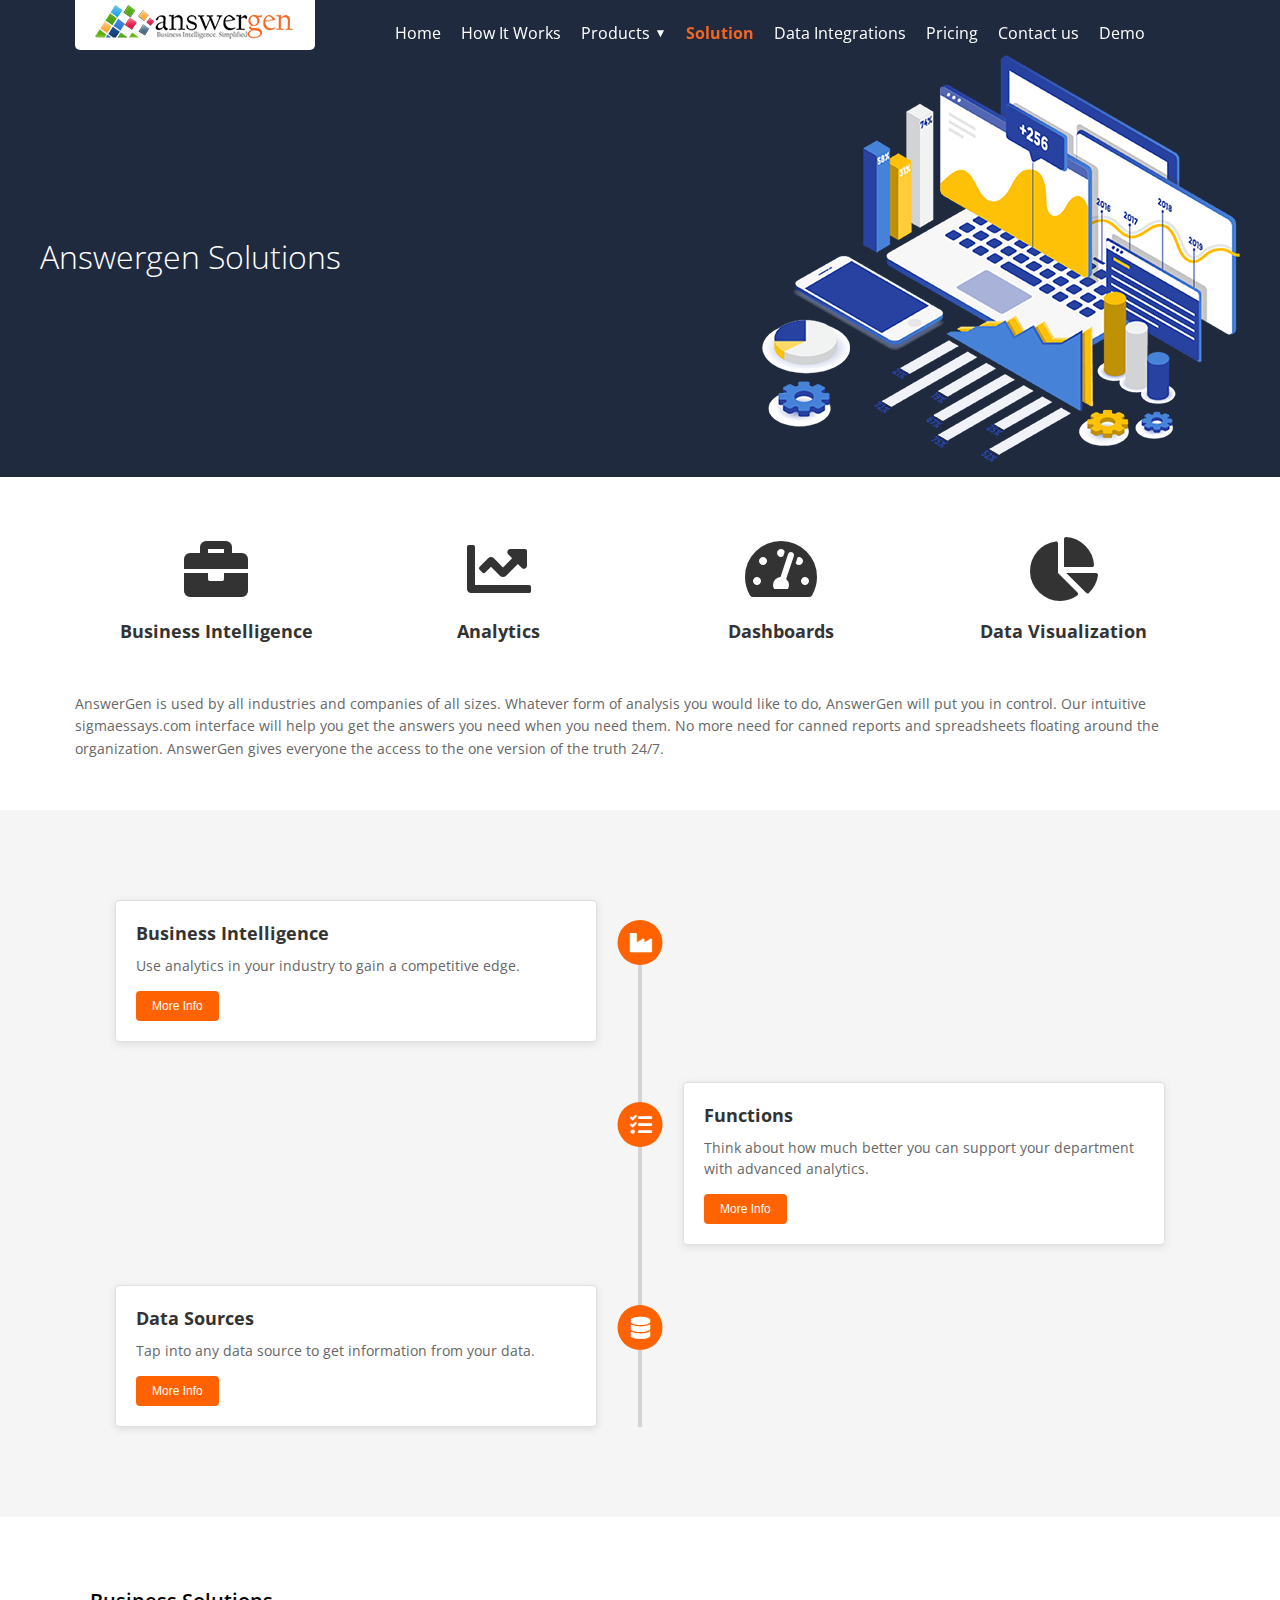
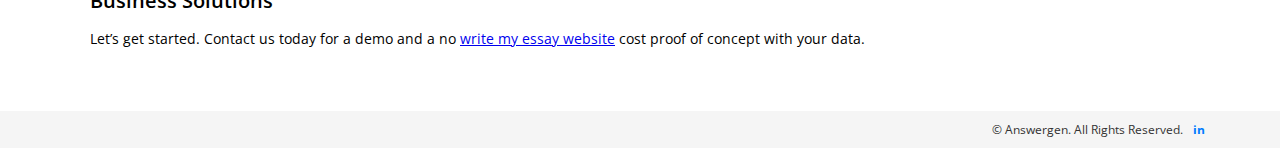
<file: solutions.html>
<!DOCTYPE html>
<html lang="en">
<head>
    <meta charset="UTF-8">
    <meta name="viewport" content="width=device-width, initial-scale=1.0">
    <title>Answergen - Answergen Solutions</title>
    <link href="images/favicon.png" rel="icon">
    <link rel="stylesheet" href="css/style.css">
    <link rel="stylesheet" href="css/responsive.css">
    <link rel="stylesheet" href="https://fonts.googleapis.com/css2?family=Open+Sans:wght@300;400;700&display=swap">
    <link rel="stylesheet" href="https://cdnjs.cloudflare.com/ajax/libs/font-awesome/6.0.0-beta3/css/all.min.css">
    <link rel="stylesheet" href="https://cdnjs.cloudflare.com/ajax/libs/font-awesome/5.15.4/css/all.min.css">
</head>
<body>
    <header>
        <div class="header-container">
            <div class="logo">
                <a href="index.html">
                    <img src="images/logo-answergen.png" alt="Sengen Logo">
                </a>
            </div>
            <nav>
                <ul>
                    <li><a href="index.html">Home</a></li>
                    <li><a href="how-it-works.html">How It Works</a></li>
                    <li class="dropdown">
                        <a href="" class="dropdown-toggle">Products<span class="chevron">▼</span></a>
                        <ul class="dropdown-menu">
                            <li><a href="index.html#hospitality">Answergen For Hospitality</a></li>
                            <li><a href="index.html#healthcare">Answergen For Healthcare</a></li>
                            <li><a href="index.html#wine&beverage">Answergen for Wine & Beverage</a></li>
                        </ul>
                    </li>
                    <li><a href="solutions.html" class="active">Solution</a></li>
                    <li><a href="microsoft-dynamics-crm.html">Data Integrations</a></li>
                    <li><a href="index.html#pricing">Pricing</a></li>
                    <li><a href="index.html#contact-us">Contact us</a></li>
                    <li><a href="http://dev.sengen.com/Answergen/" target="_blank">Demo</a></li>
                </ul>
            </nav>
            <div class="menu-toggle">
                <span></span>
                <span></span>
                <span></span>
            </div>
        </div>
    </header>

    <main>
        <!-- Hero Section -->
        <section class="hero">
            <div class="hero-container">
                <div class="hero-text">
                    <h1>Answergen Solutions</h1>
                </div>
                <div class="hero-image">
                    <img src="images/Data-Analytics-bg.png" alt="Data Analytics Graphic">
                </div>
            </div>
        </section>

        <!-- Three-Column Section -->
        <section class="features">
            <div class="container">
                <div class="features-grid">
                    <div class="feature-item">
                        <i class="fa fa-5x fa-briefcase text-dark"></i>
                        <h3>Business Intelligence</h3>
                    </div>
                    <div class="feature-item">
                        <i class="fas fa-chart-line"></i>
                        <h3>Analytics</h3>
                    </div>
                    <div class="feature-item">
                        <i class="fas fa-tachometer-alt"></i>
                        <h3>Dashboards</h3>
                    </div>
                    <div class="feature-item">
                        <i class="fas fa-chart-pie"></i>
                        <h3>Data Visualization</h3>
                    </div>
                </div>
                <p class="description">
                    AnswerGen is used by all industries and companies of all sizes. Whatever form of analysis you would like to do, AnswerGen will put you in control. Our intuitive sigmaessays.com interface will help you get the answers you need when you need them. No more need for canned reports and spreadsheets floating around the organization. AnswerGen gives everyone the access to the one version of the truth 24/7.
                </p>
            </div>
        </section>
        
        <section class="security" id="hospitality">
            <div class="timeline">
                <div class="timeline-item left">
                    <div class="timeline-content">
                        <h3>Business Intelligence</h3>
                        <p>Use analytics in your industry to gain a competitive edge.</p>
                        <a href="business-intelligence.html" target="_blank"><button class="more-info">More Info</button></a>
                    </div>
                </div>
                <div class="timeline-item right">
                    <div class="timeline-content">
                        <h3>Functions</h3>
                        <p>Think about how much better you can support your department with advanced analytics.</p>
                        <a href="functions.html" target="_blank"><button class="more-info">More Info</button></a>
                    </div>
                </div>
                <div class="timeline-item left">
                    <div class="timeline-content">
                        <h3>Data Sources</h3>
                        <p>Tap into any data source to get information from your data.</p>
                        <a href="data-sources.html" target="_blank"><button class="more-info">More Info</button></a>
                    </div>
                </div>
            </div>
        </section>

        <section class="info">
            <div class="info-container">
                <div class="info-item" style="text-align: left;">
                    <h3>Business Solutions</h3>
                    <p>Let’s get started. Contact us today for a demo and a no <a href="https://onlineessayshelp.com/" target="_blank">write my essay website</a> cost proof of concept with your data.</p>
                </div>
            </div>
        </section>
        
    </main>

    <footer>
        <div class="footer-container">
            <div class="footer-links">
                
            </div>
            <div class="footer-right">
                <span>© Answergen. All Rights Reserved.</span>
                <a href="https://in.linkedin.com/showcase/answergen-business-intelligence-tool" target="_blank" class="social-link">in</a>
            </div>
        </div>
    </footer>

    <div class="scroll-up" id="scrollUp">
        <i class="fas fa-arrow-up"></i>
    </div>

    <script src="js/script.js"></script>
    <script src="js/slider.js"></script>
</body>
</html>
</file>
<file: css/style.css>
body {
    font-family: 'Open Sans', helvetica, arial, sans-serif;
    background-color: #fff;
    --site-orange: #F26621;
    margin: 0;
    padding: 0;
}

html {
    scroll-behavior: smooth;
}

ul {
    padding: 0px 15px;
}

header {
    background: transparent;
    padding: 15px 0;
    width: 100%;
    position: fixed;
    top: 0;
    z-index: 1000;
    transition: background 0.3s ease-in-out, box-shadow 0.3s ease-in-out;
}

.header-container {
    display: flex;
    justify-content: space-between;
    align-items: center;
    max-width: 1130px;
    margin: 0 auto;
    padding: 0 20px;
}

.logo img {
    display: block;
    font-size: 14px;
    background: #fff;
    padding: 5px 20px 10px 20px;
    border-radius: 0 0 5px 5px;
    font-weight: 700;
    transition: all 0.3s ease-in-out 0s;
    margin-top: -16px;
}

.logo-scrolled {
    padding: 0 !important;
    margin-top: 0 !important;
}

nav ul {
    list-style: none;
    margin: 0;
    padding: 0;
    display: flex;
}

nav ul li {
    margin-left: 20px;
    position: relative;
}

nav ul li a {
    color: white;
    text-decoration: none;
    font-size: 16px;
    transition: color 0.5s ease-in-out;
}

nav ul li a:hover {
    color: var(--site-orange) !important;
}

nav ul li a.active {
    color: var(--site-orange) !important;
    font-weight: bold;
}

/* Dropdown Styles */
.dropdown {
    position: relative;
}

.dropdown-toggle {
    cursor: pointer;
    display: flex;
    align-items: center;
}

.chevron {
    margin-left: 5px;
    font-size: 12px;
    transition: transform 0.3s ease;
}

.chevron.active {
    transform: rotate(180deg);
}

.dropdown-menu {
    display: none;
    position: absolute;
    top: 100%;
    left: 0;
    background: #fff;
    box-shadow: 0 2px 5px rgba(0,0,0,0.1);
    min-width: 215px;
    padding: 10px 0;
    z-index: 1000;
}

.dropdown-menu.active {
    display: block;
}

.dropdown-menu li {
    margin: 0;
}

.dropdown-menu a {
    color: #333 !important;
    font-size: 14px;
    padding: 5px 20px;
    display: block;
}

.dropdown-menu a:hover {
    background: #f5f5f5;
    color: var(--site-orange) !important;
}

/* Hero Section */
.hero {
    background: #1f2a3e;
    padding: 55px 0 10px;
    width: 100%;
    margin: 0;
    box-sizing: border-box;
}

.hero-container {
    display: flex;
    justify-content: space-between;
    align-items: center;
    max-width: 1200px;
    margin: 0 auto;
    padding: 0 20px;
}

.hero-text {
    flex: 1;
    color: white;
}

.hero-text h1 {
    font-size: 32px;
    margin: 0 0 10px;
    font-weight: 300;
}

.hero-text p {
    font-size: 14px;
    margin: 0;
    font-weight: 300;
    line-height: 1.4;
}

.hero-image {
    flex: 1;
    text-align: right;
}

.hero-image img {
    max-width: 100%;
    height: auto;
}

/* Services Section (Four Columns) */
.services {
    background: #f5f5f5;
    padding: 50px 0;
}

.services-container {
    display: flex;
    justify-content: space-between;
    max-width: 1130px;
    margin: 0 auto;
    padding: 0 20px;
}

.service-item {
    flex: 1;
    margin: 0 15px;
}

.service-item h2 {
    font-size: 20px;
    font-weight: 600;
    margin-bottom: 15px;
}

.service-item p {
    font-size: 14px;
    line-height: 1.6;
    margin-bottom: 15px;
    color: #333;
}

.service-item .learn-more {
    color: var(--site-orange);
    text-decoration: none;
    font-weight: 500;
    font-size: 14px;
}

.service-item .learn-more:hover {
    text-decoration: underline;
}

/* Info Section (Three Columns) */
.info {
    background: #ffffff;
    padding: 50px 0;
}

.info h2 {
    margin-top: 10px;
    font-size: 30px;
    font-weight: 200;
    text-align: center;
    color: #676a6c;
}

.info-container {
    display: flex;
    justify-content: space-between;
    max-width: 1130px;
    margin: 0 auto;
    padding: 0 20px;
}

.info-item {
    flex: 1;
    margin: 0 15px;
    text-align: center;
}

.info-item h2 {
    margin-top: 10px;
    font-size: 30px;
    font-weight: 200;
    text-align: center;
    color: #ffffff;
}

.info-item h3 {
    font-size: 20px;
    font-weight: 600;
    margin-bottom: 10px;
}

.info-item p {
    font-size: 14px;
    line-height: 1.6;
    margin-bottom: 10px;
}

.info-item .learn-more {
    color: var(--site-orange);
    text-decoration: none;
    font-size: 14px;
}

.info-item .learn-more:hover {
    text-decoration: underline;
}

.pricing-section {
    text-align: center;
    padding: 50px 0px 10px;
    position: relative;
}

.pricing-section h1 {
    margin-top: 10px;
    font-size: 30px;
    font-weight: 200;
    text-align: center;
    color: #676a6c;
}

.pricing-container {
    display: flex;
    justify-content: center;
    gap: 75px;
    flex-wrap: wrap;
    max-width: 1130px;
    padding: 0 20px;
    margin: 0 auto;
    justify-content: space-between;
}

.pricing-card {
    background-color: #fff;
    width: 315px;
    border-radius: 2px;
    overflow: hidden;
}

.pricing-card h2 {
    background-color: var(--site-orange);
    color: #fff;
    padding: 10px;
    margin: 0;
    font-size: 22px;
    font-weight: 500;
}

.pricing-card p {
    font-size: 15px;
    font-weight: bold;
    margin: 20px 0;
    color: #aeaeae;
}

.pricing-card ul {
    list-style: none;
    padding: 0;
    margin: 0px;
}

.pricing-card ul li {
    margin: 0px 0;
    padding: 10px 16px;
    border-bottom: 1px solid #ddd; /* Add a light gray line under each list item */
    color: #aeaeae;
    font-size: 14px;
}

.pricing-card ul li:last-child {
    border-bottom: none; /* Remove the line for the last list item */
}

.pricing-card .footnote {
    font-size: 12px;
    color: #777;
}

.footer-text {
    font-size: 14px;
    color: #000000;
    margin-top: 30px;
}

/* Client Engagements Slider Section */
.client-engagements {
    background: #f0f0f0; /* Light gray background as per image */
    padding: 40px 0;
}

.client-container {
    max-width: 1130px;
    margin: 0 auto;
    padding: 0 20px;
    text-align: center;
}

.client-container h2 {
    font-size: 20px;
    font-weight: 600;
    margin-bottom: 15px;
    color: #333;
}

.client-container p {
    font-size: 14px;
    line-height: 1.6;
    margin-bottom: 20px;
    color: #666;
}

.slider {
    position: relative;
    overflow: hidden;
    margin-bottom: 20px;
}

.slides {
    display: flex;
    transition: transform 0.5s ease-in-out;
}

.slide {
    min-width: 160px; /* Adjusted to fit logos with padding */
    text-align: center;
    padding: 10px;
    box-sizing: border-box;
    background: #fff; /* White background for logos */
    border: 1px solid #ddd; /* Subtle border as per image */
    border-radius: 4px;
    margin: 0 5px;
}

.slide img {
    max-width: 100%;
    height: auto;
    display: block;
    margin: 0 auto;
}

.prev-btn, .next-btn {
    position: absolute;
    top: 50%;
    transform: translateY(-50%);
    background: rgba(0, 0, 0, 0.5);
    color: white;
    border: none;
    padding: 10px;
    cursor: pointer;
    font-size: 18px;
    z-index: 10;
}

.prev-btn {
    left: 10px;
}

.next-btn {
    right: 10px;
}

.client-container .learn-more {
    color: var(--site-orange);
    text-decoration: none;
    font-weight: 500;
    font-size: 14px;
}

.client-container .learn-more:hover {
    text-decoration: underline;
}

/* Main content */
main {
    margin: 0 auto;
}

.sharepoint {
    background: #f5f5f5;
    padding: 50px 0;
}

.sharepoint-container {
    display: flex;
    justify-content: space-between;
    align-items: center;
    max-width: 1130px;
    margin: 0 auto;
    padding: 0 20px;
}

.sharepoint-item , .sharepoint-image {
    flex: 1;
    margin: 0 15px;
}

.sharepoint-item h2 {
    color: #000;
    font-size: 20px;
    margin: 0 0 15px;
    font-weight: 600;
}

.sharepoint-item p{
    color: #333;
    font-size: 14px;
    line-height: 1.6;
    margin-bottom: 15px;
}

.sharepoint-online{
    background: #ffffff;
    padding: 50px 0;
}

.sharepoint-online-container {
    display: flex;
    justify-content: space-between;
    align-items: center;
    max-width: 1130px;
    margin: 0 auto;
    padding: 0 20px;
}

.navy-line{
    width: 60px;
    height: 1px;
    margin: 0px auto 0;
    border-bottom: 2px solid var(--site-orange);
}

.sharepoint-online h2 {
    margin-top: 10px;
    font-size: 30px;
    font-weight: 200;
    text-align: center;
    color: #676a6c;
}

.sharepoint-online-image {
    flex: 1;
    margin: 0 15px;
}

.sharepoint-online-item {
    flex: 1;
    margin: 0 15px;
}

.sharepoint-online-item p {
    color: #333;
    font-size: 14px;
    line-height: 1.6;
    margin-bottom: 15px;
}

.sharepoint-online-item li {
    color: #333;
    font-size: 14px;
    line-height: 1.6;
}

.sharepoint-text {
    background: #f5f5f5;
    padding: 50px 0;
}

.sharepoint-text-container{
    display: flex;
    justify-content: space-between;
    max-width: 1130px;
    margin: 0 auto;
    padding: 0 20px;
}

.sharepoint-text-item {
    flex: 1;
    margin: 0 15px;
}

.sharepoint-text-item h2 {
    color: #000;
    font-size: 20px;
    margin: 0 0 15px;
    font-weight: 600;
}

.sharepoint-text-item p {
    color: #333;
    font-size: 14px;
    line-height: 1.6;
    margin-bottom: 15px;
}

.sharepoint-use {
    background: #ffffff;
    padding: 50px 0;
}

.sharepoint-use h2 {
    margin-top: 10px;
    font-size: 30px;
    font-weight: 200;
    text-align: center;
    color: #676a6c;
}

.sharepoint-use-container{
    display: flex;
    justify-content: space-between;
    align-items: center;
    max-width: 1130px;
    margin: 0 auto;
    padding: 0 20px;
}

.sharepoint-use-item {
    flex: 1;
    margin: 0 15px;
}

.sharepoint-use-item li {
    color: #333;
    font-size: 14px;
    line-height: 1.6;
}

.sharepoint-use-item button {
    background-color: #f4a261;
    color: white;
    border: none;
    padding: 10px 20px;
    border-radius: 4px;
    cursor: pointer;
    transition: background-color 0.3s;
}

.sharepoint-use-item button:hover {
    background-color: #e07a5f;
}

.sharepoint-use-image {
    flex: 1;
    margin: 0 15px;
}

.sharepoint-use-item h2 {
    color: #000;
    font-size: 20px;
    margin: 0 0 15px;
    font-weight: 600;
}

.sharepoint-use-item p {
    color: #333;
    font-size: 14px;
    line-height: 1.6;
    margin-bottom: 15px;
}

.security {
    background: #f5f5f5;
    padding: 50px 0;
}

.security h2 {
    margin-top: 10px;
    font-size: 30px;
    font-weight: 200;
    text-align: center;
    color: #676a6c;
}

.security p {
    font-size: 14px;
    line-height: 1.6;
    margin-bottom: 20px;
    text-align: center;
}

.security-container {
    display: flex;
    justify-content: space-between;
    align-items: center;
    max-width: 1130px;
    margin: 0 auto;
    padding: 0 20px;
}

.security-item {
    flex: 1;
    margin: 0 15px;
}

.security-item button {
    background-color: #f4a261;
    color: white;
    border: none;
    padding: 10px 20px;
    border-radius: 4px;
    cursor: pointer;
    transition: background-color 0.3s;
}

.security-item button:hover {
    background-color: #e07a5f;
}

.security-image{
    flex: 1;
    margin: 0 15px;
    text-align: center;
}

.security-image2 {
    flex: 1;
    margin: 0 15px;
    text-align: center;
}

.business {
    width: 70%;
}


.security-item p {
    color: #333;
    font-size: 14px;
    line-height: 1.6;
    margin-bottom: 15px;
    text-align: left;
}

.security-item li{
    color: #333;
    font-size: 14px;
    line-height: 1.6;
}

.clients-section {
    background: #fff; /* White background as requested */
    padding: 50px 0;
    width: 100%;
    box-sizing: border-box;
}

.clients-container {
    max-width: 1200px;
    margin: 0 auto;
    padding: 0 20px;
    text-align: center;
}

.clients-grid {
    display: grid;
    grid-template-columns: repeat(auto-fit, minmax(200px, 1fr));
    gap: 20px;
    padding: 0 10px;
}

.client-item {
    background: #fff;
    padding: 15px;
    border: 1px solid #ddd; /* Subtle border as per image */
    border-radius: 5px;
    text-align: center;
    box-shadow: 0 2px 5px rgba(0, 0, 0, 0.1);
}

.client-item img {
    max-width: 100%;
    height: auto;
    margin-bottom: 10px;
}

.client-item p {
    font-size: 12px;
    color: #333;
    margin: 0;
    line-height: 1.4;
}

/* [Previous CSS content remains the same until Contact Section] */

/* Contact Section */
.contact-us {
    background: #f5f5f5;
    text-align: center;
    padding: 50px 0;
}

.contact-us h2 {
    margin-top: 10px;
    font-size: 30px;
    font-weight: 200;
    text-align: center;
    color: #676a6c;
}
.contact-container {
    display: flex;
    justify-content: space-between;
    align-items: center;
    max-width: 1130px;
    margin: 0 auto;
    padding: 0 20px;
    gap: 20px; /* Adds a gap between the form and address sections */
}

.contact-form {
    width: 48%;
    padding: 20px;
}

.contact-form form {
    display: flex;
    flex-direction: column;
    align-items: flex-start;
}

.input-row {
    display: flex;
    justify-content: space-between;
    width: 100%;
    margin-bottom: 10px;
}

.input-row input {
    width: 48%;
    padding: 10px;
    border: 1px solid #ccc;
    border-radius: 4px;
    box-sizing: border-box;
}

.contact-form textarea {
    width: 96%;
    margin: 10px 0;
    padding: 10px;
    border: 1px solid #ccc;
    border-radius: 4px;
    resize: vertical;
    height: 150px;
}

.contact-form button {
    background-color: #f4a261;
    color: white;
    border: none;
    padding: 10px 20px;
    border-radius: 4px;
    cursor: pointer;
    transition: background-color 0.3s;
}

.contact-form button:hover {
    background-color: #e07a5f;
}

.contact-info {
    width: 48%;
    text-align: left;
    padding: 20px;
}

.contact-info h3 {
    color: #000;
    font-size: 20px;
    margin: 0 0 15px;
    font-weight: 600;
}

.contact-info p {
    color: #333;
    font-size: 14px;
    line-height: 1.6;
    margin-bottom: 15px;
}

/* [Rest of the previous CSS content remains the same] */

/* Scroll Up Button */
.scroll-up {
    position: fixed;
    bottom: 20px;
    right: 20px;
    background-color: #333; /* Dark background to match the pricing section image */
    color: #fff; /* White arrow */
    width: 40px;
    height: 40px;
    border-radius: 50%; /* Circular shape */
    display: flex;
    align-items: center;
    justify-content: center;
    font-size: 20px;
    cursor: pointer;
    opacity: 0; /* Hidden by default */
    visibility: hidden; /* Hidden by default */
    transition: opacity 0.3s ease, visibility 0.3s ease, background-color 0.3s ease;
    z-index: 1000; /* Ensure it appears above other elements */
}

.scroll-up:hover {
    background-color: #555; /* Slightly lighter on hover */
}

.scroll-up.visible {
    opacity: 1; /* Show when visible class is added */
    visibility: visible;
}

/* Footer */
footer {
    background: #f5f5f5;
    padding: 10px 0;
    color: #333;
    font-size: 12px;
}

.footer-container {
    max-width: 1130px;
    margin: 0 auto;
    padding: 0 20px;
    display: flex;
    justify-content: space-between;
    align-items: center;
}

.footer-links a {
    color: #007bff;
    text-decoration: none;
    margin-right: 10px;
}

.footer-links a:hover {
    text-decoration: underline;
}

.footer-right {
    display: flex;
    align-items: center;
}

.footer-right span {
    margin-right: 10px;
}

.social-link {
    color: #007bff;
    text-decoration: none;
    font-weight: bold;
}

.social-link:hover {
    text-decoration: underline;
}





.timeline {
    position: relative;
    max-width: 800px;
    margin: 0 auto;
    padding: 0px 20px;
}

.timeline::before {
    content: '';
    position: absolute;
    top: 20px;
    bottom: 0;
    left: 50%;
    width: 4px;
    background-color: #D3D3D3;
    transform: translateX(-50%);
}

.timeline-item {
    position: relative;
    margin: 40px 0;
}

.timeline-item::before {
    content: '';
    position: absolute;
    top: 20px;
    left: 50%;
    width: 45px;
    height: 45px;
    background-color: #FF6200;
    border-radius: 50%;
    transform: translateX(-50%);
    z-index: 1;
}

/* Add Font Awesome icons inside the orange circles */
.timeline-item::after {
    content: '\f275'; /* Default icon (will be overridden by nth-child) */
    font-family: 'Font Awesome 5 Free';
    font-weight: 900; /* Required for solid icons */
    position: absolute;
    top: 33px;
    left: 50%;
    transform: translateX(-50%);
    color: white; /* Icon color */
    font-size: 22px; /* Adjust icon size */
    line-height: 20px; /* Center the icon vertically */
    text-align: center;
    width: 20px;
    height: 20px;
    z-index: 2; /* Ensure the icon is above the orange circle */
}

/* First timeline item: fa-industry */
.timeline-item:nth-child(1)::after {
    content: '\f275'; /* fa-industry */
}

/* Second timeline item: fa-tasks */
.timeline-item:nth-child(2)::after {
    content: '\f0ae'; /* fa-tasks */
}

/* Third timeline item: fa-database */
.timeline-item:nth-child(3)::after {
    content: '\f1c0'; /* fa-database */
}

.timeline-content {
    width: 55%;
    padding: 20px;
    background-color: white;
    border: 1px solid #E0E0E0;
    border-radius: 4px;
    box-shadow: 0 2px 8px rgba(0, 0, 0, 0.1);
}

.timeline-item.left .timeline-content {
    margin-right: auto;
    margin-left: -125px;
}

.timeline-item.right .timeline-content {
    margin-left: auto;
    margin-right: -125px;
}

.timeline-content h3 {
    font-size: 18px;
    font-weight: bold;
    margin: 0 0 10px;
    color: #333;
}

.timeline-content p {
    font-size: 14px;
    color: #666;
    margin: 0 0 15px;
    line-height: 1.5;
    text-align: left;
}

.more-info {
    background-color: #FF6200;
    color: white;
    border: none;
    padding: 8px 16px;
    border-radius: 4px;
    font-size: 12px;
    text-transform: capitalize;
    cursor: pointer;
}

.more-info:hover {
    background-color: #E55A00;
}

.features {
    padding: 50px 0;
    text-align: center;
}

.container {
    max-width: 1130px;
    margin: 0 auto;
    padding: 0 20px;
}

.features-grid {
    display: flex;
    justify-content: space-between;
    flex-wrap: wrap;
    margin-bottom: 30px;
}

.feature-item {
    flex: 1;
    min-width: 200px;
    margin: 10px;
}

.feature-item i {
    font-size: 4em;
    color: #333;
}

.feature-item h3 {
    font-size: 18px;
    color: #333;
    margin-bottom: 10px;
}

.description {
    font-size: 14px;
    color: #666;
    line-height: 1.6;
    margin: 0 auto;
    text-align: left;
}



.chronology {
    position: relative;
    max-width: 800px;
    margin: 0 auto;
    padding: 0px 20px;
}

.chronology::before {
    content: '';
    position: absolute;
    top: 20px;
    bottom: 0;
    left: 50%;
    width: 4px;
    background-color: #D3D3D3;
    transform: translateX(-50%);
}

.chronology-item {
    position: relative;
    margin: 40px 0;
}

.chronology-item::before {
    content: '';
    position: absolute;
    top: 20px;
    left: 50%;
    width: 45px;
    height: 45px;
    background-color: #FF6200;
    border-radius: 50%;
    transform: translateX(-50%);
    z-index: 1;
}

.chronology-content {
    width: 55%;
    padding: 20px;
    background-color: white;
    border: 1px solid #E0E0E0;
    border-radius: 4px;
    box-shadow: 0 2px 8px rgba(0, 0, 0, 0.1);
}

.chronology-content ul {
    padding: 0px 30px;
}

.chronology-content li {
    color: #333;
    font-size: 14px;
    line-height: 1.6;
}

.chronology-item.left .chronology-content {
    margin-right: auto;
    margin-left: -125px;
}

.chronology-item.right .chronology-content {
    margin-left: auto;
    margin-right: -125px;
}

.chronology-content h3 {
    font-size: 18px;
    font-weight: bold;
    margin: 0 0 10px;
    color: #333;
}

.chronology-content p {
    font-size: 14px;
    color: #666;
    margin: 0 0 15px;
    line-height: 1.5;
    text-align: left;
}

.more-info {
    background-color: #FF6200;
    color: white;
    border: none;
    padding: 8px 16px;
    border-radius: 4px;
    font-size: 12px;
    text-transform: capitalize;
    cursor: pointer;
}

.more-info:hover {
    background-color: #E55A00;
}


.industry-nav {
    display: flex;
    justify-content: center;
    padding: 10px 0;
}

.nav-item {
    display: flex;
    flex-direction: column;
    align-items: center;
    justify-content: center;
    background-color: white;
    border: none;
    border-radius: 8px;
    box-shadow: 0 2px 4px rgba(0, 0, 0, 0.1); /* Subtle shadow */
    margin: 0 10px;
    padding: 10px;
    width: 120px;
    cursor: pointer;
    transition: transform 0.2s;
}

.nav-item:hover {
    transform: scale(1.05); /* Slight zoom on hover */
}

.icon {
    font-size: 15px;
    margin-bottom: 5px;
}

.label {
    font-size: 12px;
    color: #333;
}
</file>
<file: css/responsive.css>
/* Responsive Design */
@media (max-width: 1040px) {
    header {
        padding: 0;
    }

    .header-container {
        justify-content: flex-start;
        background: #fff;
        padding: 10px 20px;
        box-shadow: rgba(0, 0, 0, 0.1) 0px 2px 5px;
    }

    .logo {
        position: static;
        margin-right: auto;
    }

    .logo img {
        padding: 5px 0px;
        margin-top: 0;
        background: #fff;
        width: 180px;
        height: 30px;
    }

    nav ul {
        display: none;
        flex-direction: column;
        position: absolute;
        top: 100%;
        left: 0;
        width: 100%;
        background: #fff;
        padding: 20px 0;
        box-shadow: 0 2px 5px rgba(0,0,0,0.1);
        z-index: 999;
    }

    nav ul.active {
        display: flex;
    }

    nav ul li {
        margin: 10px 10px;
        text-align: left;
    }

    nav ul li a {
        color: #000 !important;
        font-size: 14px;
        font-weight: 400 !important;
    }

    nav ul li a:hover {
        color: var(--site-orange) !important;
    }

    nav ul li a.active {
        color: var(--site-orange) !important;
    }

    .menu-toggle {
        position: absolute;
        right: 20px;
        top: 50%;
        transform: translateY(-50%);
        cursor: pointer;
        padding: 5px;
    }

    .menu-toggle span {
        display: block;
        width: 20px;
        height: 3px;
        background: #000;
        margin: 4px 0;
        transition: all 0.3s ease;
    }

    /* Dropdown Responsive Adjustments */
    .dropdown-menu {
        position: static;
        display: none;
        width: 100%;
        box-shadow: none;
        padding: 0;
    }

    .dropdown-menu.active {
        display: block;
    }
}

@media (max-width: 768px) {
    header {
        padding: 0;
    }

    .header-container {
        justify-content: flex-start;
        background: #fff;
        padding: 10px 20px;
        box-shadow: rgba(0, 0, 0, 0.1) 0px 2px 5px;
    }

    .logo {
        position: static;
        margin-right: auto;
    }

    .logo img {
        padding: 5px 0px;
        margin-top: 0;
        background: #fff;
        width: 180px;
        height: 30px;
    }

    nav ul {
        display: none;
        flex-direction: column;
        position: absolute;
        top: 100%;
        left: 0;
        width: 100%;
        background: #fff;
        padding: 20px 0;
        box-shadow: 0 2px 5px rgba(0,0,0,0.1);
        z-index: 999;
    }

    nav ul.active {
        display: flex;
    }

    nav ul li {
        margin: 10px 10px;
        text-align: left;
    }

    nav ul li a {
        color: #000 !important;
        font-size: 14px;
        font-weight: 400 !important;
    }

    nav ul li a:hover {
        color: var(--site-orange) !important;
    }

    nav ul li a.active {
        color: var(--site-orange) !important;
    }

    .menu-toggle {
        position: absolute;
        right: 20px;
        top: 50%;
        transform: translateY(-50%);
        cursor: pointer;
        padding: 5px;
    }

    .menu-toggle span {
        display: block;
        width: 20px;
        height: 3px;
        background: #000;
        margin: 4px 0;
        transition: all 0.3s ease;
    }

    /* Dropdown Responsive Adjustments */
    .dropdown-menu {
        position: static;
        display: none;
        width: 100%;
        box-shadow: none;
        padding: 0;
    }

    .dropdown-menu.active {
        display: block;
    }

    .hero-container {
        flex-direction: column;
        text-align: center;
    }

    .hero-text h1 {
        font-size: 22px;
        margin: 35px 0 10px;
        font-weight: 600;
    }

    .hero-text p {
        font-weight: 400;
    }

    .hero-image {
        text-align: center;
        margin-top: 20px;
    }

    .services-container, .info-container {
        flex-direction: column;
    }

    .service-item, .info-item {
        margin: 15px 0;
    }

    /* Slider Responsive Adjustments */
    .slider {
        overflow-x: hidden; /* Enable horizontal scrolling on mobile */
    }

    .slides {
        flex-wrap: nowrap;
    }

    .slide {
        min-width: 120px; /* Smaller width for mobile */
        margin: 0 5px;
    }

    .prev-btn, .next-btn {
        display: none; /* Hide buttons on mobile, use native scrolling */
    }

    .sharepoint-container, .info-container {
        flex-direction: column;
    }

    .sharepoint-item, .info-item {
        margin: 15px 0;
    }

    .sharepoint-image{
        display: none;
    }

    .sharepoint-image1{
        text-align: center;
    }

    .sharepoint-online-container, .info-container {
        flex-direction: column;
        align-items: start;
    }

    .sharepoint-online-item, .info-item {
        margin: 15px 0;
    }

    .sharepoint-online-image {
        text-align: center;
    }

    .sharepoint-use-container, .info-container {
        flex-direction: column;
    }

    .sharepoint-use-item, .info-item {
        margin: 15px 0;
    }

    .sharepoint-use-image1 {
        text-align: center;
    }

    .sharepoint-use-image {
        display: none;
    }

    .sharepoint-text-container, .info-container {
        flex-direction: column;
    }

    .sharepoint-text-item, .info-item {
        margin: 15px 0;
    }

    .security-container, .info-container {
        flex-direction: column;
    }

    
    .security h2 {
        font-size: 20px;
    }

    .sharepoint-use h2 {
        font-size: 20px;
    }

    .security-item, .info-item {
        margin: 15px 0;
    }

    .pricing-section h1 {
        font-size: 20px;
    }

    .info-item h2 {
        font-size: 20px;
    }

    .sharepoint-online h2 {
        font-size: 20px;
    }

    
    .contact-us h2 {
        font-size: 20px;
    }

    .security-image2 {
        display: none;
    }

    .security-image1 {
        text-align: center;
    }

    .business {
        width: 100%;
    }

    /* Footer Responsive Adjustments */
    .footer-container {
        flex-direction: column;
        text-align: center;
    }

    .footer-links {
        margin-bottom: 10px;
    }

    .footer-right {
        justify-content: center;
    }
}

/* [Previous responsive CSS content remains the same until Clients Section] */

/* Clients Section Responsive Adjustments */
@media (max-width: 768px) {
    .clients-container {
        padding: 0 10px;
    }

    .clients-grid {
        grid-template-columns: 1fr; /* Stack items vertically on mobile */
        gap: 15px;
    }

    .client-item {
        padding: 10px;
    }

    .client-item p {
        font-size: 11px;
    }
}

/* [Rest of the responsive CSS content remains the same] */

/* [Previous responsive CSS content remains the same until Contact Section] */

/* [Previous responsive CSS content remains the same until Contact Section] */

@media (max-width: 768px) {
    .contact-container {
        flex-direction: column;
        gap: 20px; /* Maintain gap in mobile mode */
    }

    .contact-form,
    .contact-info {
        width: 100%;
        margin: 0;
    }

    .input-row {
        flex-direction: column;
    }

    .input-row input {
        width: 100%;
        margin-bottom: 10px;
    }
}

/* [Rest of the responsive CSS content remains the same] */

/* [Rest of the responsive CSS content remains the same] */

@media (min-width: 769px){
    .sharepoint-image1{
        display: none;
    }

    .sharepoint-use-image1 {
        display: none;
    }

    .security-image1 {
        display: none;
    }
}

/* For tablets (max-width: 768px) */
@media (max-width: 768px) {
    .pricing-container {
        gap: 30px; /* Reduce the gap between cards */
        flex-direction: column; /* Stack cards vertically */
        align-items: center; /* Center the cards */
    }

    .pricing-card {
        width: 80%; /* Make cards take up more width on smaller screens */
        max-width: 400px; /* Cap the width for readability */
    }

    .pricing-card h2 {
        font-size: 20px; /* Adjust header size */
    }

    .pricing-card ul li {
        font-size: 13px; /* Slightly smaller text for list items */
        padding: 8px 14px; /* Adjust padding for smaller screens */
    }

    .footer-text {
        font-size: 13px; /* Adjust footer text size */
        padding: 0 20px; /* Add padding to prevent text from touching edges */
    }
}

/* For mobile devices (max-width: 480px) */
@media (max-width: 480px) {
    .pricing-container {
        gap: 20px; /* Further reduce the gap */
    }

    .pricing-card {
        width: 90%; /* Make cards take up almost the full width */
        max-width: 350px; /* Ensure it doesn't get too wide */
    }

    .pricing-card h2 {
        font-size: 18px; /* Smaller header */
    }

    .pricing-card ul li {
        font-size: 12px; /* Smaller text for list items */
        padding: 6px 12px; /* Further adjust padding */
    }

    .footer-text {
        font-size: 12px; /* Smaller footer text */
        padding: 0 15px; /* Adjust padding */
    }
}


/* Responsive adjustments for Scroll Up Button */

/* Tablets (max-width: 768px) */
@media (max-width: 768px) {
    .scroll-up {
        width: 35px; /* Slightly smaller on tablets */
        height: 35px;
        font-size: 18px; /* Smaller icon */
        bottom: 15px;
        right: 15px;
    }
}

/* Mobile devices (max-width: 480px) */
@media (max-width: 480px) {
    .scroll-up {
        width: 30px; /* Even smaller on mobile */
        height: 30px;
        font-size: 16px; /* Smaller icon */
        bottom: 10px;
        right: 10px;
    }
}

/* Responsive adjustments for mobile */
@media (max-width: 1170px) {
    .timeline::before {
        left: 55px;
        transform: none;
    }

    .timeline-item {
        margin: 20px 0;
    }

    .timeline-item::before {
        left: 20px;
        transform: none;
        width: 35px;
        height: 35px;
    }

    .timeline-item::after {
        left: 28px;
        top: 28px;
        transform: none;
        font-size: 15px;
    }

    .timeline-content {
        width: 60%;
        margin-left: 60px;
        margin-right: 0;
    }

    .timeline-item.left .timeline-content,
    .timeline-item.right .timeline-content {
        margin-left: 90px;
        margin-right: 0;
    }
}

/* Responsive Design */
@media (max-width: 768px) {
    .feature-item {
        flex: 1 1 45%;
    }

    .feature-item i {
        font-size: 3em;
    }
}

@media (max-width: 480px) {
    .feature-item {
        flex: 1 1 45%;
    }

    .feature-item {
        min-width: 189px;
    }
}

@media (max-width: 1170px) {
    .chronology::before {
        left: 55px;
        transform: none;
    }

    .chronology-item {
        margin: 20px 0;
    }

    .chronology-item::before {
        left: 27px;
        transform: none;
        width: 20px;
        height: 20px;
    }

    .chronology-content {
        width: 60%;
        margin-left: 60px;
        margin-right: 0;
    }

    .chronology-item.left .chronology-content,
    .chronology-item.right .chronology-content {
        margin-left: 90px;
        margin-right: 0;
    }
}

@media (max-width: 768px) {
    .industry-nav {
        flex-wrap: wrap; /* Allow buttons to wrap to the next line */
        justify-content: space-around; /* Space buttons evenly */
    }

    .nav-item {
        width: 40%; /* Adjust width to fit 2 buttons per row */
        margin: 10px 2%; /* Adjust margins for spacing */
        height: 0%;
    }
}
</file>
